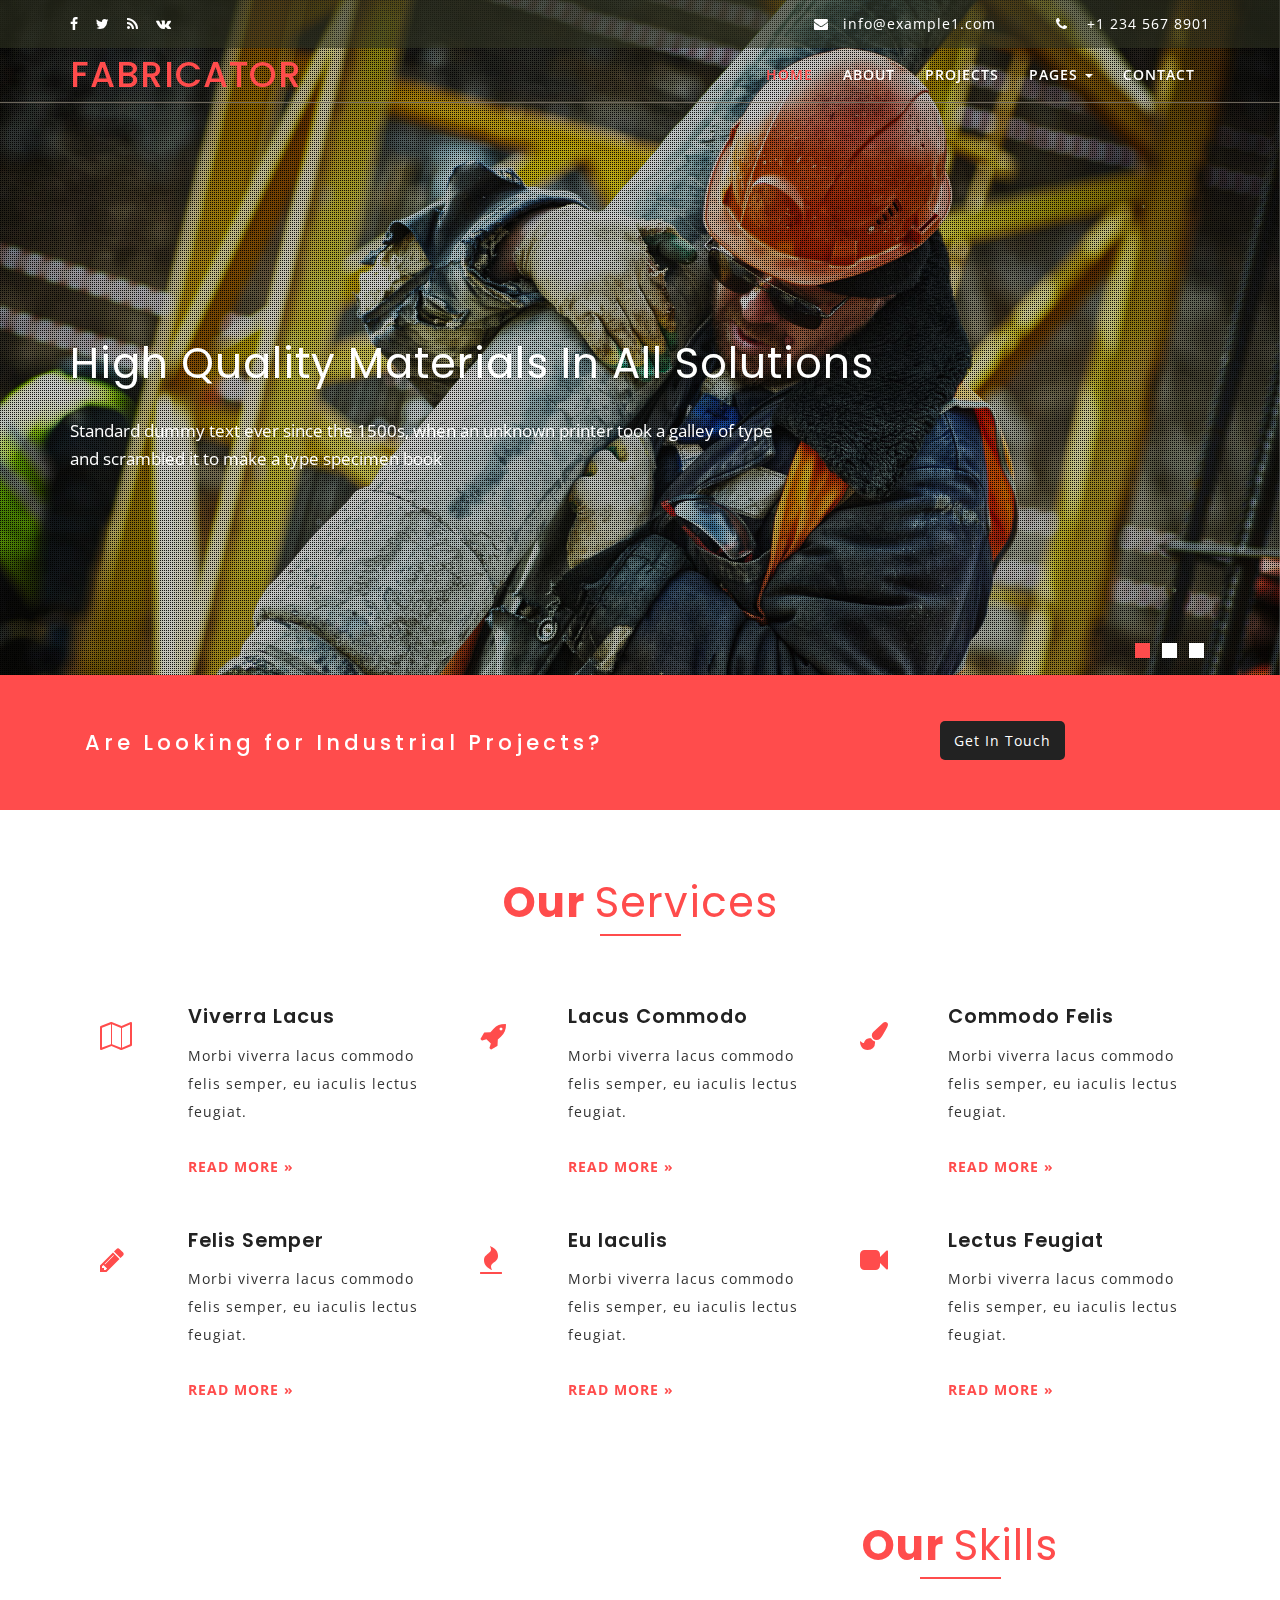
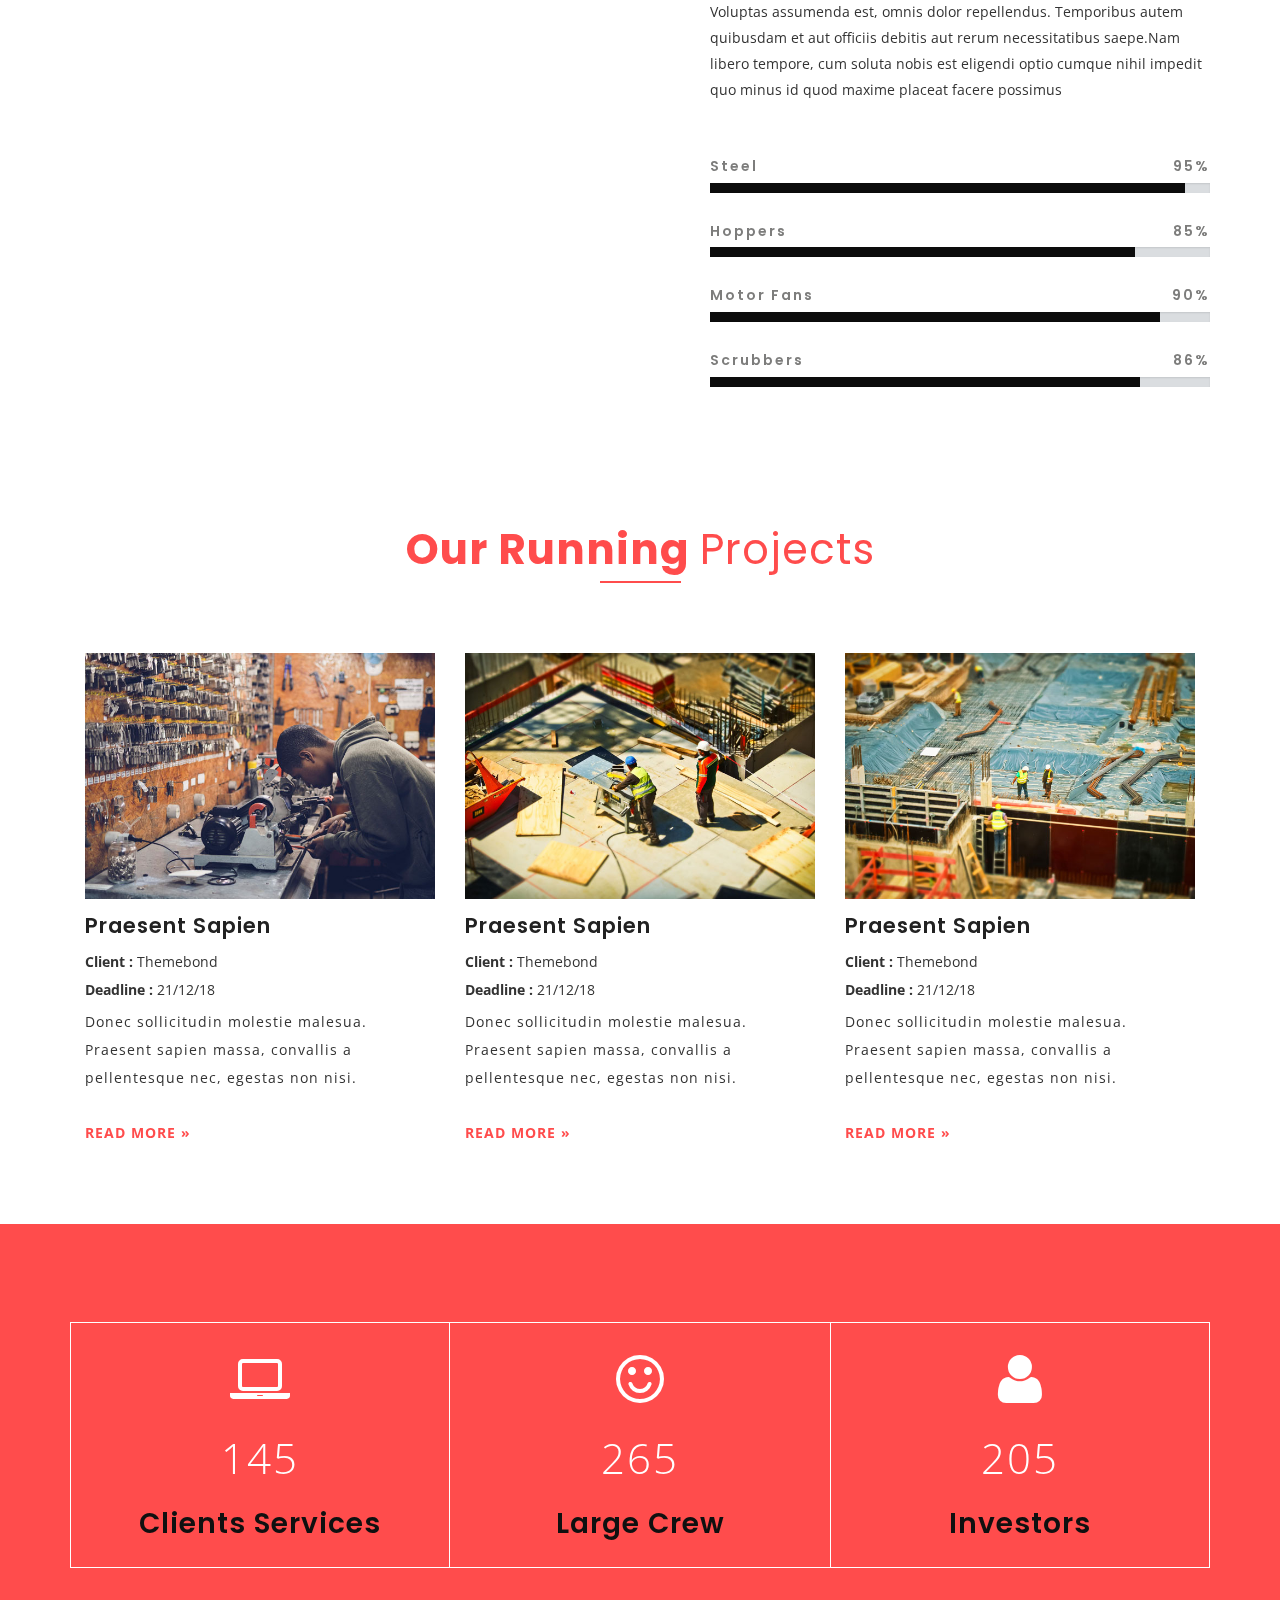
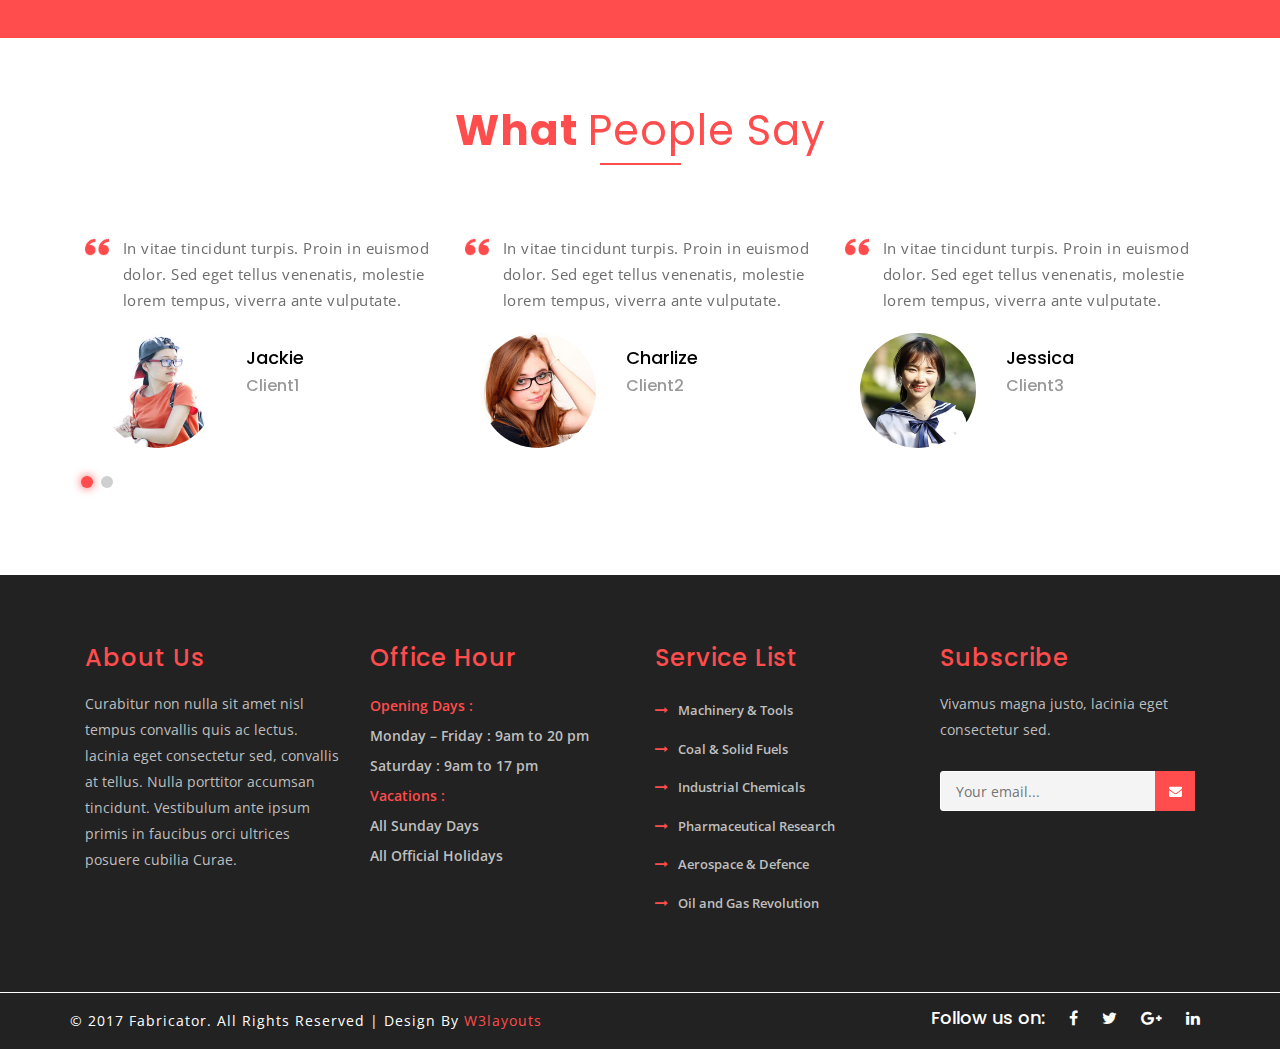
<file: index.html>
<!--
	Author: W3layouts
	Author URL: http://w3layouts.com
	License: Creative Commons Attribution 3.0 Unported
	License URL: http://creativecommons.org/licenses/by/3.0/
-->
<!DOCTYPE html>
<html lang="en">
<!-- Head -->
<head>
<title>Fabricator an Industrial Category Bootstrap Responsive Website Template | Home :: w3layouts</title>
<meta name="viewport" content="width=device-width, initial-scale=1">
<meta charset="utf-8">
<meta name="keywords" content="Fabricator a Responsive web template, Bootstrap Web Templates, Flat Web Templates, Android Compatible web template, 
Smartphone Compatible web template, free webdesigns for Nokia, Samsung, LG, SonyEricsson, Motorola web design" />
<!-- default css files -->
<link rel="stylesheet" href="css/bootstrap.css" type="text/css" media="all">
<link rel="stylesheet" href="css/style.css" type="text/css" media="all">
<link rel="stylesheet" href="css/font-awesome.min.css" />
<link rel="stylesheet" href="css/flexslider.css" type="text/css" media="screen" property="" />
<!-- default css files -->	
<!--web font-->
<link href="//fonts.googleapis.com/css?family=Poppins:400,500" rel="stylesheet">
<link href="//fonts.googleapis.com/css?family=Open+Sans:300,300i,400,400i,600,600i,700,700i,800,800i&amp;subset=cyrillic,cyrillic-ext,greek,greek-ext,latin-ext,vietnamese" rel="stylesheet">
<!--//web font-->
</head>
<!-- Body -->
<body>
<!-- banner -->
<div class="banner jarallax">
<div class="agile_dot_info one">
	<div class="header-top">
		<div class="container">
			<div class="w3-header-top-left">
	 			<div class="agileinfo-social-grids">
					<ul>
						<li><a href="#"><span class="fa fa-facebook"></span></a></li>
						<li><a href="#"><span class="fa fa-twitter"></span></a></li>
						<li><a href="#"><span class="fa fa-rss"></span></a></li>
						<li><a href="#"><span class="fa fa-vk"></span></a></li>
					</ul>
				</div>
			</div>
			<div class="header-top-right">
				<p><i class="fa fa-envelope" aria-hidden="true"></i><a href="mailto:info@example.com">info@example1.com</a></p>
				<p><i class="fa fa-phone" aria-hidden="true"></i> +1 234 567 8901</p>
			</div>
			<div class="clearfix"></div>
		</div>
	</div>
		<div class="head">
			<div class="container">
					<div class="navbar-top">
							<!-- Brand and toggle get grouped for better mobile display -->
							<div class="navbar-header">
							  <button type="button" class="navbar-toggle collapsed" data-toggle="collapse" data-target="#bs-example-navbar-collapse-1">
								<span class="sr-only">Toggle navigation</span>
								<span class="icon-bar"></span>
								<span class="icon-bar"></span>
								<span class="icon-bar"></span>
							  </button>
								 <div class="navbar-brand logo ">
									<h1 class="animated wow pulse" data-wow-delay=".5s">
									<a href="index.html">Fabricator</a></h1>
								</div>

							</div>
							<!-- Collect the nav links, forms, and other content for toggling -->
							<div class="collapse navbar-collapse" id="bs-example-navbar-collapse-1">
							 <ul class="nav navbar-nav link-effect-4">
							<li class="active"><a href="index.html" data-hover="Home">Home</a> </li>
								<li><a href="about.html" data-hover="About">About </a> </li>
								<li><a href="projects.html"  data-hover="Projects">Projects</a></li>
								<li class="dropdown">
									<a href="#" class="dropdown-toggle" data-hover="Pages" data-toggle="dropdown">Pages <b class="caret"></b></a>
									<ul class="dropdown-menu">
										<li><a href="icons.html">Icons</a></li>
										<li><a href="typography.html">Short Codes</a></li>
									</ul>
							  </li>
								<li><a href="contact.html" data-hover="Contact">Contact</a></li>
							  </ul>
							</div><!-- /.navbar-collapse -->
						</div>
					  <div class="clearfix"></div>	
			</div>
		</div>
		<div class="w3layouts-banner">
				<div class="container">
					<section class="slider">
						<div class="flexslider">
							<ul class="slides">
								<li>
									<div class="agileits_w3layouts_banner_info">
										<h3>High Quality Materials In All Solutions </h3>
										<p>Standard dummy text ever since the 1500s, when an unknown printer took a galley of type and scrambled it to make a type specimen book</p>
									</div>
								</li>
								<li>
									<div class="agileits_w3layouts_banner_info">
										<h3>We Provide Extended Maintenance</h3>
										<p>Standard dummy text ever since the 1500s, when an unknown printer took a galley of type and scrambled it to make a type specimen book</p>
									</div>
								</li>
								<li>
									<div class="agileits_w3layouts_banner_info">
										<h3>High Quality Materials In All Solutions </h3>
										<p>Standard dummy text ever since the 1500s, when an unknown printer took a galley of type and scrambled it to make a type specimen book</p>
									</div>
								</li>
							</ul>
						</div>
				</section>
			
				</div>
			</div>
</div>
</div>
<!-- //banner -->
<div class="w3layouts_bottom">
		<div class="container">
			<div class="col-md-9 w3layouts_getin_info">
				<h3>Are Looking for Industrial Projects?</h3>
			</div>
			<div class="col-md-3 w3layouts_getin">
				<a href="contact.html">Get In Touch</a>
			</div>
			<div class="clearfix"> </div>
		</div>
	</div>
	<!-- services -->
	<div class="services">
		<div class="container">
			<div class="wthree_head_section">
				<h3 class="w3l_header w3_agileits_header two">Our <span>Services</span></h3>
			</div>
			<div class="agile_wthree_inner_grids">
				<div class="col-md-4 agileits_banner_bottom_left">
					<div class="agileinfo_banner_bottom_pos">
						<div class="w3_agileits_banner_bottom_pos_grid">
							<div class="col-xs-3 wthree_banner_bottom_grid_left">
								<div class="agile_banner_bottom_grid_left_grid hvr-radial-out">
									<i class="fa fa-map-o" aria-hidden="true"></i>
								</div>
							</div>
							<div class="col-xs-9 wthree_banner_bottom_grid_right">
								<h4 class="sub_service_agileits">Viverra Lacus</h4>
								<p>Morbi viverra lacus commodo felis semper, eu iaculis lectus feugiat.</p>
								<div class="agileits-button two service">
									<a class="btn btn-primary btn-lg hvr-underline-from-left" href="#" data-toggle="modal" data-target="#myModal" role="button">Read More »</a>
								</div>
							</div>
							<div class="clearfix"> </div>
						</div>
					</div>
				</div>
				<div class="col-md-4 agileits_banner_bottom_left">
					<div class="agileinfo_banner_bottom_pos">
						<div class="w3_agileits_banner_bottom_pos_grid">
							<div class="col-xs-3 wthree_banner_bottom_grid_left">
								<div class="agile_banner_bottom_grid_left_grid hvr-radial-out">
									<i class="fa fa-rocket" aria-hidden="true"></i>
								</div>
							</div>
							<div class="col-xs-9 wthree_banner_bottom_grid_right">
								<h4 class="sub_service_agileits">Lacus Commodo</h4>
								<p>Morbi viverra lacus commodo felis semper, eu iaculis lectus feugiat.</p>
								<div class="agileits-button two service">
									<a class="btn btn-primary btn-lg hvr-underline-from-left" href="#" data-toggle="modal" data-target="#myModal" role="button">Read More »</a>
								</div>
							</div>
							<div class="clearfix"> </div>
						</div>
					</div>
				</div>
				<div class="col-md-4 agileits_banner_bottom_left">
					<div class="agileinfo_banner_bottom_pos">
						<div class="w3_agileits_banner_bottom_pos_grid">
							<div class="col-xs-3 wthree_banner_bottom_grid_left">
								<div class="agile_banner_bottom_grid_left_grid hvr-radial-out">
									<i class="fa fa-paint-brush" aria-hidden="true"></i>
								</div>
							</div>
							<div class="col-xs-9 wthree_banner_bottom_grid_right">
								<h4 class="sub_service_agileits">Commodo Felis</h4>
								<p>Morbi viverra lacus commodo felis semper, eu iaculis lectus feugiat.</p>
								<div class="agileits-button two service">
									<a class="btn btn-primary btn-lg hvr-underline-from-left" href="#" data-toggle="modal" data-target="#myModal" role="button">Read More »</a>
								</div>
							</div>
							<div class="clearfix"> </div>
						</div>
					</div>
				</div>
				<div class="col-md-4 agileits_banner_bottom_left two">
					<div class="agileinfo_banner_bottom_pos">
						<div class="w3_agileits_banner_bottom_pos_grid">
							<div class="col-xs-3 wthree_banner_bottom_grid_left">
								<div class="agile_banner_bottom_grid_left_grid hvr-radial-out">
									<i class="fa fa-pencil" aria-hidden="true"></i>
								</div>
							</div>
							<div class="col-xs-9 wthree_banner_bottom_grid_right">
								<h4 class="sub_service_agileits">Felis Semper</h4>
								<p>Morbi viverra lacus commodo felis semper, eu iaculis lectus feugiat.</p>
								<div class="agileits-button two service">
									<a class="btn btn-primary btn-lg hvr-underline-from-left" href="#" data-toggle="modal" data-target="#myModal" role="button">Read More »</a>
								</div>
							</div>
							<div class="clearfix"> </div>
						</div>
					</div>
				</div>
				<div class="col-md-4 agileits_banner_bottom_left  two">
					<div class="agileinfo_banner_bottom_pos">
						<div class="w3_agileits_banner_bottom_pos_grid">
							<div class="col-xs-3 wthree_banner_bottom_grid_left">
								<div class="agile_banner_bottom_grid_left_grid hvr-radial-out">
									<i class="fa fa-fire" aria-hidden="true"></i>
								</div>
							</div>
							<div class="col-xs-9 wthree_banner_bottom_grid_right">
								<h4 class="sub_service_agileits">Eu Iaculis</h4>
								<p>Morbi viverra lacus commodo felis semper, eu iaculis lectus feugiat.</p>
								<div class="agileits-button two service">
									<a class="btn btn-primary btn-lg hvr-underline-from-left" href="#" data-toggle="modal" data-target="#myModal" role="button">Read More »</a>
								</div>
							</div>
							<div class="clearfix"> </div>
						</div>
					</div>
				</div>
				<div class="col-md-4 agileits_banner_bottom_left  two">
					<div class="agileinfo_banner_bottom_pos">
						<div class="w3_agileits_banner_bottom_pos_grid">
							<div class="col-xs-3 wthree_banner_bottom_grid_left">
								<div class="agile_banner_bottom_grid_left_grid hvr-radial-out">
									<i class="fa fa-video-camera" aria-hidden="true"></i>
								</div>
							</div>
							<div class="col-xs-9 wthree_banner_bottom_grid_right">
								<h4 class="sub_service_agileits">Lectus Feugiat</h4>
								<p>Morbi viverra lacus commodo felis semper, eu iaculis lectus feugiat.</p>
								<div class="agileits-button two service">
									<a class="btn btn-primary btn-lg hvr-underline-from-left" href="#" data-toggle="modal" data-target="#myModal" role="button">Read More »</a>
								</div>
							</div>
							<div class="clearfix"> </div>
						</div>
					</div>
				</div>

				<div class="clearfix"> </div>
			</div>
		</div>
	</div>
	<!-- //services -->
<!-- abt -->
<div class="abt-agile">
	<div class="col-md-6 abt_agile_left">
	</div>
	<div class="col-md-6 abt_agile_right">
		<div class="wthree_head_section">
				<h3 class="w3l_header w3_agileits_header two">Our <span>Skills</span></h3>
				<p>Voluptas assumenda est, omnis dolor repellendus. 
		Temporibus autem quibusdam et aut officiis debitis aut 
		rerum necessitatibus saepe.Nam libero tempore, cum soluta nobis est eligendi optio cumque 
		nihil impedit quo minus id quod maxime placeat facere possimus</p>
			</div>
			<div class="wthree_skills">
				<h6>Steel <span> 95% </span></h6>
				<div class="progress">
					<div class="progress-bar progress-bar-striped active" style="width: 95%">
					</div>
				</div>
				<h6>Hoppers<span> 85% </span></h6>
				<div class="progress">
					<div class="progress-bar progress-bar-striped active" style="width: 85%">
					</div>
				</div>
				<h6>Motor fans <span>90% </span></h6>
				<div class="progress">
					<div class="progress-bar progress-bar-striped active" style="width: 90%">
					</div>
				</div>
				<h6>Scrubbers<span>86% </span></h6>
				<div class="progress prgs-w3agile-last">
					<div class="progress-bar progress-bar-striped active" style="width: 86%">
					</div>
				</div>
			</div>

	</div>
	<div class="clearfix"></div>
</div>
<!-- abt -->
<!-- projects -->
<div class="projects_w3ls">
	<div class="container">
		<h3 class="w3l_header w3_agileits_header two">Our Running <span>Projects</span></h3>
		<div class="projects_w3ls_top">
                    <div class="col-md-4 col-sm-4 projects_w3ls_left">
                            <img class="img-responsive" src="images/v4.jpg" alt="">
                             <h4>Praesent Sapien</h4>
                             <div class="stn"><strong>Client : </strong> Themebond</div>
                            <div class="ltn"><strong>Deadline : </strong> 21/12/18</div>
                            <p>Donec sollicitudin molestie malesua. Praesent sapien massa, convallis a pellentesque nec, egestas non nisi.</p>
                            <div class="agileits-button two service">
								<a class="btn btn-primary btn-lg hvr-underline-from-left" href="projects.html" role="button">Read More »</a>
							</div>
                    </div>
                     <div class="col-md-4 col-sm-4 projects_w3ls_left">
                            <img class="img-responsive" src="images/v2.jpg" alt="">
                            <h4>Praesent Sapien</h4>
                             <div class="stn"><strong>Client : </strong> Themebond</div>
                            <div class="ltn"><strong>Deadline : </strong> 21/12/18</div>
                            <p>Donec sollicitudin molestie malesua. Praesent sapien massa, convallis a pellentesque nec, egestas non nisi.</p>
                            <div class="agileits-button two service">
								<a class="btn btn-primary btn-lg hvr-underline-from-left" href="projects.html" role="button">Read More »</a>
							</div>
                    </div>
					 <div class="col-md-4 col-sm-4 projects_w3ls_left">
                            <img class="img-responsive" src="images/v3.jpg" alt="">
                            <h4>Praesent Sapien</h4>
                            <div class="stn"><strong>Client : </strong> Themebond</div>
                            <div class="ltn"><strong>Deadline : </strong> 21/12/18</div>
                            <p>Donec sollicitudin molestie malesua. Praesent sapien massa, convallis a pellentesque nec, egestas non nisi.</p>
                            <div class="agileits-button two service">
								<a class="btn btn-primary btn-lg hvr-underline-from-left" href="projects.html" role="button">Read More »</a>
							</div>
                    </div>
					<div class="clearfix"></div>
                </div>
	</div>
</div>
<!-- //projects -->
<!-- stats -->
	<div class="stats" id="stats">
		<div class="container">
			<div class="agile_inner_info_stats">
				<div class="col-md-4 w3layouts_stats_left w3_counter_grid">
					<i class="fa fa-laptop" aria-hidden="true"></i>
					<p class="counter">145</p>
					<h3>Clients Services</h3>
				</div>
				<div class="col-md-4 w3layouts_stats_left w3_counter_grid1">
					<i class="fa fa-smile-o" aria-hidden="true"></i>
					<p class="counter">265</p>
					<h3>Large Crew</h3>
				</div>
				<div class="col-md-4 w3layouts_stats_left w3_counter_grid3">
					<i class="fa fa-user" aria-hidden="true"></i>
					<p class="counter">205</p>
					<h3>Investors</h3>
				</div>
				<div class="clearfix"> </div>
			</div>
		</div>
	</div>
	<!-- //stats -->
<!-- clients-->
	<div class="clients">
		<div class="container">
			<h3 class="w3l_header w3_agileits_header two">What   <span>People Say</span></h3>
			<div class="wmuSlider example1 animated wow slideInUp" data-wow-delay=".5s">
					<div class="wmuSliderWrapper">
						<article style="position: absolute; width: 100%; opacity: 0;"> 
							<div class="banner-wrap">
								<div class="col-md-4 client-grids">
									<p>In vitae tincidunt turpis. Proin in euismod dolor. Sed eget tellus venenatis, molestie lorem tempus, viverra ante vulputate.</p>
									<div class="col-md-5 c-img">
										<img src="images/c1.jpg"  alt="" />								
									</div>
									<div class="col-md-7 c-info">
										<h4>Jackie</h4>
										<h5>Client1</h5>
									</div>
									<div class="clearfix"></div>
								</div>
								<div class="col-md-4 client-grids">
									<p>In vitae tincidunt turpis. Proin in euismod dolor. Sed eget tellus venenatis, molestie lorem tempus, viverra ante vulputate.</p>
									<div class="col-md-5 c-img">
										<img src="images/c2.jpg"  alt="" />								
									</div>
									<div class="col-md-7 c-info">
										<h4>Charlize</h4>
										<h5>Client2</h5>
									</div>
									<div class="clearfix"></div>
								</div>
								<div class="col-md-4 client-grids">
									<p>In vitae tincidunt turpis. Proin in euismod dolor. Sed eget tellus venenatis, molestie lorem tempus, viverra ante vulputate.</p>
									<div class="col-md-5 c-img">
										<img src="images/c3.jpg"  alt="" />								
									</div>
									<div class="col-md-7 c-info">
										<h4>Jessica</h4>
										<h5>Client3</h5>
									</div>
									<div class="clearfix"></div>
								</div>
								<div class="clearfix"></div>
							</div>
						</article>
						<article style="position: absolute; width: 100%; opacity: 0;"> 
							<div class="banner-wrap">
								<div class="col-md-4 client-grids">
									<p>In vitae tincidunt turpis. Proin in euismod dolor. Sed eget tellus venenatis, molestie lorem tempus, viverra ante vulputate.</p>
									<div class="col-md-5 c-img">
										<img src="images/c4.jpg"  alt="" />								
									</div>
									<div class="col-md-7 c-info">
										<h4>Daniel</h4>
										<h5>Client4</h5>
									</div>
									<div class="clearfix"></div>
								</div>
								<div class="col-md-4 client-grids">
									<p>In vitae tincidunt turpis. Proin in euismod dolor. Sed eget tellus venenatis, molestie lorem tempus, viverra ante vulputate.</p>
									<div class="col-md-5 c-img">
										<img src="images/c5.jpg"  alt="" />								
									</div>
									<div class="col-md-7 c-info">
										<h4>Johnson</h4>
										<h5>Client5</h5>
									</div>
									<div class="clearfix"></div>
								</div>
								<div class="col-md-4 client-grids">
									<p>In vitae tincidunt turpis. Proin in euismod dolor. Sed eget tellus venenatis, molestie lorem tempus, viverra ante vulputate.</p>
									<div class="col-md-5 c-img">
										<img src="images/c6.jpg"  alt="" />								
									</div>
									<div class="col-md-7 c-info">
										<h4>Scarllet</h4>
										<h5>Client6</h5>
									</div>
									<div class="clearfix"></div>
								</div>
								<div class="clearfix"></div>
							</div>
						</article>
					</div>
				</div>
		</div>
	</div>
<!--//clients-->
<!--footer -->
<div class="footer-w3">
            <div class="container">
                <div class="footer-top">
                    <div class="col-md-3 footer-w3layouts">
                        <div class="footer-title">
                            <h2>About Us</h2>
                        </div>
                        <div class="footer-text">
                            <p>Curabitur non nulla sit amet nisl tempus convallis quis ac lectus.  lacinia eget consectetur sed, convallis at tellus. Nulla porttitor accumsan tincidunt. Vestibulum ante ipsum primis in faucibus orci ultrices posuere cubilia Curae.</p>
                        </div>
                    </div>
                    <div class="col-md-3 footer-w3agile">
                        <div class="footer-title">
                            <h3>Office Hour</h3>
                        </div>
                        <div class="footer-office-hour">
                            <ul>
                                <li class="hd">Opening Days :</li>
                                <li>Monday – Friday : 9am to 20 pm</li>
                                <li>Saturday : 9am to 17 pm</li>
                            </ul>
                            <ul>
                                <li class="hd">Vacations :</li>
                                <li>All Sunday Days</li>
                                <li>All Official Holidays</li>
                            </ul>
                        </div>
                    </div>
                    <div class="col-md-3 footer-agileits">
                        <div class="footer-title">
                            <h3>Service List</h3>
                        </div>
                        <div class="footer-list">
                            <ul>
                                <li><a href="#" data-toggle="modal" data-target="#myModal"><i class="fa fa-long-arrow-right"></i>Machinery & Tools</a></li>
                                <li><a href="#" data-toggle="modal" data-target="#myModal"><i class="fa fa-long-arrow-right"></i>Coal & Solid Fuels</a></li>
                                <li><a href="#" data-toggle="modal" data-target="#myModal"><i class="fa fa-long-arrow-right"></i>Industrial Chemicals</a></li>
                                <li><a href="#" data-toggle="modal" data-target="#myModal"><i class="fa fa-long-arrow-right"></i>Pharmaceutical Research</a></li>
                                <li><a href="#" data-toggle="modal" data-target="#myModal"><i class="fa fa-long-arrow-right"></i>Aerospace & Defence</a></li>
                                <li><a href="#" data-toggle="modal" data-target="#myModal"><i class="fa fa-long-arrow-right"></i>Oil and Gas Revolution</a></li>
                            </ul>
                        </div>
                    </div>
                    <div class="col-md-3 footer-w3-agile">
                        <div class="footer-title">
                            <h3>Subscribe</h3>
                        </div>
                        <p>Vivamus magna justo, lacinia eget consectetur sed.</p>
                       <form action="#" method="post" class="newsletter">
						<input class="email" type="email" placeholder="Your email..." required="">
						<input type="submit" class="submit"  value="">
					</form>
                       
                    </div>
                </div>
                
            </div>
        </div>
<!-- //footer -->
<!-- copyright -->
<div class="copyright">
	<div class="container">
		<div class="copyrighttop">
			<ul>
				<li><h4>Follow us on:</h4></li>
				<li><a class="facebook" href="#"><i class="fa fa-facebook" aria-hidden="true"></i></a></li>
				<li><a class="facebook" href="#"><i class="fa fa-twitter" aria-hidden="true"></i></a></li>
				<li><a class="facebook" href="#"><i class="fa fa-google-plus" aria-hidden="true"></i></a></li>
				<li><a class="facebook" href="#"><i class="fa fa-linkedin" aria-hidden="true"></i></a></li>
			</ul>
		</div>
		<div class="copyrightbottom">
			<p>© 2017 Fabricator. All Rights Reserved | Design By <a href="http://w3layouts.com/">W3layouts</a></p>
		</div>
		<div class="clearfix"></div>
	</div>
</div>
<!-- //copyright -->
<!-- bootstrap-modal-pop-up -->
	<div class="modal video-modal fade" id="myModal" tabindex="-1" role="dialog" aria-labelledby="myModal">
		<div class="modal-dialog" role="document">
			<div class="modal-content">
				<div class="modal-header">
					Fabricator
					<button type="button" class="close" data-dismiss="modal" aria-label="Close"><span aria-hidden="true">&times;</span></button>						
				</div>
					<div class="modal-body">
						<img src="images/v2.jpg" alt=" " class="img-responsive" />
						<p>Ut enim ad minima veniam, quis nostrum 
							exercitationem ullam corporis suscipit laboriosam, 
							nisi ut aliquid ex ea commodi consequatur? Quis autem 
							vel eum iure reprehenderit qui in ea voluptate velit 
							esse quam nihil molestiae consequatur, vel illum qui 
							dolorem eum fugiat quo voluptas nulla pariatur.
							<i>" Quis autem vel eum iure reprehenderit qui in ea voluptate velit 
								esse quam nihil molestiae consequatur.</i></p>
					</div>
			</div>
		</div>
	</div>
<!-- //bootstrap-modal-pop-up --> 

<!-- Default-JavaScript-File -->
	<script type="text/javascript" src="js/jquery-2.1.4.min.js"></script>
	<script type="text/javascript" src="js/bootstrap.js"></script>
<!-- //Default-JavaScript-File -->
		<!-- stats -->
	<script src="js/jquery.waypoints.min.js"></script>
	<script src="js/jquery.countup.js"></script>
	<script>
		$('.counter').countUp();
	</script>
	<!-- //stats -->

<!-- clients js file-->
	<script src="js/jquery.wmuSlider.js"></script> 
		<script>
			$('.example1').wmuSlider();         
		</script> 
<!-- //clients js file -->

<!-- Jarallax -->
<script src="js/jarallax.js"></script>
	<script type="text/javascript">
		/* init Jarallax */
		$('.jarallax').jarallax({
			speed: 0.5,
			imgWidth: 1366,
			imgHeight: 768
		})
	</script>
<!-- //Jarallax -->

<!-- smooth scrolling -->
	<script src="js/SmoothScroll.min.js"></script>
	<script type="text/javascript" src="js/move-top.js"></script>
	<script type="text/javascript" src="js/easing.js"></script>
	<!-- here stars scrolling icon -->
	<script type="text/javascript">
		$(document).ready(function() {
			/*
				var defaults = {
				containerID: 'toTop', // fading element id
				containerHoverID: 'toTopHover', // fading element hover id
				scrollSpeed: 1200,
				easingType: 'linear' 
				};
			*/
								
			$().UItoTop({ easingType: 'easeOutQuart' });
								
			});
	</script>
	<!-- //here ends scrolling icon -->
<!-- smooth scrolling -->
<!-- flexSlider -->
				<script defer src="js/jquery.flexslider.js"></script>
				<script type="text/javascript">
					$(window).load(function(){
					  $('.flexslider').flexslider({
						animation: "slide",
						start: function(slider){
						  $('body').removeClass('loading');
						}
					  });
					});
				</script>
<!-- //flexSlider -->
<!-- scrolling script -->
<script type="text/javascript">
	jQuery(document).ready(function($) {
		$(".scroll").click(function(event){		
			event.preventDefault();
			$('html,body').animate({scrollTop:$(this.hash).offset().top},1000);
		});
	});
</script> 
<!-- //scrolling script -->
</body>
<!-- //Body -->
</html>
</file>
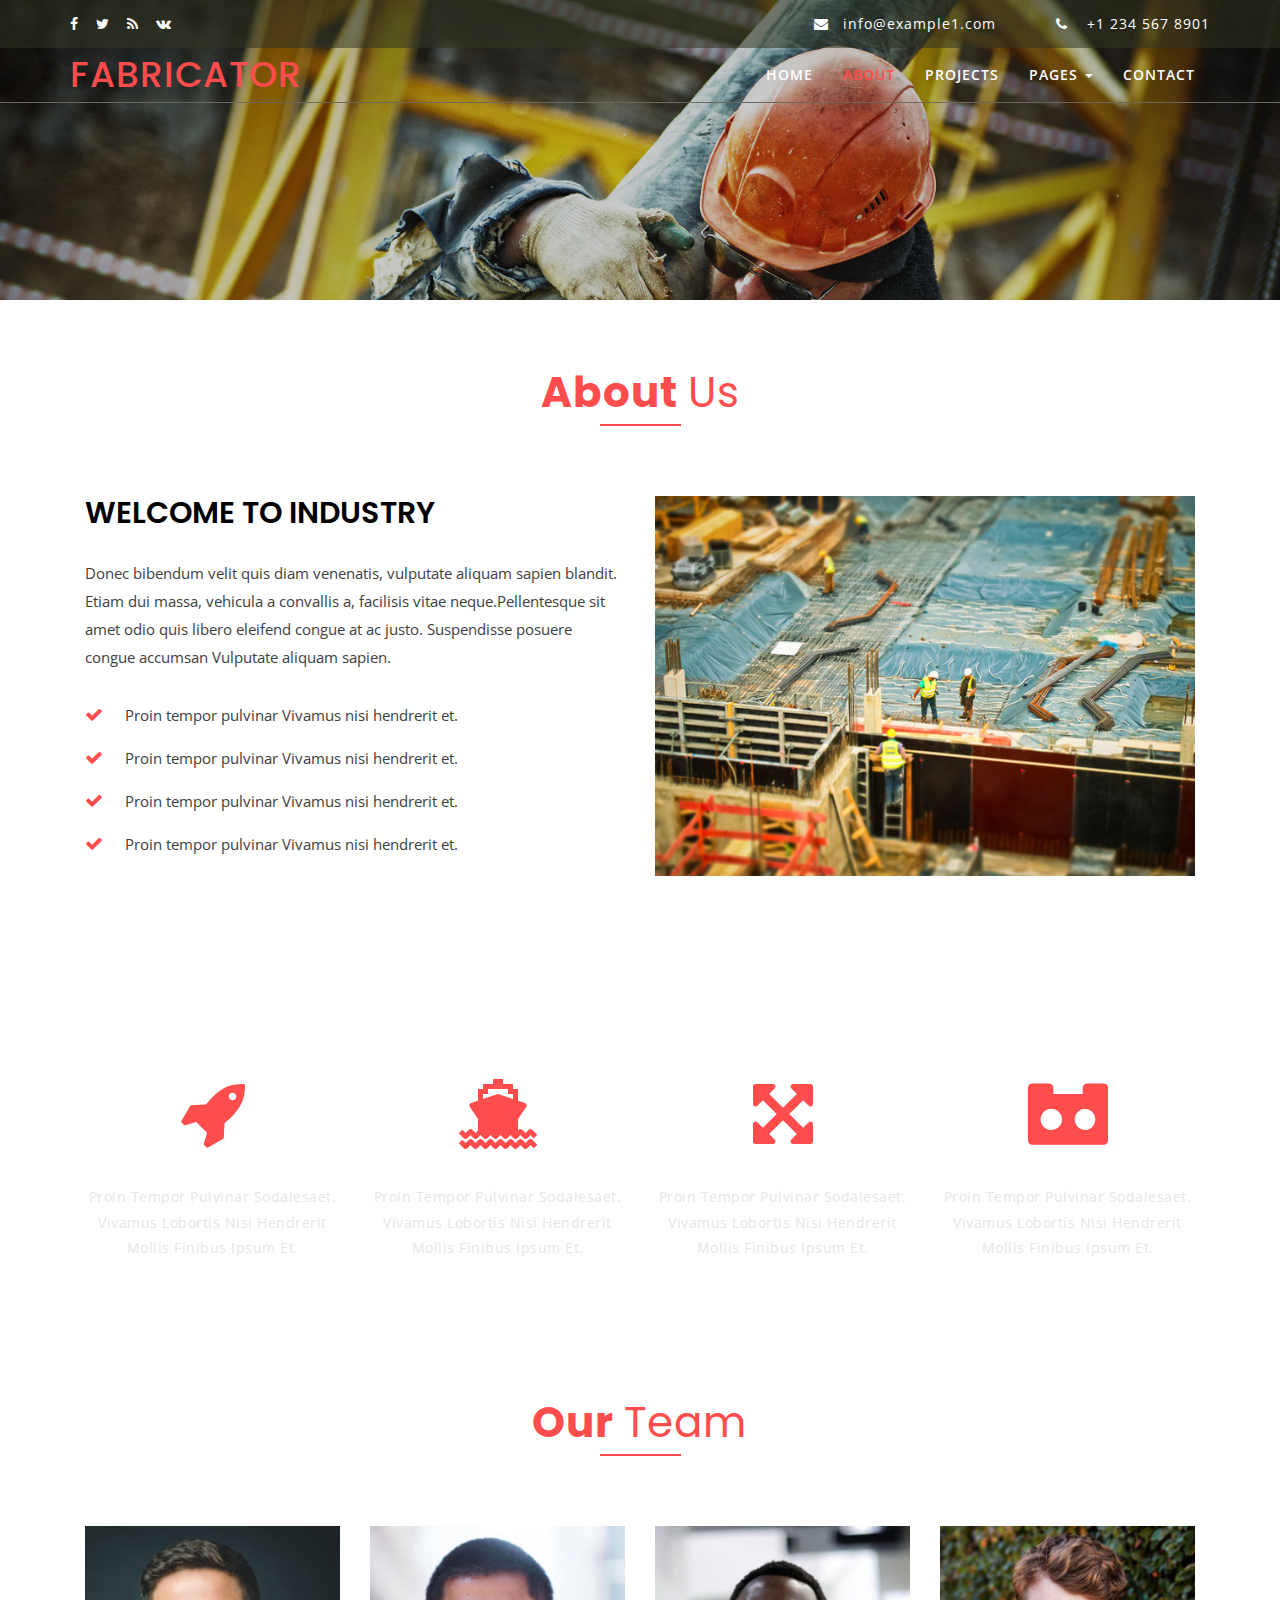
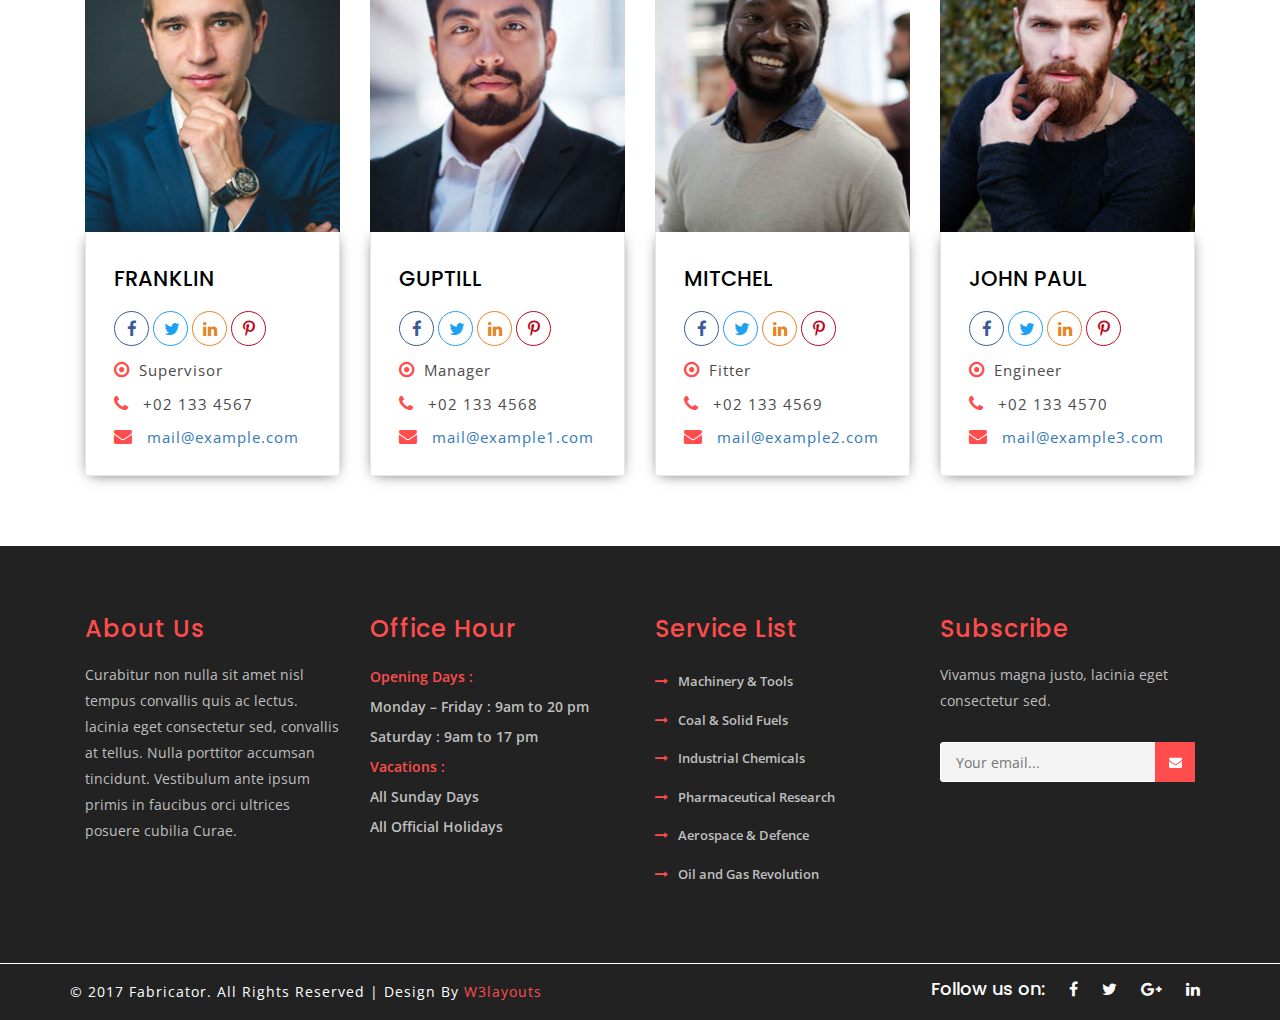
<file: about.html>
<!--
	Author: W3layouts
	Author URL: http://w3layouts.com
	License: Creative Commons Attribution 3.0 Unported
	License URL: http://creativecommons.org/licenses/by/3.0/
-->
<!DOCTYPE html>
<html lang="en">
<!-- Head -->
<head>
<title>Fabricator an Industrial Category Bootstrap Responsive Website Template | About :: w3layouts</title>
<meta name="viewport" content="width=device-width, initial-scale=1">
<meta charset="utf-8">
<meta name="keywords" content="Fabricator a Responsive web template, Bootstrap Web Templates, Flat Web Templates, Android Compatible web template, 
Smartphone Compatible web template, free webdesigns for Nokia, Samsung, LG, SonyEricsson, Motorola web design" />
<!-- default css files -->
<link rel="stylesheet" href="css/bootstrap.css" type="text/css" media="all">
<link rel="stylesheet" href="css/style.css" type="text/css" media="all">
<link rel="stylesheet" href="css/font-awesome.min.css" />
<link rel="stylesheet" href="css/flexslider.css" type="text/css" media="screen" property="" />
<!-- default css files -->	
<!--web font-->
<link href="//fonts.googleapis.com/css?family=Poppins:400,500" rel="stylesheet">
<link href="//fonts.googleapis.com/css?family=Open+Sans:300,300i,400,400i,600,600i,700,700i,800,800i&amp;subset=cyrillic,cyrillic-ext,greek,greek-ext,latin-ext,vietnamese" rel="stylesheet">
<!--//web font-->
</head>
<!-- Body -->
<body>
<!-- banner -->
	<div class="banner1">
					<div class="header-top">
		<div class="container">
			<div class="w3-header-top-left">
	 			<div class="agileinfo-social-grids">
					<ul>
						<li><a href="#"><span class="fa fa-facebook"></span></a></li>
						<li><a href="#"><span class="fa fa-twitter"></span></a></li>
						<li><a href="#"><span class="fa fa-rss"></span></a></li>
						<li><a href="#"><span class="fa fa-vk"></span></a></li>
					</ul>
				</div>
			</div>
			<div class="header-top-right">
				<p><i class="fa fa-envelope" aria-hidden="true"></i><a href="mailto:info@example.com">info@example1.com</a></p>
				<p><i class="fa fa-phone" aria-hidden="true"></i> +1 234 567 8901</p>
			</div>
			<div class="clearfix"></div>
		</div>
	</div>
		<div class="head">
			<div class="container">
					<div class="navbar-top">
							<!-- Brand and toggle get grouped for better mobile display -->
							<div class="navbar-header">
							  <button type="button" class="navbar-toggle collapsed" data-toggle="collapse" data-target="#bs-example-navbar-collapse-1">
								<span class="sr-only">Toggle navigation</span>
								<span class="icon-bar"></span>
								<span class="icon-bar"></span>
								<span class="icon-bar"></span>
							  </button>
								 <div class="navbar-brand logo ">
									<h1 class="animated wow pulse" data-wow-delay=".5s">
									<a href="index.html">Fabricator</a></h1>
								</div>

							</div>
							<!-- Collect the nav links, forms, and other content for toggling -->
							<div class="collapse navbar-collapse" id="bs-example-navbar-collapse-1">
							 <ul class="nav navbar-nav link-effect-4">
								<li><a href="index.html" data-hover="Home">Home</a> </li>
								<li class="active"><a href="about.html" data-hover="About">About </a> </li>
								<li><a href="projects.html"  data-hover="Projects">Projects</a></li>
								<li class="dropdown">
									<a href="#" class="dropdown-toggle" data-hover="Pages" data-toggle="dropdown">Pages <b class="caret"></b></a>
									<ul class="dropdown-menu">
										<li><a href="icons.html">Icons</a></li>
										<li><a href="typography.html">Short Codes</a></li>
									</ul>
							  </li>
								<li><a href="contact.html" data-hover="Contact">Contact</a></li>
							  </ul>
							</div><!-- /.navbar-collapse -->
						</div>
					  <div class="clearfix"></div>	
			</div>
		</div>
	</div>
<!-- //banner -->

<!-- about -->
<div class="about">
	<div class="container">
	<h3 class="w3l_header w3_agileits_header two">About   <span>Us</span></h3>
		<div class="ab-agile">
			<div class="col-md-6 aboutleft">
				<h3>Welcome to Industry</h3>
				<p class="para1">Donec bibendum velit quis diam venenatis, vulputate aliquam sapien blandit. 
				Etiam dui massa, vehicula a convallis a, facilisis vitae neque.Pellentesque sit amet 
				odio quis libero eleifend congue at ac justo. Suspendisse posuere congue accumsan Vulputate aliquam sapien. </p>
				<p><i class="fa fa-check" aria-hidden="true"></i> Proin tempor pulvinar Vivamus nisi hendrerit et. </p>
				<p><i class="fa fa-check" aria-hidden="true"></i> Proin tempor pulvinar Vivamus nisi hendrerit et. </p>
				<p><i class="fa fa-check" aria-hidden="true"></i> Proin tempor pulvinar Vivamus nisi hendrerit et. </p>
				<p><i class="fa fa-check" aria-hidden="true"></i> Proin tempor pulvinar Vivamus nisi hendrerit et. </p>
			</div>
			<div class="col-md-6 aboutright">
				<img src="images/v3.jpg" alt="" />
			</div>
			<div class="clearfix"></div>
		</div>
	</div>
</div>
<!-- //about -->

<!-- services -->
<div class="services-1 jarallax">
	<div class="container">
		<div class="col-md-3 servicegrid1">
			<h3>Machinery</h3>
			<i class="fa fa-rocket" aria-hidden="true"></i>
			<p> Proin tempor pulvinar sodalesaet. Vivamus lobortis nisi hendrerit mollis finibus ipsum et. </p>
		</div>
		<div class="col-md-3 servicegrid1">
			<h3>Solid Fuels</h3>
			<i class="fa fa-ship" aria-hidden="true"></i>
			<p> Proin tempor pulvinar sodalesaet. Vivamus lobortis nisi hendrerit mollis finibus ipsum et. </p>
		</div>
		<div class="col-md-3 servicegrid1">
			<h3>Pharmaceutical</h3>
			<i class="fa fa-arrows-alt" aria-hidden="true"></i>
			<p> Proin tempor pulvinar sodalesaet. Vivamus lobortis nisi hendrerit mollis finibus ipsum et. </p>
		</div>
		<div class="col-md-3 servicegrid1">
			<h3>Gas Revolution</h3>
			<i class="fa fa-simplybuilt" aria-hidden="true"></i>
			<p> Proin tempor pulvinar sodalesaet. Vivamus lobortis nisi hendrerit mollis finibus ipsum et. </p>
		</div>
		<div class="clearfix"></div>	
	</div>
</div>
<!-- //services -->

<!-- team -->
<div class="team">
	<div class="container">
		<h3 class="w3l_header w3_agileits_header two">Our   <span>Team</span></h3>
		<div class="teamgrids">
			<div class="col-md-3 teamgrid1">
				<img src="images/t1.jpg" alt="" />
				<div class="teaminfo">
					<h3>Franklin</h3>
					<div class="team-social">
						<a href="#"><i class="fa fa-facebook"></i></a>
						<a href="#"><i class="fa fa-twitter"></i></a>
						<a href="#"><i class="fa fa-linkedin"></i></a>
						<a href="#"><i class="fa fa-pinterest-p"></i></a>
					</div>
					<p><i class="fa fa-dot-circle-o" aria-hidden="true"></i>Supervisor</p>
					<p><i class="fa fa-phone" aria-hidden="true"></i> +02 133 4567</p>
					<p><i class="fa fa-envelope" aria-hidden="true"></i><a href="mailto:info@example.com"> mail@example.com</a></p>
				</div>
			</div>
			<div class="col-md-3 teamgrid1">
				<img src="images/t2.jpg" alt="" />
				<div class="teaminfo">
					<h3>Guptill</h3>
					<div class="team-social">
						<a href="#"><i class="fa fa-facebook"></i></a>
						<a href="#"><i class="fa fa-twitter"></i></a>
						<a href="#"><i class="fa fa-linkedin"></i></a>
						<a href="#"><i class="fa fa-pinterest-p"></i></a>
					</div>
					<p><i class="fa fa-dot-circle-o" aria-hidden="true"></i>Manager</p>
					<p><i class="fa fa-phone" aria-hidden="true"></i> +02 133 4568</p>
					<p><i class="fa fa-envelope" aria-hidden="true"></i><a href="mailto:info@example.com"> mail@example1.com</a></p>
				</div>
			</div>
			<div class="col-md-3 teamgrid1">
				<img src="images/t3.jpg" alt="" />
				<div class="teaminfo">
					<h3>Mitchel</h3>
					<div class="team-social">
						<a href="#"><i class="fa fa-facebook"></i></a>
						<a href="#"><i class="fa fa-twitter"></i></a>
						<a href="#"><i class="fa fa-linkedin"></i></a>
						<a href="#"><i class="fa fa-pinterest-p"></i></a>
					</div>
					<p><i class="fa fa-dot-circle-o" aria-hidden="true"></i>Fitter</p>
					<p><i class="fa fa-phone" aria-hidden="true"></i> +02 133 4569</p>
					<p><i class="fa fa-envelope" aria-hidden="true"></i><a href="mailto:info@example.com"> mail@example2.com</a></p>
				</div>
			</div>
			<div class="col-md-3 teamgrid1">
				<img src="images/t4.jpg" alt="" />
				<div class="teaminfo">
					<h3>John Paul</h3>
					<div class="team-social">
						<a href="#"><i class="fa fa-facebook"></i></a>
						<a href="#"><i class="fa fa-twitter"></i></a>
						<a href="#"><i class="fa fa-linkedin"></i></a>
						<a href="#"><i class="fa fa-pinterest-p"></i></a>
					</div>
					<p><i class="fa fa-dot-circle-o" aria-hidden="true"></i>Engineer</p>
					<p><i class="fa fa-phone" aria-hidden="true"></i> +02 133 4570</p>
					<p><i class="fa fa-envelope" aria-hidden="true"></i><a href="mailto:info@example.com"> mail@example3.com</a></p>
				</div>
			</div>
			<div class="clearfix"></div>
		</div>
	</div>
</div>
<!-- //team -->
<!--footer -->
<div class="footer-w3">
            <div class="container">
                <div class="footer-top">
                    <div class="col-md-3 footer-w3layouts">
                        <div class="footer-title">
                            <h2>About Us</h2>
                        </div>
                        <div class="footer-text">
                            <p>Curabitur non nulla sit amet nisl tempus convallis quis ac lectus.  lacinia eget consectetur sed, convallis at tellus. Nulla porttitor accumsan tincidunt. Vestibulum ante ipsum primis in faucibus orci ultrices posuere cubilia Curae.</p>
                        </div>
                    </div>
                    <div class="col-md-3 footer-w3agile">
                        <div class="footer-title">
                            <h3>Office Hour</h3>
                        </div>
                        <div class="footer-office-hour">
                            <ul>
                                <li class="hd">Opening Days :</li>
                                <li>Monday – Friday : 9am to 20 pm</li>
                                <li>Saturday : 9am to 17 pm</li>
                            </ul>
                            <ul>
                                <li class="hd">Vacations :</li>
                                <li>All Sunday Days</li>
                                <li>All Official Holidays</li>
                            </ul>
                        </div>
                    </div>
                    <div class="col-md-3 footer-agileits">
                        <div class="footer-title">
                            <h3>Service List</h3>
                        </div>
                        <div class="footer-list">
                            <ul>
                                <li><a href="#" data-toggle="modal" data-target="#myModal"><i class="fa fa-long-arrow-right"></i>Machinery & Tools</a></li>
                                <li><a href="#" data-toggle="modal" data-target="#myModal"><i class="fa fa-long-arrow-right"></i>Coal & Solid Fuels</a></li>
                                <li><a href="#" data-toggle="modal" data-target="#myModal"><i class="fa fa-long-arrow-right"></i>Industrial Chemicals</a></li>
                                <li><a href="#" data-toggle="modal" data-target="#myModal"><i class="fa fa-long-arrow-right"></i>Pharmaceutical Research</a></li>
                                <li><a href="#" data-toggle="modal" data-target="#myModal"><i class="fa fa-long-arrow-right"></i>Aerospace & Defence</a></li>
                                <li><a href="#" data-toggle="modal" data-target="#myModal"><i class="fa fa-long-arrow-right"></i>Oil and Gas Revolution</a></li>
                            </ul>
                        </div>
                    </div>
                    <div class="col-md-3 footer-w3-agile">
                        <div class="footer-title">
                            <h3>Subscribe</h3>
                        </div>
                        <p>Vivamus magna justo, lacinia eget consectetur sed.</p>
                       <form action="#" method="post" class="newsletter">
						<input class="email" type="email" placeholder="Your email..." required="">
						<input type="submit" class="submit"  value="">
					</form>
                       
                    </div>
                </div>
                
            </div>
        </div>
<!-- //footer -->
<!-- copyright -->
<div class="copyright">
	<div class="container">
		<div class="copyrighttop">
			<ul>
				<li><h4>Follow us on:</h4></li>
				<li><a class="facebook" href="#"><i class="fa fa-facebook" aria-hidden="true"></i></a></li>
				<li><a class="facebook" href="#"><i class="fa fa-twitter" aria-hidden="true"></i></a></li>
				<li><a class="facebook" href="#"><i class="fa fa-google-plus" aria-hidden="true"></i></a></li>
				<li><a class="facebook" href="#"><i class="fa fa-linkedin" aria-hidden="true"></i></a></li>
			</ul>
		</div>
		<div class="copyrightbottom">
			<p>© 2017 Fabricator. All Rights Reserved | Design By <a href="http://w3layouts.com/">W3layouts</a></p>
		</div>
		<div class="clearfix"></div>
	</div>
</div>
<!-- //copyright -->
<!-- bootstrap-modal-pop-up -->
	<div class="modal video-modal fade" id="myModal" tabindex="-1" role="dialog" aria-labelledby="myModal">
		<div class="modal-dialog" role="document">
			<div class="modal-content">
				<div class="modal-header">
					Fabricator
					<button type="button" class="close" data-dismiss="modal" aria-label="Close"><span aria-hidden="true">&times;</span></button>						
				</div>
					<div class="modal-body">
						<img src="images/v2.jpg" alt=" " class="img-responsive" />
						<p>Ut enim ad minima veniam, quis nostrum 
							exercitationem ullam corporis suscipit laboriosam, 
							nisi ut aliquid ex ea commodi consequatur? Quis autem 
							vel eum iure reprehenderit qui in ea voluptate velit 
							esse quam nihil molestiae consequatur, vel illum qui 
							dolorem eum fugiat quo voluptas nulla pariatur.
							<i>" Quis autem vel eum iure reprehenderit qui in ea voluptate velit 
								esse quam nihil molestiae consequatur.</i></p>
					</div>
			</div>
		</div>
	</div>
<!-- //bootstrap-modal-pop-up --> 
<!-- Default-JavaScript-File -->
	<script type="text/javascript" src="js/jquery-2.1.4.min.js"></script>
	<script type="text/javascript" src="js/bootstrap.js"></script>
<!-- //Default-JavaScript-File -->
	
<!-- Jarallax -->
<script src="js/jarallax.js"></script>
	<script type="text/javascript">
		/* init Jarallax */
		$('.jarallax').jarallax({
			speed: 0.5,
			imgWidth: 1366,
			imgHeight: 768
		})
	</script>
<!-- //Jarallax -->

<!-- smooth scrolling -->
	<script src="js/SmoothScroll.min.js"></script>
	<script type="text/javascript" src="js/move-top.js"></script>
	<script type="text/javascript" src="js/easing.js"></script>
	<!-- here stars scrolling icon -->
	<script type="text/javascript">
		$(document).ready(function() {
			/*
				var defaults = {
				containerID: 'toTop', // fading element id
				containerHoverID: 'toTopHover', // fading element hover id
				scrollSpeed: 1200,
				easingType: 'linear' 
				};
			*/
								
			$().UItoTop({ easingType: 'easeOutQuart' });
								
			});
	</script>
	<!-- //here ends scrolling icon -->
<!-- //smooth scrolling -->
<!-- scrolling script -->
<script type="text/javascript">
	jQuery(document).ready(function($) {
		$(".scroll").click(function(event){		
			event.preventDefault();
			$('html,body').animate({scrollTop:$(this.hash).offset().top},1000);
		});
	});
</script> 
<!-- //scrolling script -->
</body>
<!-- //Body -->
</html>
</file>
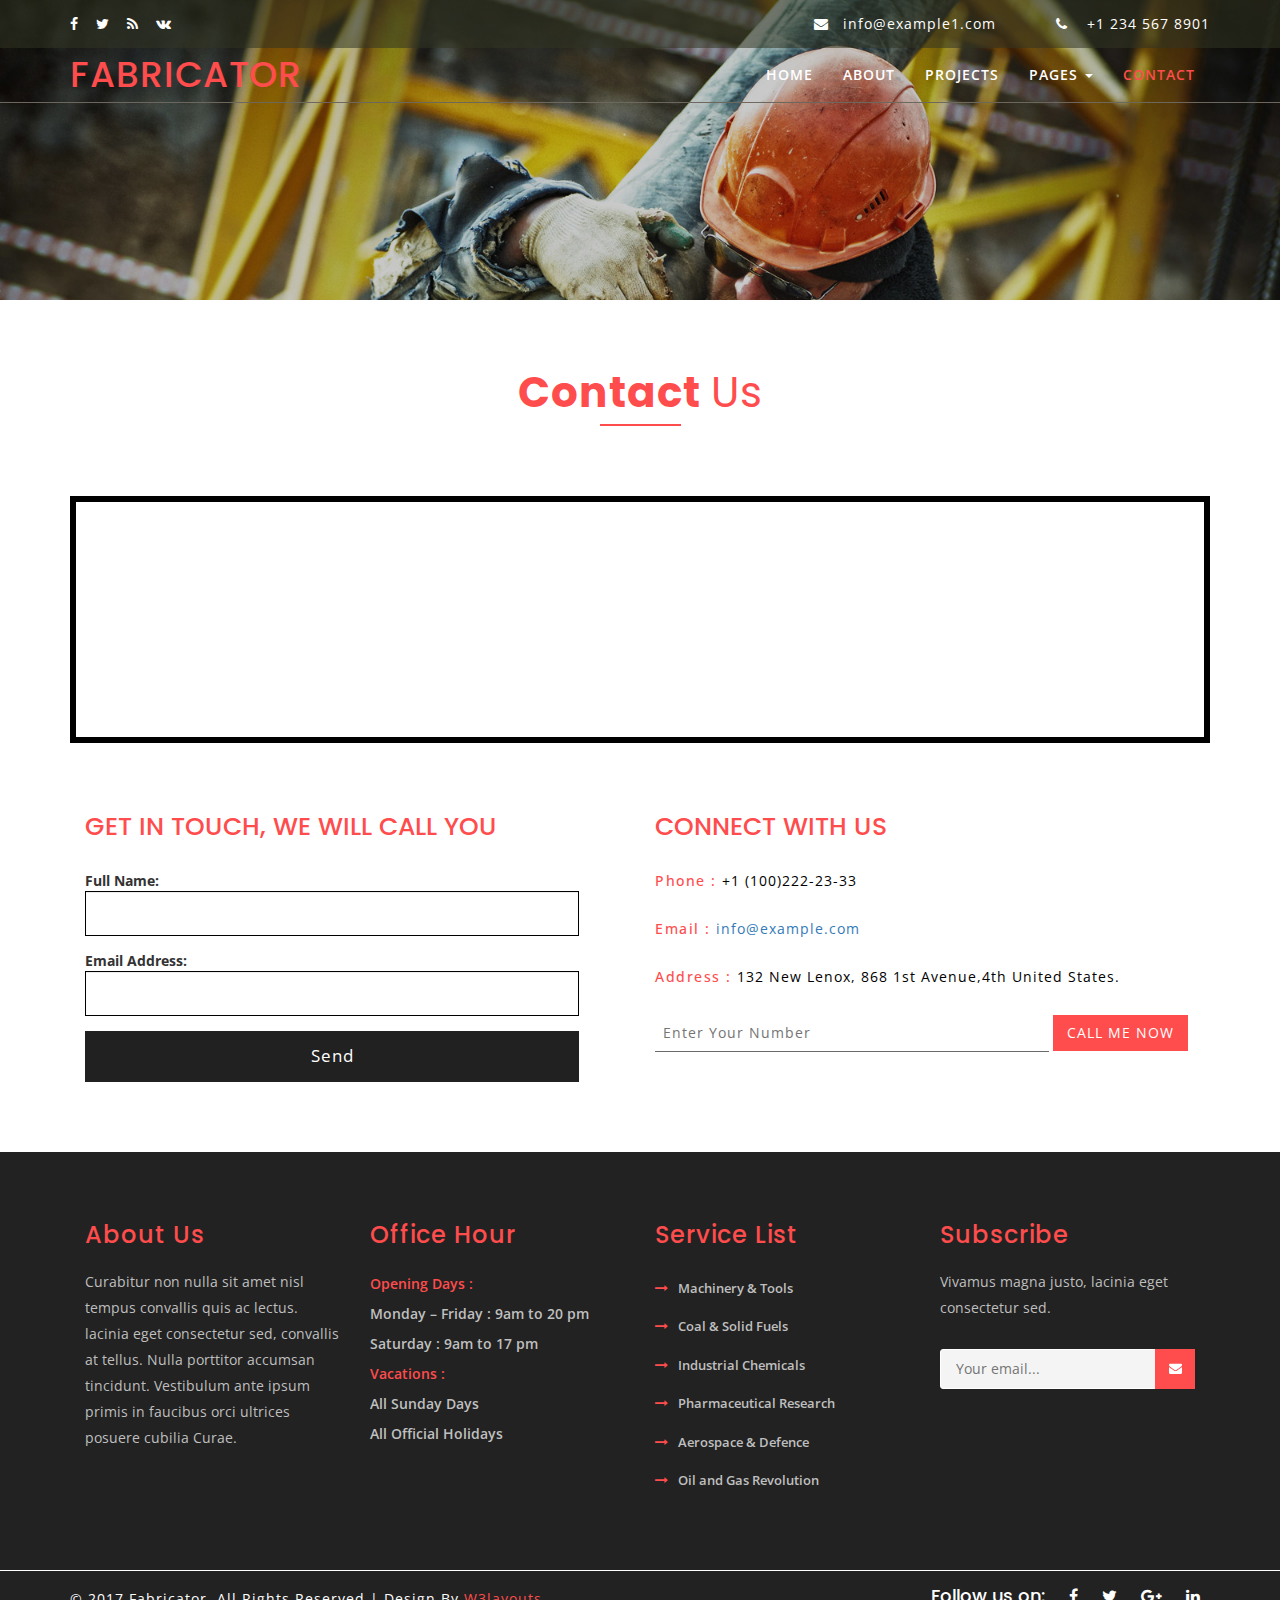
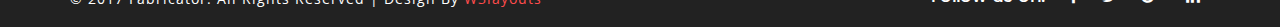
<file: contact.html>
<!--
	Author: W3layouts
	Author URL: http://w3layouts.com
	License: Creative Commons Attribution 3.0 Unported
	License URL: http://creativecommons.org/licenses/by/3.0/
-->
<!DOCTYPE html>
<html lang="en">
<!-- Head -->
<head>
<title>Fabricator an Industrial Category Bootstrap Responsive Website Template | Contact :: w3layouts</title>
<meta name="viewport" content="width=device-width, initial-scale=1">
<meta charset="utf-8">
<meta name="keywords" content="Fabricator a Responsive web template, Bootstrap Web Templates, Flat Web Templates, Android Compatible web template, 
Smartphone Compatible web template, free webdesigns for Nokia, Samsung, LG, SonyEricsson, Motorola web design" />
<!-- default css files -->
<link rel="stylesheet" href="css/bootstrap.css" type="text/css" media="all">
<link rel="stylesheet" href="css/style.css" type="text/css" media="all">
<link rel="stylesheet" href="css/font-awesome.min.css" />
<link rel="stylesheet" href="css/flexslider.css" type="text/css" media="screen" property="" />
<!-- default css files -->	
<!--web font-->
<link href="//fonts.googleapis.com/css?family=Poppins:400,500" rel="stylesheet">
<link href="//fonts.googleapis.com/css?family=Open+Sans:300,300i,400,400i,600,600i,700,700i,800,800i&amp;subset=cyrillic,cyrillic-ext,greek,greek-ext,latin-ext,vietnamese" rel="stylesheet">
<!--//web font-->
</head>
<!-- Body -->
<body>
<!-- banner -->
	<div class="banner1">
					<div class="header-top">
		<div class="container">
			<div class="w3-header-top-left">
	 			<div class="agileinfo-social-grids">
					<ul>
						<li><a href="#"><span class="fa fa-facebook"></span></a></li>
						<li><a href="#"><span class="fa fa-twitter"></span></a></li>
						<li><a href="#"><span class="fa fa-rss"></span></a></li>
						<li><a href="#"><span class="fa fa-vk"></span></a></li>
					</ul>
				</div>
			</div>
			<div class="header-top-right">
				<p><i class="fa fa-envelope" aria-hidden="true"></i><a href="mailto:info@example.com">info@example1.com</a></p>
				<p><i class="fa fa-phone" aria-hidden="true"></i> +1 234 567 8901</p>
			</div>
			<div class="clearfix"></div>
		</div>
	</div>
		<div class="head">
			<div class="container">
					<div class="navbar-top">
							<!-- Brand and toggle get grouped for better mobile display -->
							<div class="navbar-header">
							  <button type="button" class="navbar-toggle collapsed" data-toggle="collapse" data-target="#bs-example-navbar-collapse-1">
								<span class="sr-only">Toggle navigation</span>
								<span class="icon-bar"></span>
								<span class="icon-bar"></span>
								<span class="icon-bar"></span>
							  </button>
								 <div class="navbar-brand logo ">
									<h1 class="animated wow pulse" data-wow-delay=".5s">
									<a href="index.html">Fabricator</a></h1>
								</div>

							</div>

							<!-- Collect the nav links, forms, and other content for toggling -->
							<div class="collapse navbar-collapse" id="bs-example-navbar-collapse-1">
							 <ul class="nav navbar-nav link-effect-4">
								<li><a href="index.html" data-hover="Home">Home</a> </li>
								<li><a href="about.html" data-hover="About">About </a> </li>
								<li><a href="projects.html"  data-hover="Projects">Projects</a></li>
								<li class="dropdown">
									<a href="#" class="dropdown-toggle" data-hover="Pages" data-toggle="dropdown">Pages <b class="caret"></b></a>
									<ul class="dropdown-menu">
										<li><a href="icons.html">Icons</a></li>
										<li><a href="typography.html">Short Codes</a></li>
									</ul>
							  </li>
								<li class="active"><a href="contact.html" data-hover="Contact">Contact</a></li>
							  </ul>
							</div><!-- /.navbar-collapse -->
						</div>
					  <div class="clearfix"></div>	
					  
			</div>
		</div>
	</div>
<!-- //banner -->

<!-- map -->
<div class="map">
	<div class="container">
	<h3 class="w3l_header w3_agileits_header two">Contact <span>Us</span></h3>
		<div class="map-agile">
			<iframe src="https://www.google.com/maps/embed?pb=!1m18!1m12!1m3!1d415650.6082293166!2d148.8007935764926!3d-35.52231558352957!2m3!1f0!2f0!3f0!3m2!1i1024!2i768!4f13.1!3m3!1m2!1s0x6b164cdfa09b104b%3A0xe75844385c6e7803!2sAustralian+Capital+Territory%2C+Australia!5e0!3m2!1sen!2sin!4v1496644554880"></iframe>
		</div>
	</div>
</div>
<!-- //map -->

<!-- call -->
<div class="number">
	<div class="container">
		<div class="col-md-6 callleft">
			
			<h3>Get in touch, we will call you</h3>
			<form action="#" method="post">
					<div class="control-group form-group">
                        <div class="controls">
                            <label class="contact-p1">Full Name:</label> 
                            <input type="text" class="form-control" name="name" id="name" placeholder=" " required="">
                            <p class="help-block"></p>
                        </div>
                    </div>	
                   
                    <div class="control-group form-group">
                        <div class="controls">
                            <label class="contact-p1">Email Address:</label>
                            <input type="email" class="form-control" name="email" id="email" placeholder=" " required="">
							<p class="help-block"></p>
						</div>
                    </div>
                    <div id="success"></div>
                    <!-- For success/fail messages -->
                    <button type="submit" class="btn btn-primary">Send</button>	
				</form>
		</div>
		<div class="col-md-6 callright">
				<h4 class="w3l-contact">Connect With Us</h4>
				<p class="contact-agile1"><strong>Phone :</strong> +1 (100)222-23-33</p>
				<p class="contact-agile1"><strong>Email :</strong> <a href="mailto:name@example.com">info@example.com</a></p>
				<p class="contact-agile1"><strong>Address :</strong> 132 New Lenox, 868 1st Avenue,4th United States.</p>													

			<form action="#" method="post">
				<input type="tel" placeholder="Enter your number" required="">
				<input type="submit" value="call me now">
			</form>
		</div>
		<div class="clearfix"></div>	
	</div>
</div>
<!-- //call -->
<!--footer -->
<div class="footer-w3">
            <div class="container">
                <div class="footer-top">
                    <div class="col-md-3 footer-w3layouts">
                        <div class="footer-title">
                            <h2>About Us</h2>
                        </div>
                        <div class="footer-text">
                            <p>Curabitur non nulla sit amet nisl tempus convallis quis ac lectus.  lacinia eget consectetur sed, convallis at tellus. Nulla porttitor accumsan tincidunt. Vestibulum ante ipsum primis in faucibus orci ultrices posuere cubilia Curae.</p>
                        </div>
                    </div>
                    <div class="col-md-3 footer-w3agile">
                        <div class="footer-title">
                            <h3>Office Hour</h3>
                        </div>
                        <div class="footer-office-hour">
                            <ul>
                                <li class="hd">Opening Days :</li>
                                <li>Monday – Friday : 9am to 20 pm</li>
                                <li>Saturday : 9am to 17 pm</li>
                            </ul>
                            <ul>
                                <li class="hd">Vacations :</li>
                                <li>All Sunday Days</li>
                                <li>All Official Holidays</li>
                            </ul>
                        </div>
                    </div>
                    <div class="col-md-3 footer-agileits">
                        <div class="footer-title">
                            <h3>Service List</h3>
                        </div>
                        <div class="footer-list">
                            <ul>
                                <li><a href="#" data-toggle="modal" data-target="#myModal"><i class="fa fa-long-arrow-right"></i>Machinery & Tools</a></li>
                                <li><a href="#" data-toggle="modal" data-target="#myModal"><i class="fa fa-long-arrow-right"></i>Coal & Solid Fuels</a></li>
                                <li><a href="#" data-toggle="modal" data-target="#myModal"><i class="fa fa-long-arrow-right"></i>Industrial Chemicals</a></li>
                                <li><a href="#" data-toggle="modal" data-target="#myModal"><i class="fa fa-long-arrow-right"></i>Pharmaceutical Research</a></li>
                                <li><a href="#" data-toggle="modal" data-target="#myModal"><i class="fa fa-long-arrow-right"></i>Aerospace & Defence</a></li>
                                <li><a href="#" data-toggle="modal" data-target="#myModal"><i class="fa fa-long-arrow-right"></i>Oil and Gas Revolution</a></li>
                            </ul>
                        </div>
                    </div>
                    <div class="col-md-3 footer-w3-agile">
                        <div class="footer-title">
                            <h3>Subscribe</h3>
                        </div>
                        <p>Vivamus magna justo, lacinia eget consectetur sed.</p>
                       <form action="#" method="post" class="newsletter">
						<input class="email" type="email" placeholder="Your email..." required="">
						<input type="submit" class="submit"  value="">
					</form>
                       
                    </div>
                </div>
                
            </div>
        </div>
<!-- //footer -->
<!-- copyright -->
<div class="copyright">
	<div class="container">
		<div class="copyrighttop">
			<ul>
				<li><h4>Follow us on:</h4></li>
				<li><a class="facebook" href="#"><i class="fa fa-facebook" aria-hidden="true"></i></a></li>
				<li><a class="facebook" href="#"><i class="fa fa-twitter" aria-hidden="true"></i></a></li>
				<li><a class="facebook" href="#"><i class="fa fa-google-plus" aria-hidden="true"></i></a></li>
				<li><a class="facebook" href="#"><i class="fa fa-linkedin" aria-hidden="true"></i></a></li>
			</ul>
		</div>
		<div class="copyrightbottom">
			<p>© 2017 Fabricator. All Rights Reserved | Design By <a href="http://w3layouts.com/">W3layouts</a></p>
		</div>
		<div class="clearfix"></div>
	</div>
</div>
<!-- //copyright -->
<!-- bootstrap-modal-pop-up -->
	<div class="modal video-modal fade" id="myModal" tabindex="-1" role="dialog" aria-labelledby="myModal">
		<div class="modal-dialog" role="document">
			<div class="modal-content">
				<div class="modal-header">
					Fabricator
					<button type="button" class="close" data-dismiss="modal" aria-label="Close"><span aria-hidden="true">&times;</span></button>						
				</div>
					<div class="modal-body">
						<img src="images/v2.jpg" alt=" " class="img-responsive" />
						<p>Ut enim ad minima veniam, quis nostrum 
							exercitationem ullam corporis suscipit laboriosam, 
							nisi ut aliquid ex ea commodi consequatur? Quis autem 
							vel eum iure reprehenderit qui in ea voluptate velit 
							esse quam nihil molestiae consequatur, vel illum qui 
							dolorem eum fugiat quo voluptas nulla pariatur.
							<i>" Quis autem vel eum iure reprehenderit qui in ea voluptate velit 
								esse quam nihil molestiae consequatur.</i></p>
					</div>
			</div>
		</div>
	</div>
<!-- //bootstrap-modal-pop-up --> 
<!-- Default-JavaScript-File -->
	<script type="text/javascript" src="js/jquery-2.1.4.min.js"></script>
	<script type="text/javascript" src="js/bootstrap.js"></script>
<!-- //Default-JavaScript-File -->

<!-- smooth scrolling -->
	<script src="js/SmoothScroll.min.js"></script>
	<script type="text/javascript" src="js/move-top.js"></script>
	<script type="text/javascript" src="js/easing.js"></script>
	<!-- here stars scrolling icon -->
	<script type="text/javascript">
		$(document).ready(function() {
			/*
				var defaults = {
				containerID: 'toTop', // fading element id
				containerHoverID: 'toTopHover', // fading element hover id
				scrollSpeed: 1200,
				easingType: 'linear' 
				};
			*/
								
			$().UItoTop({ easingType: 'easeOutQuart' });
								
			});
	</script>
	<!-- //here ends scrolling icon -->
<!-- //smooth scrolling -->
<!-- scrolling script -->
<script type="text/javascript">
	jQuery(document).ready(function($) {
		$(".scroll").click(function(event){		
			event.preventDefault();
			$('html,body').animate({scrollTop:$(this.hash).offset().top},1000);
		});
	});
</script> 
<!-- //scrolling script -->
</body>
<!-- //Body -->
</html>
</file>
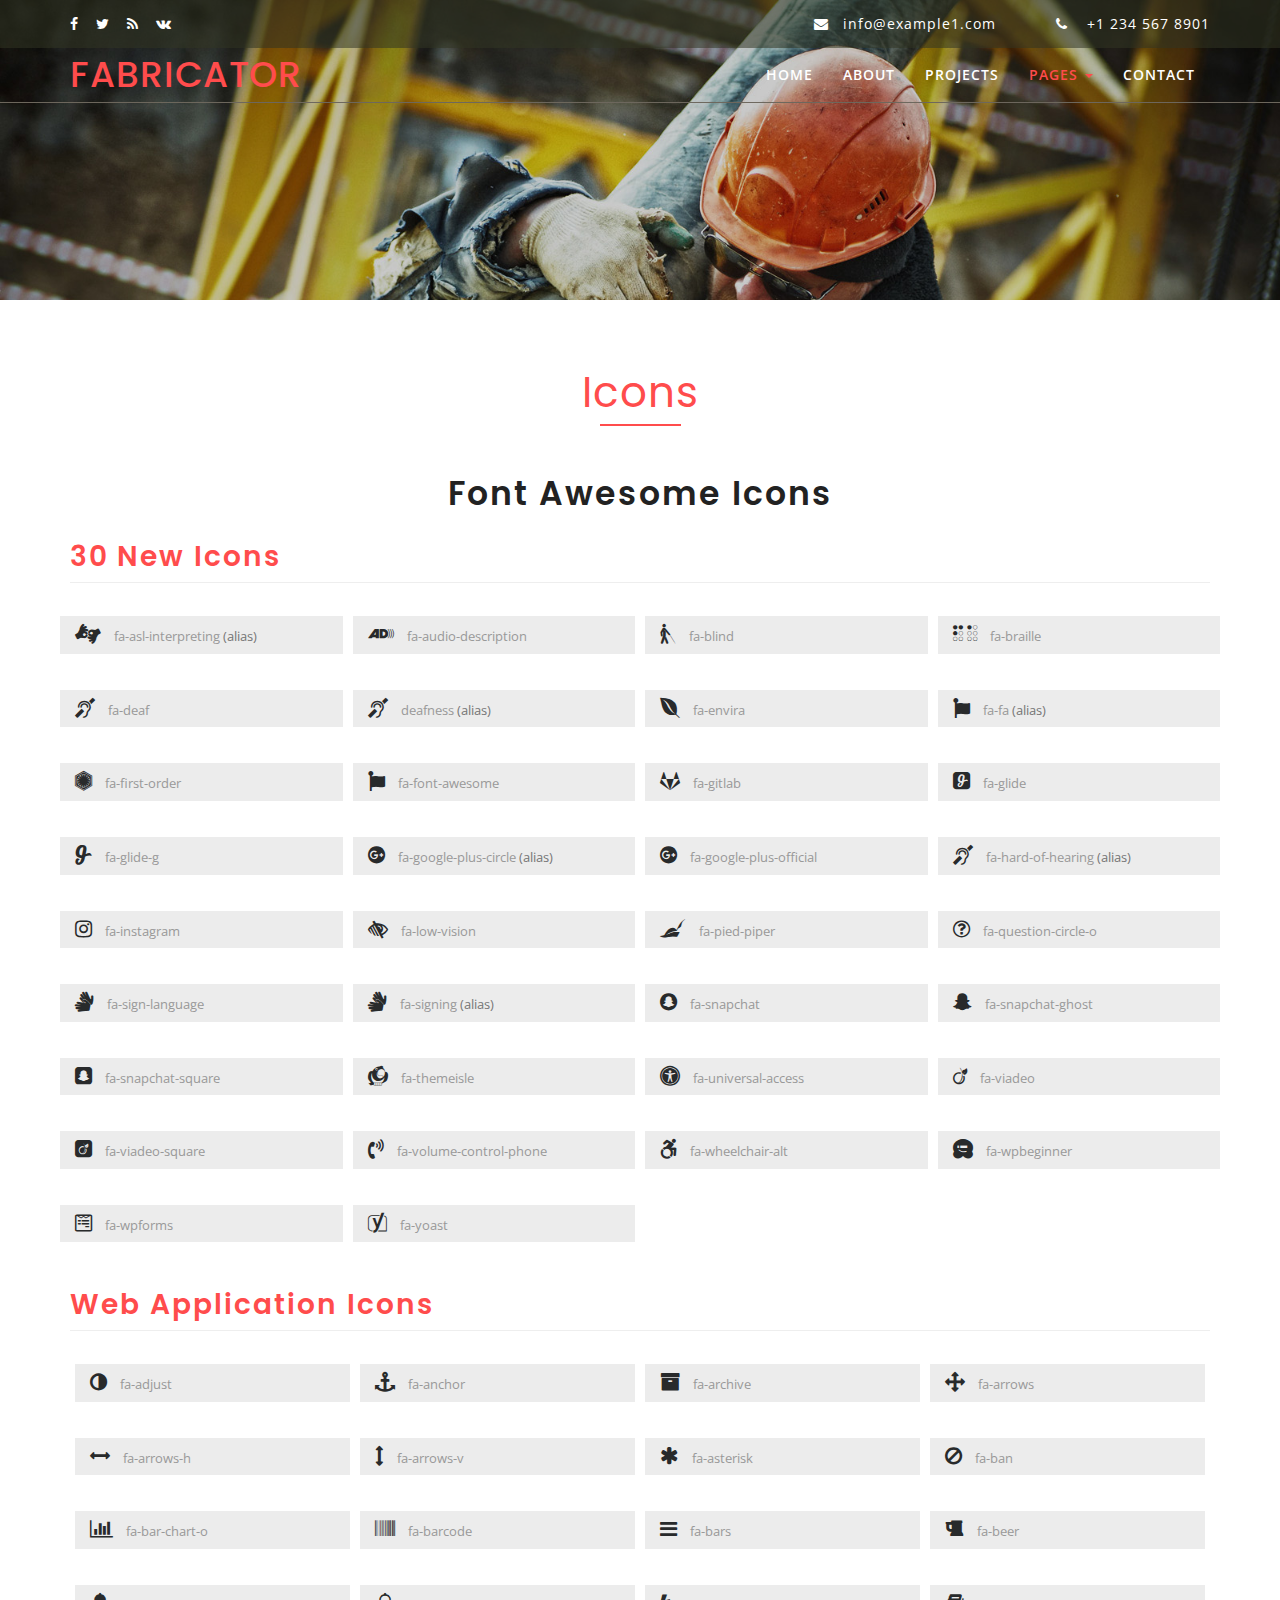
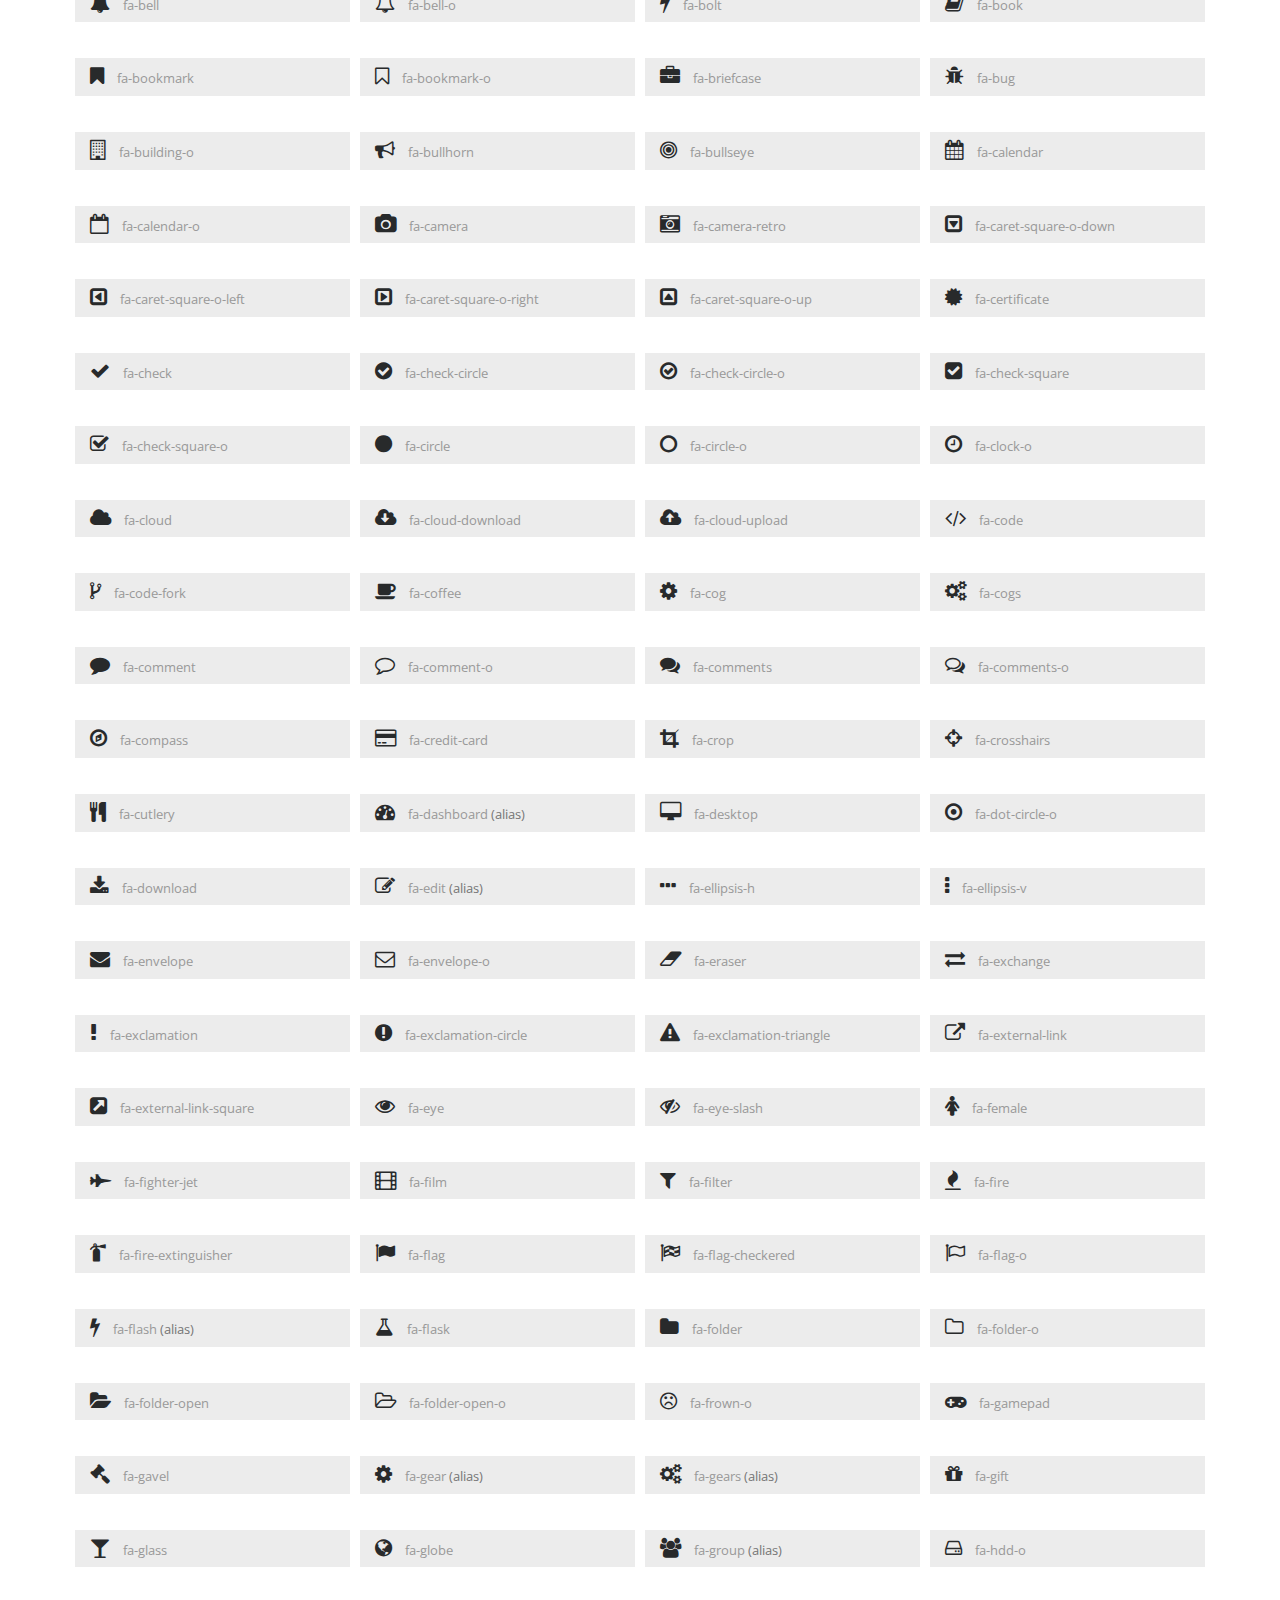
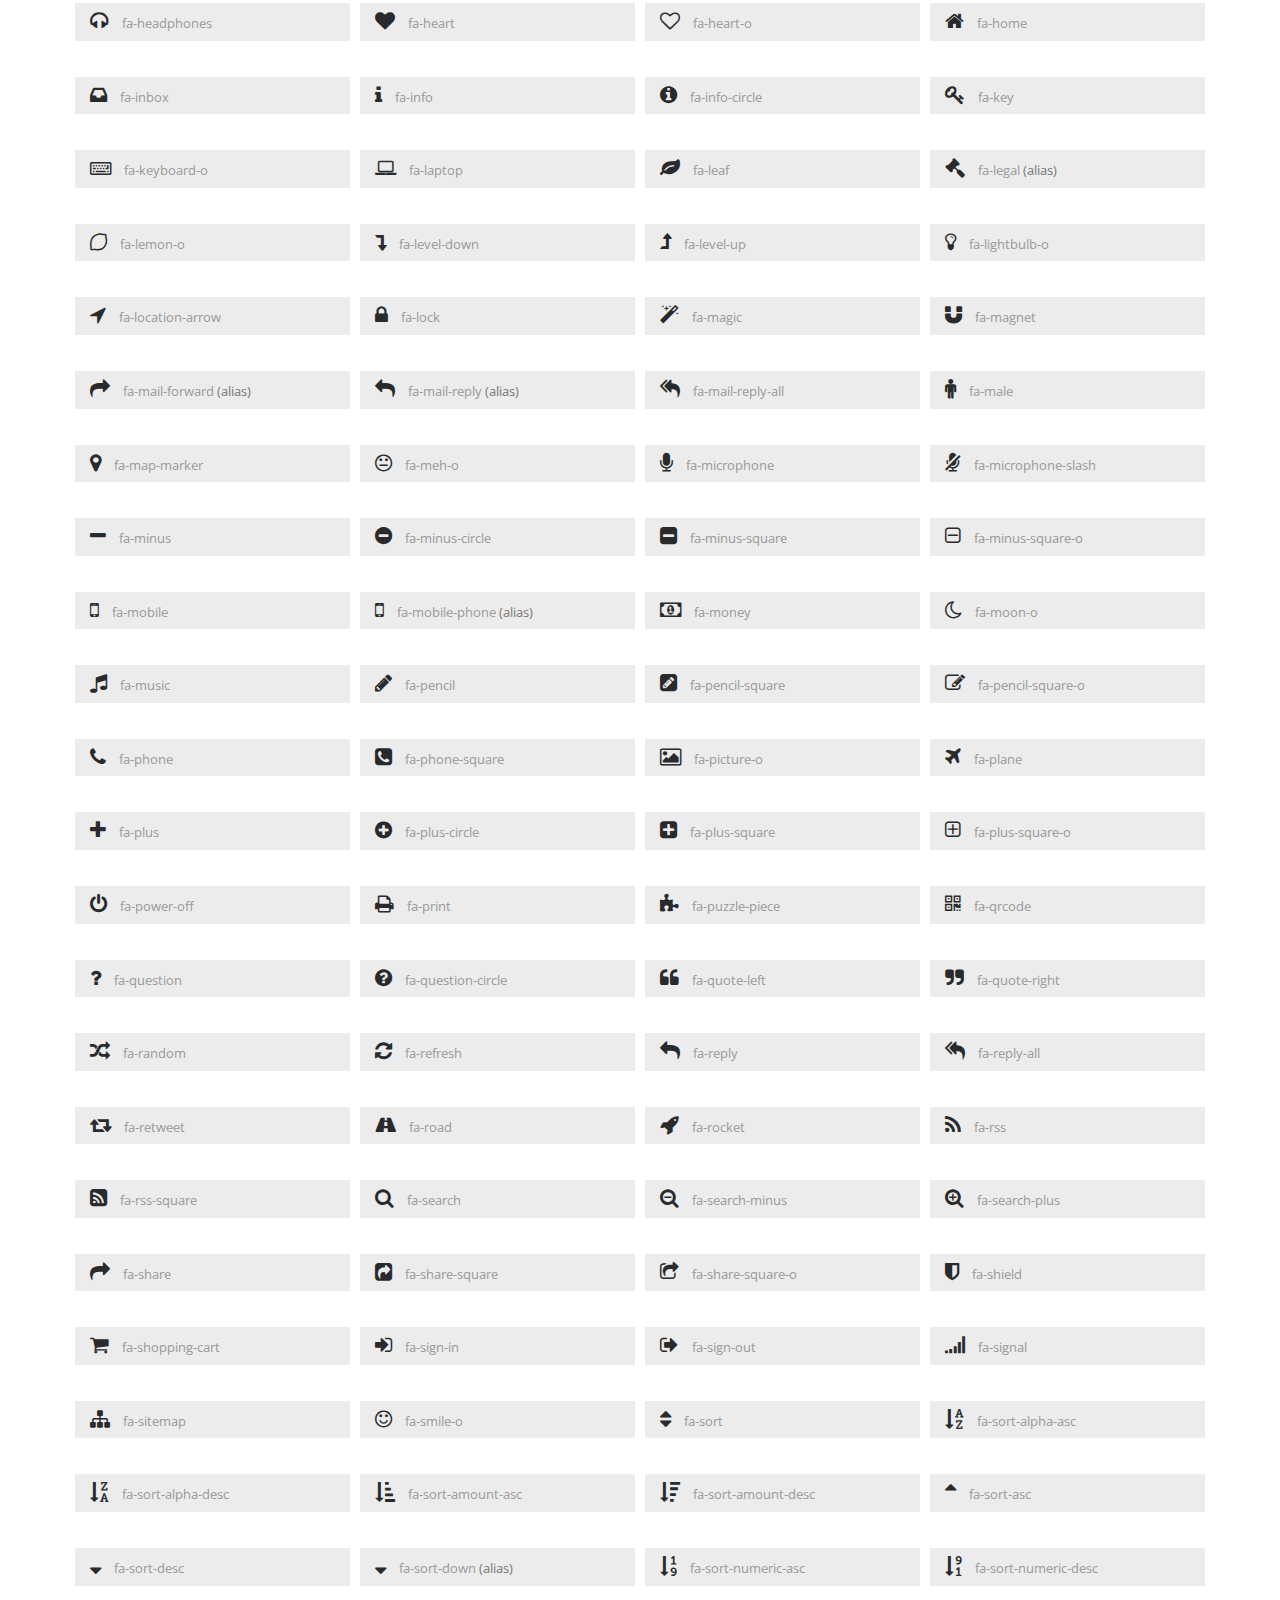
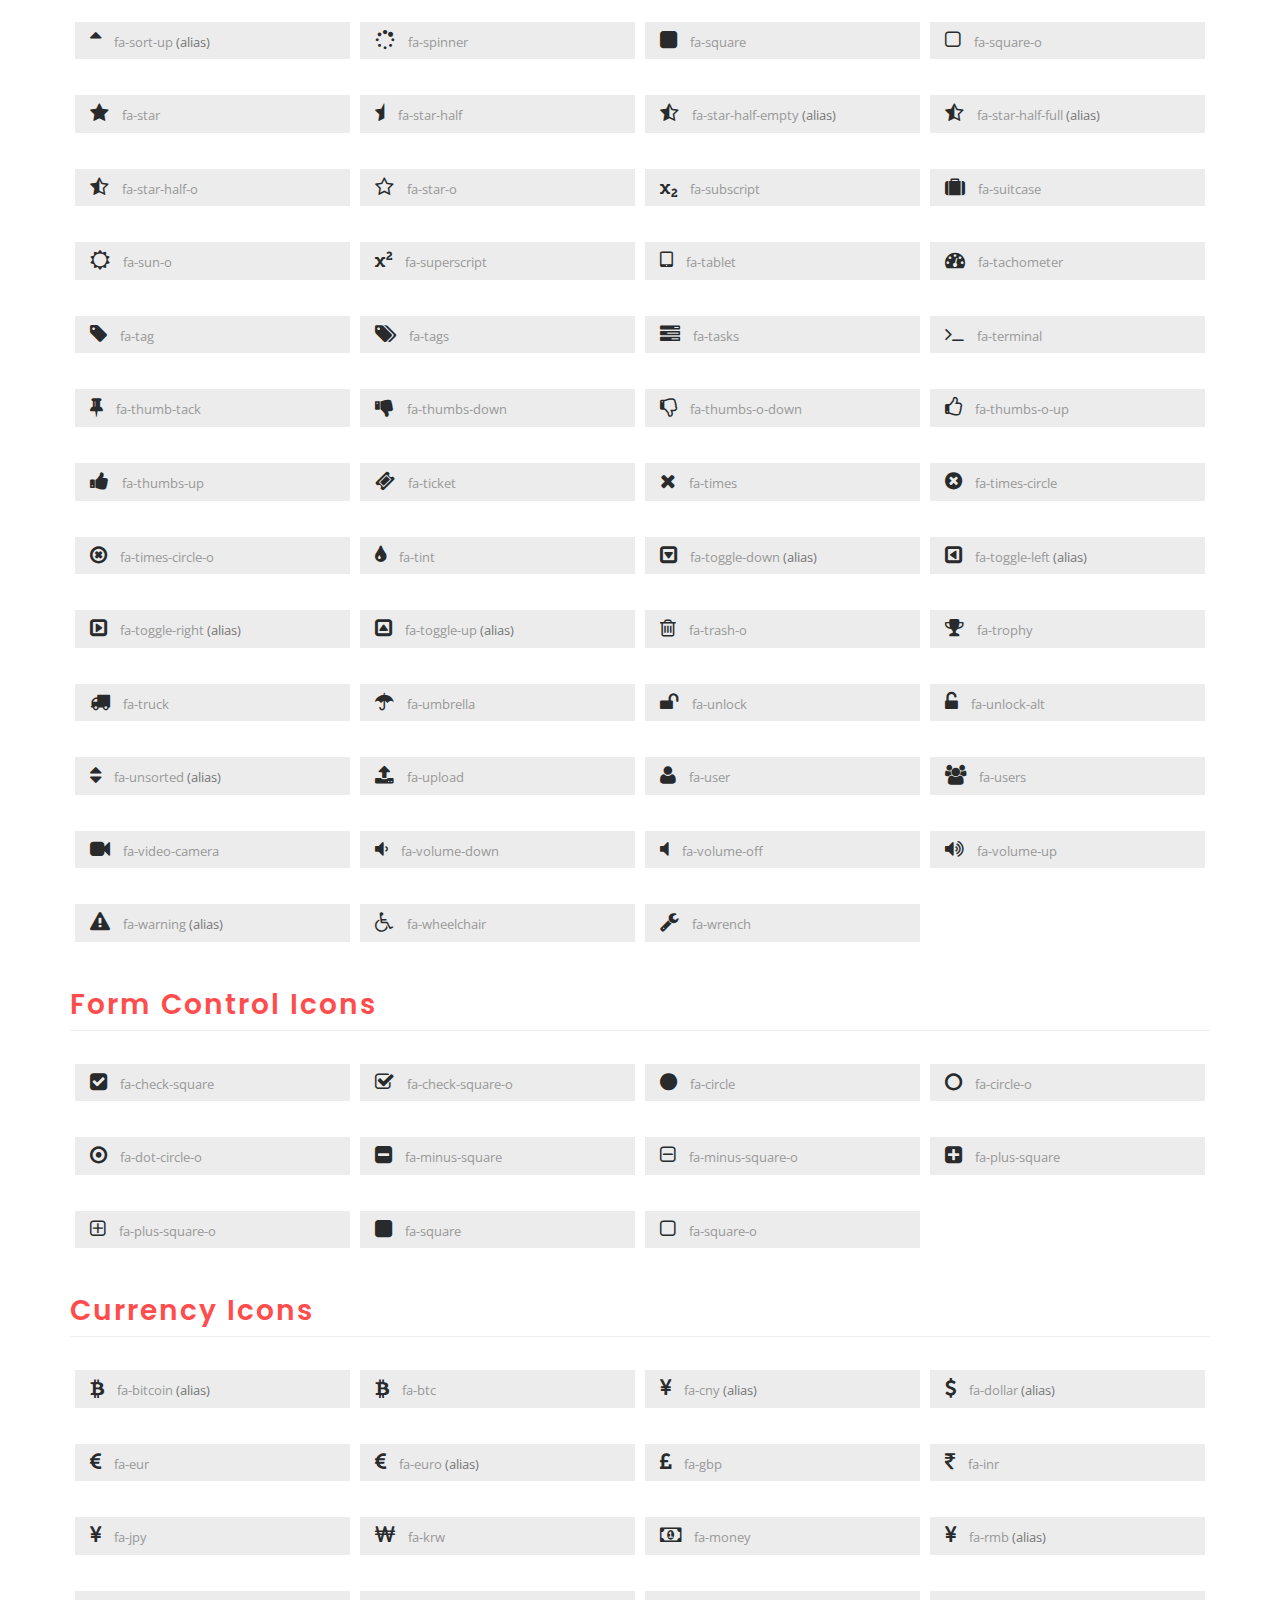
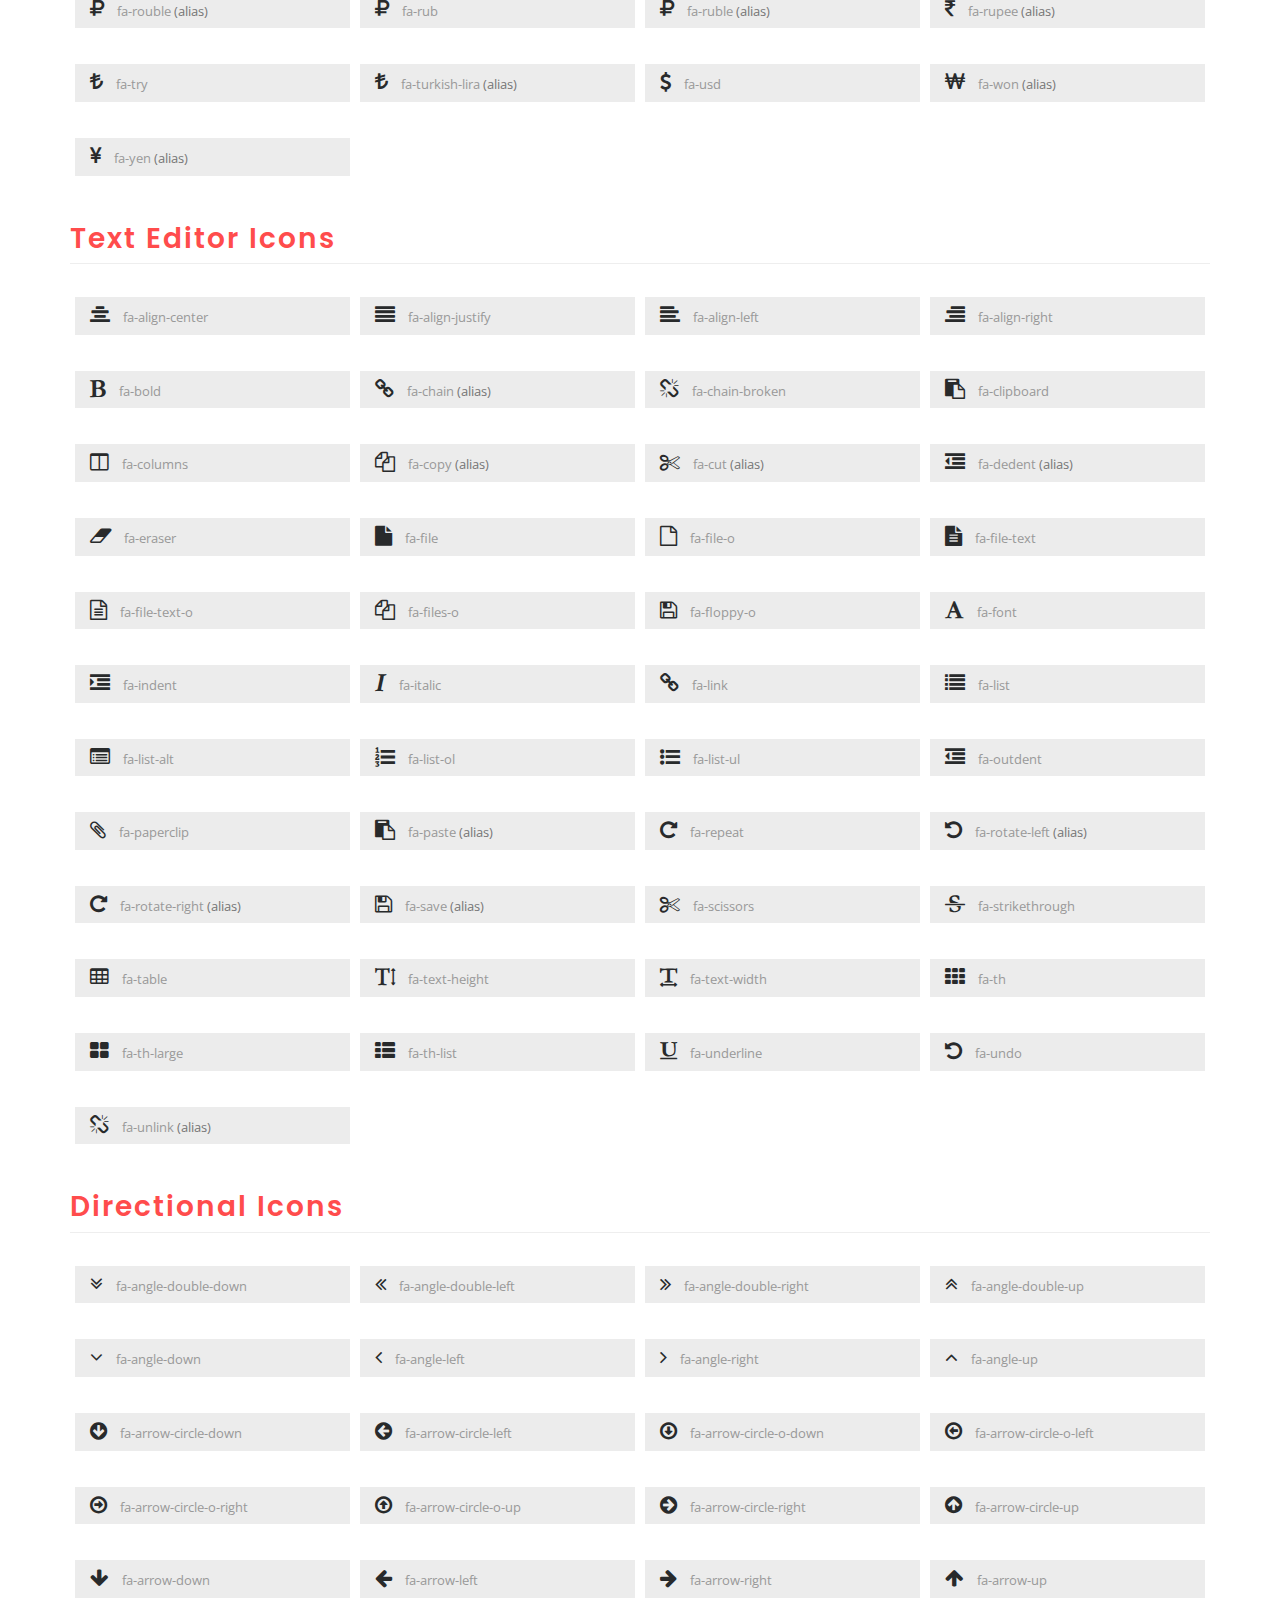
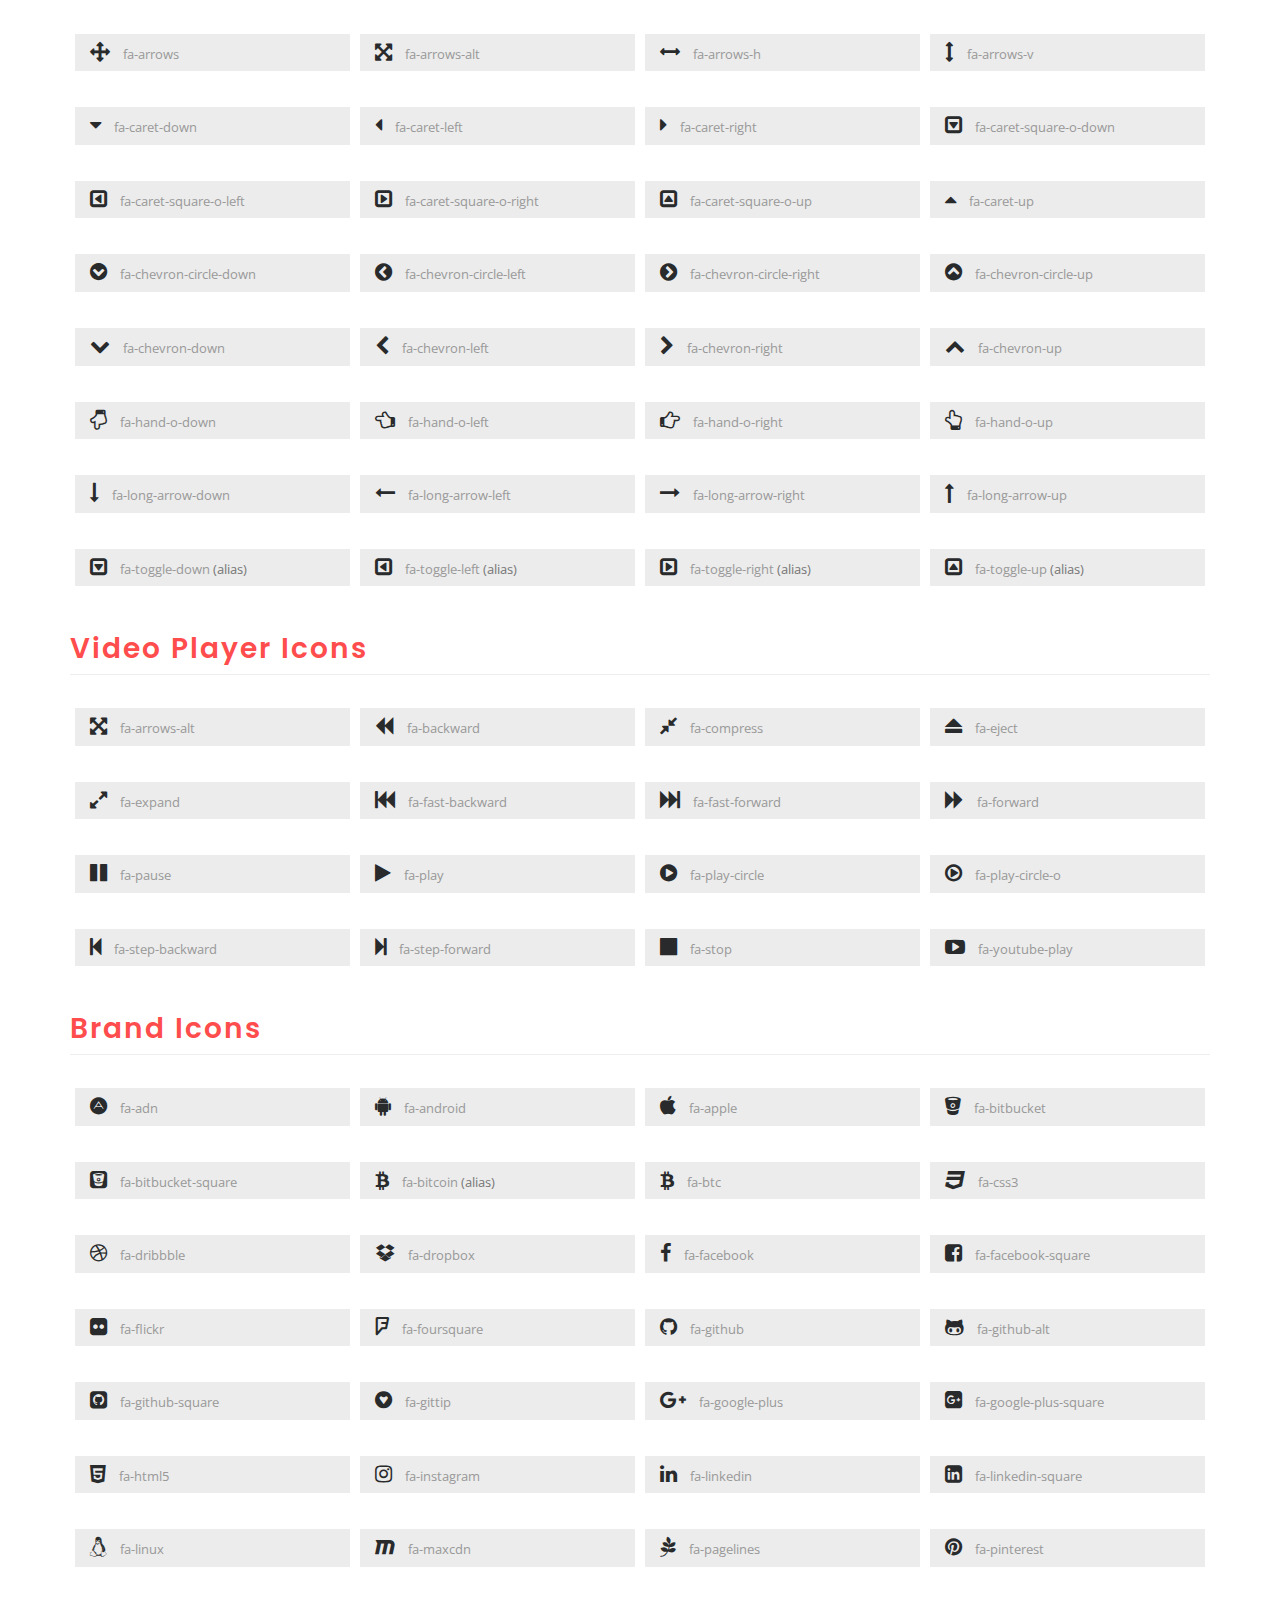
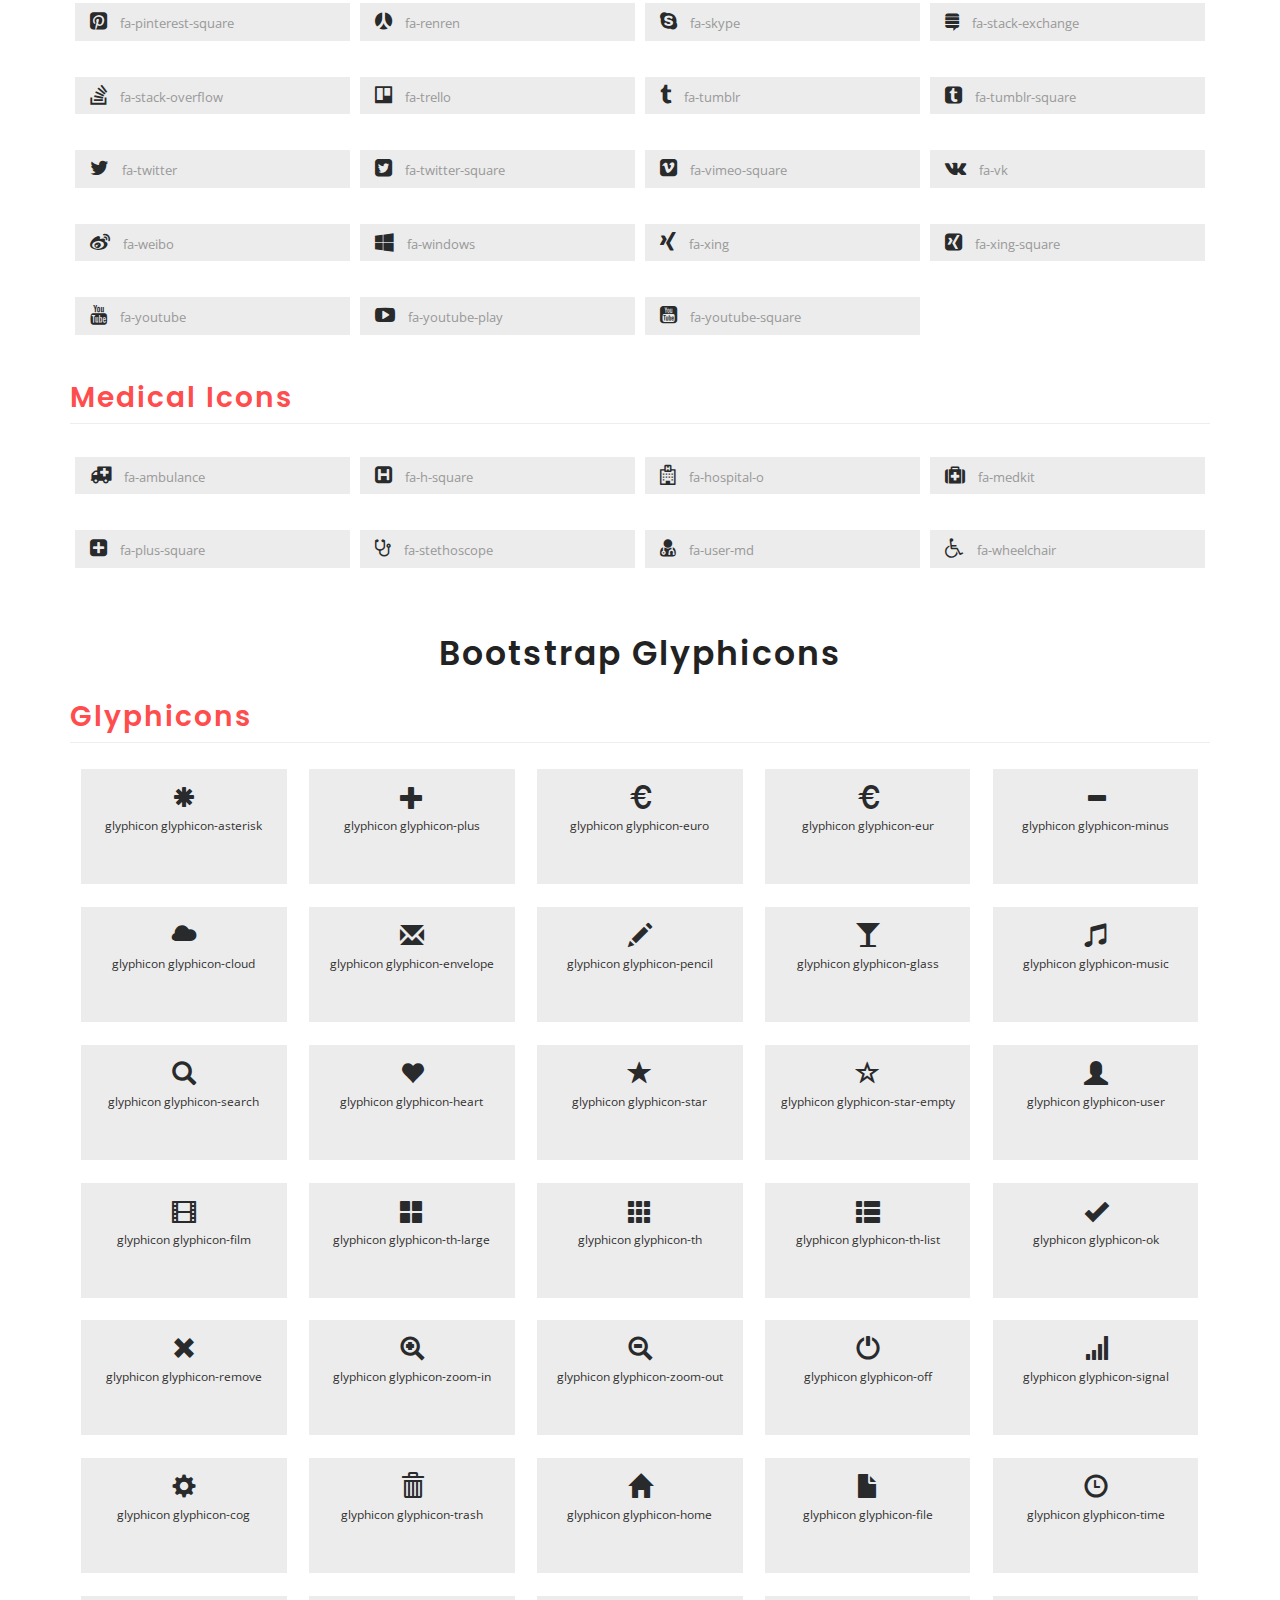
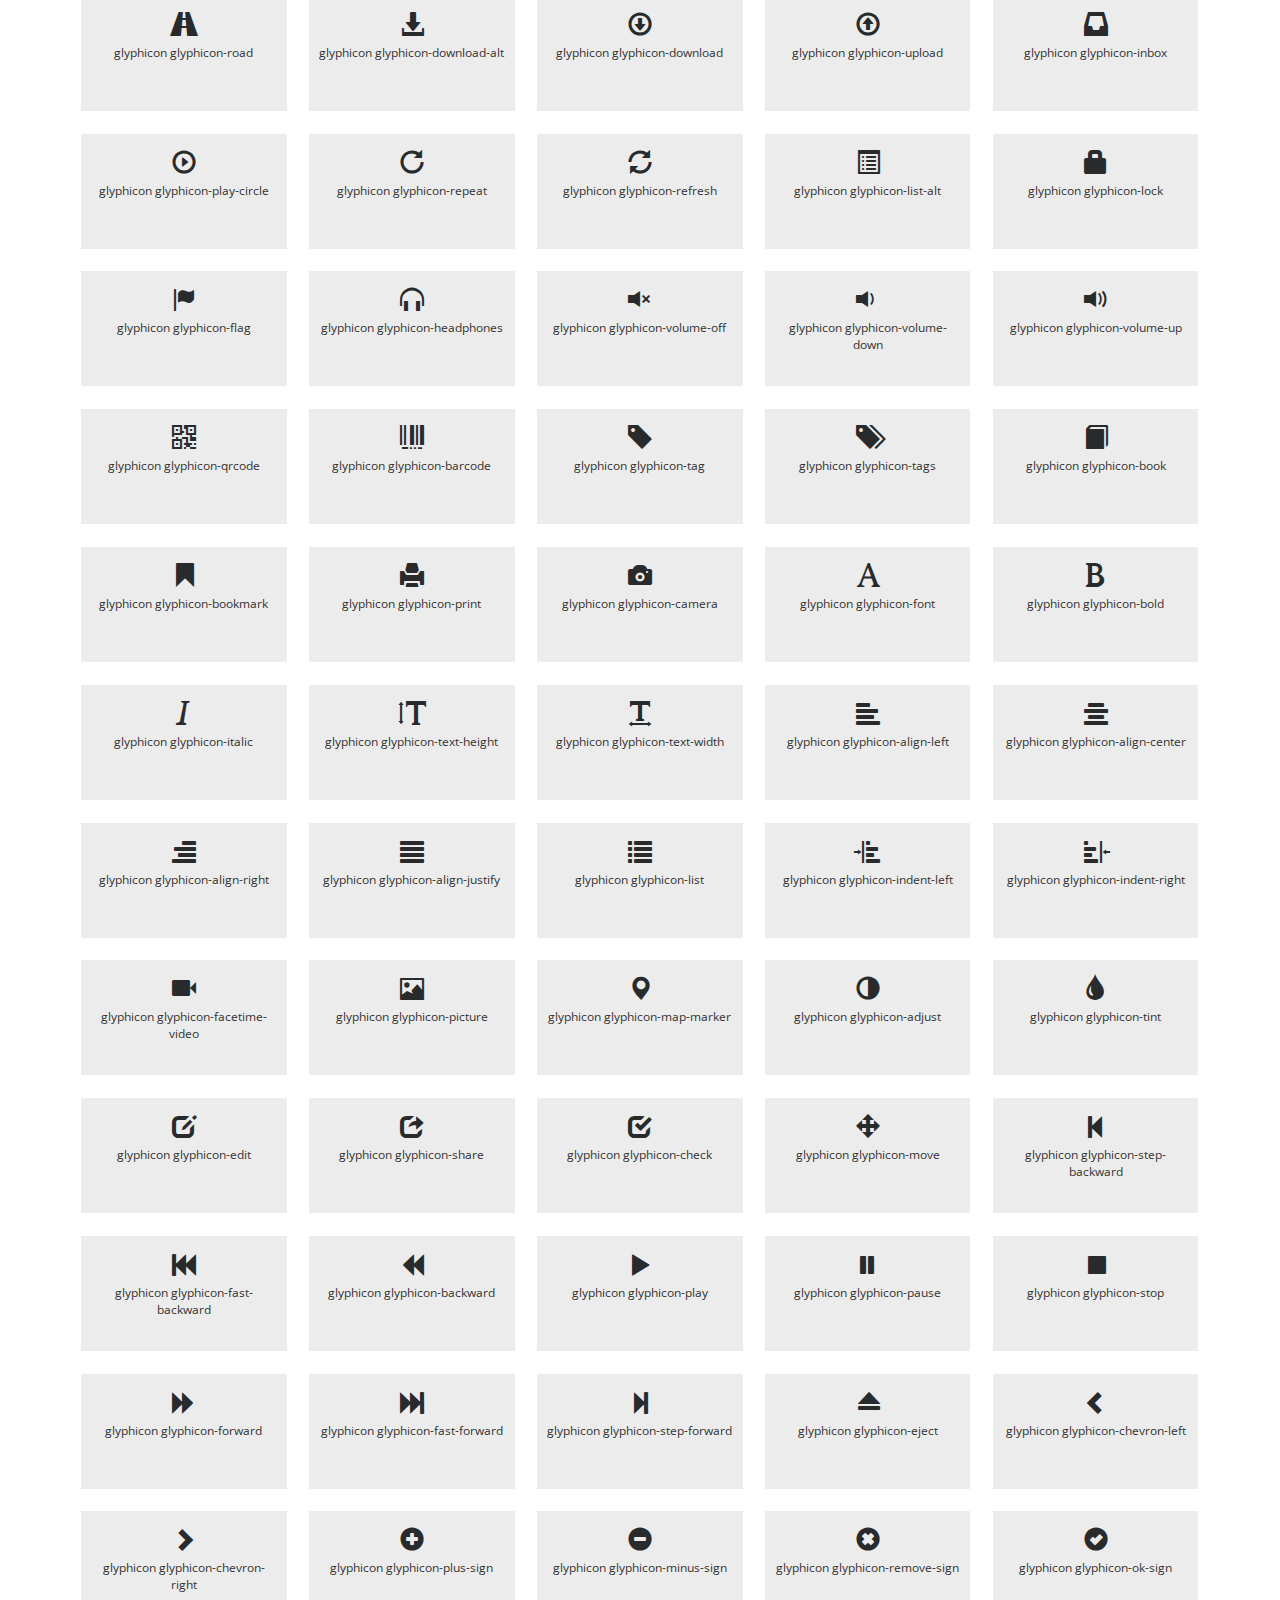
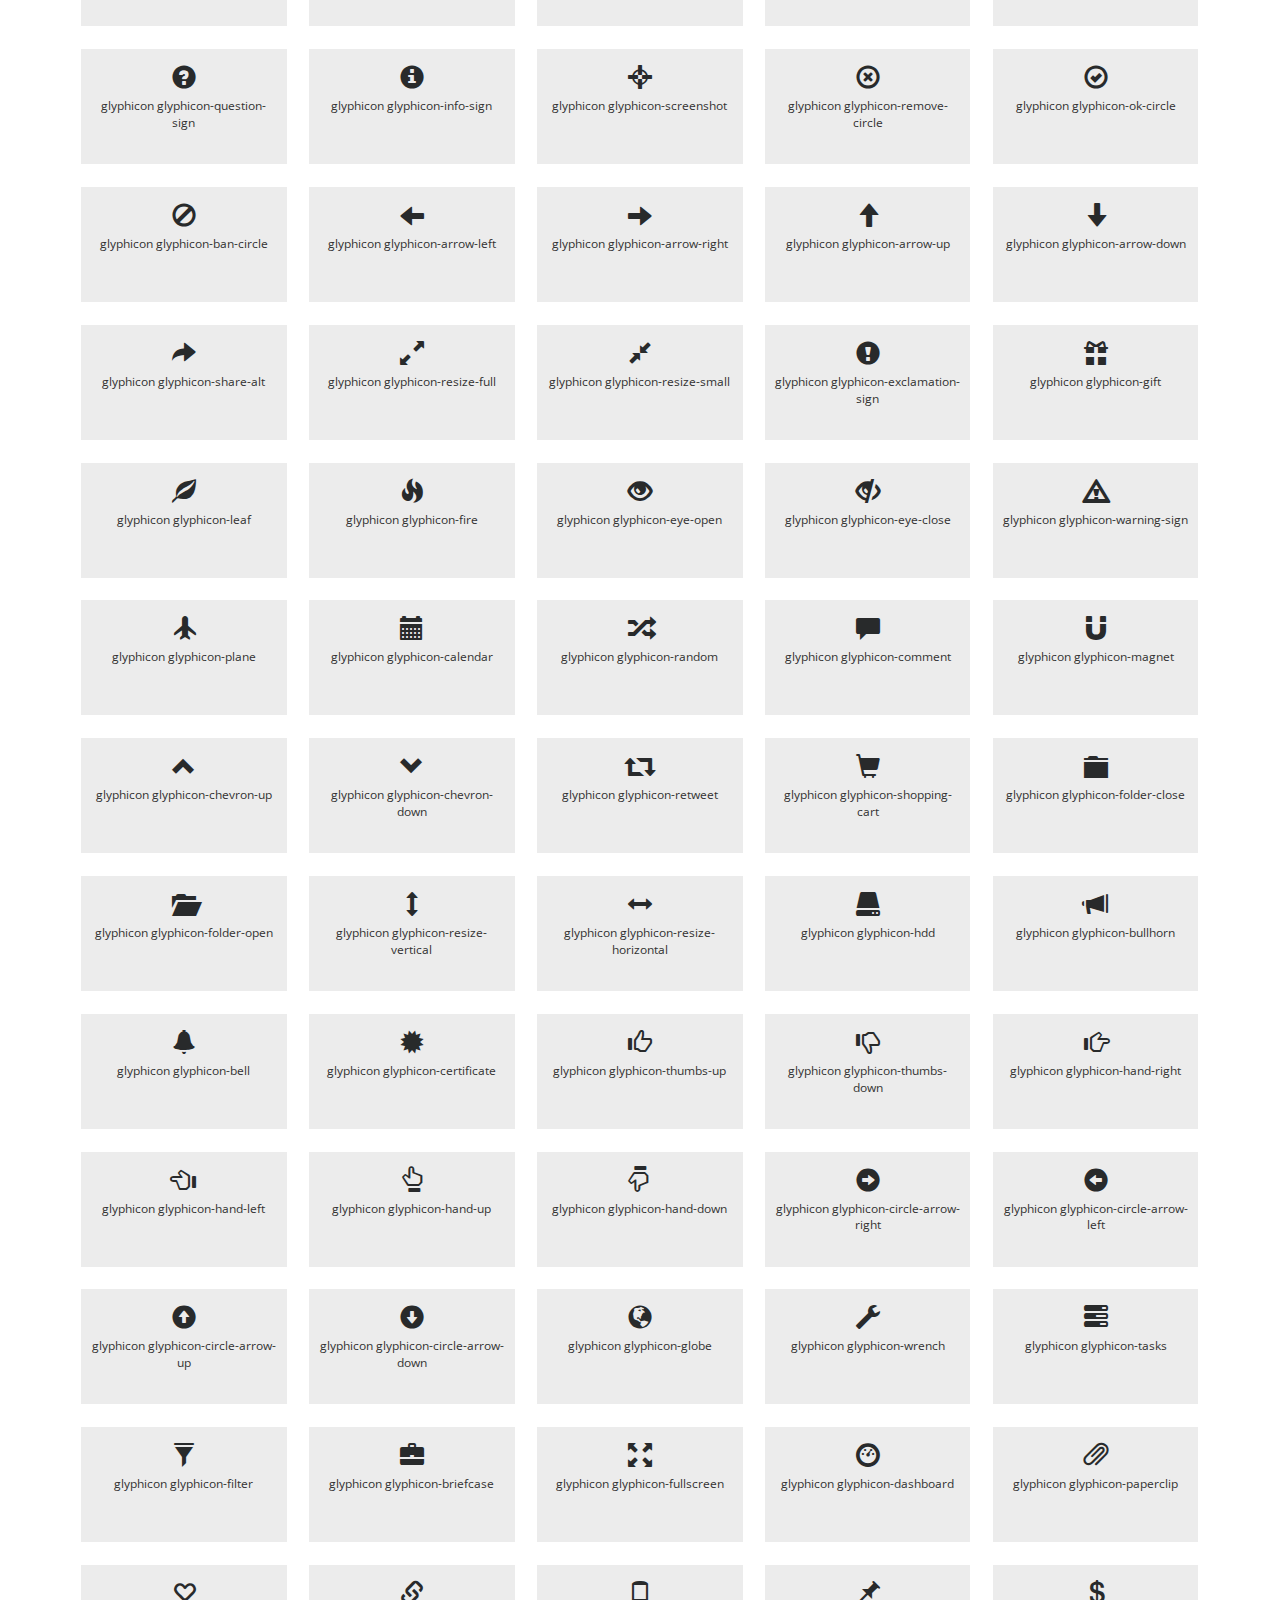
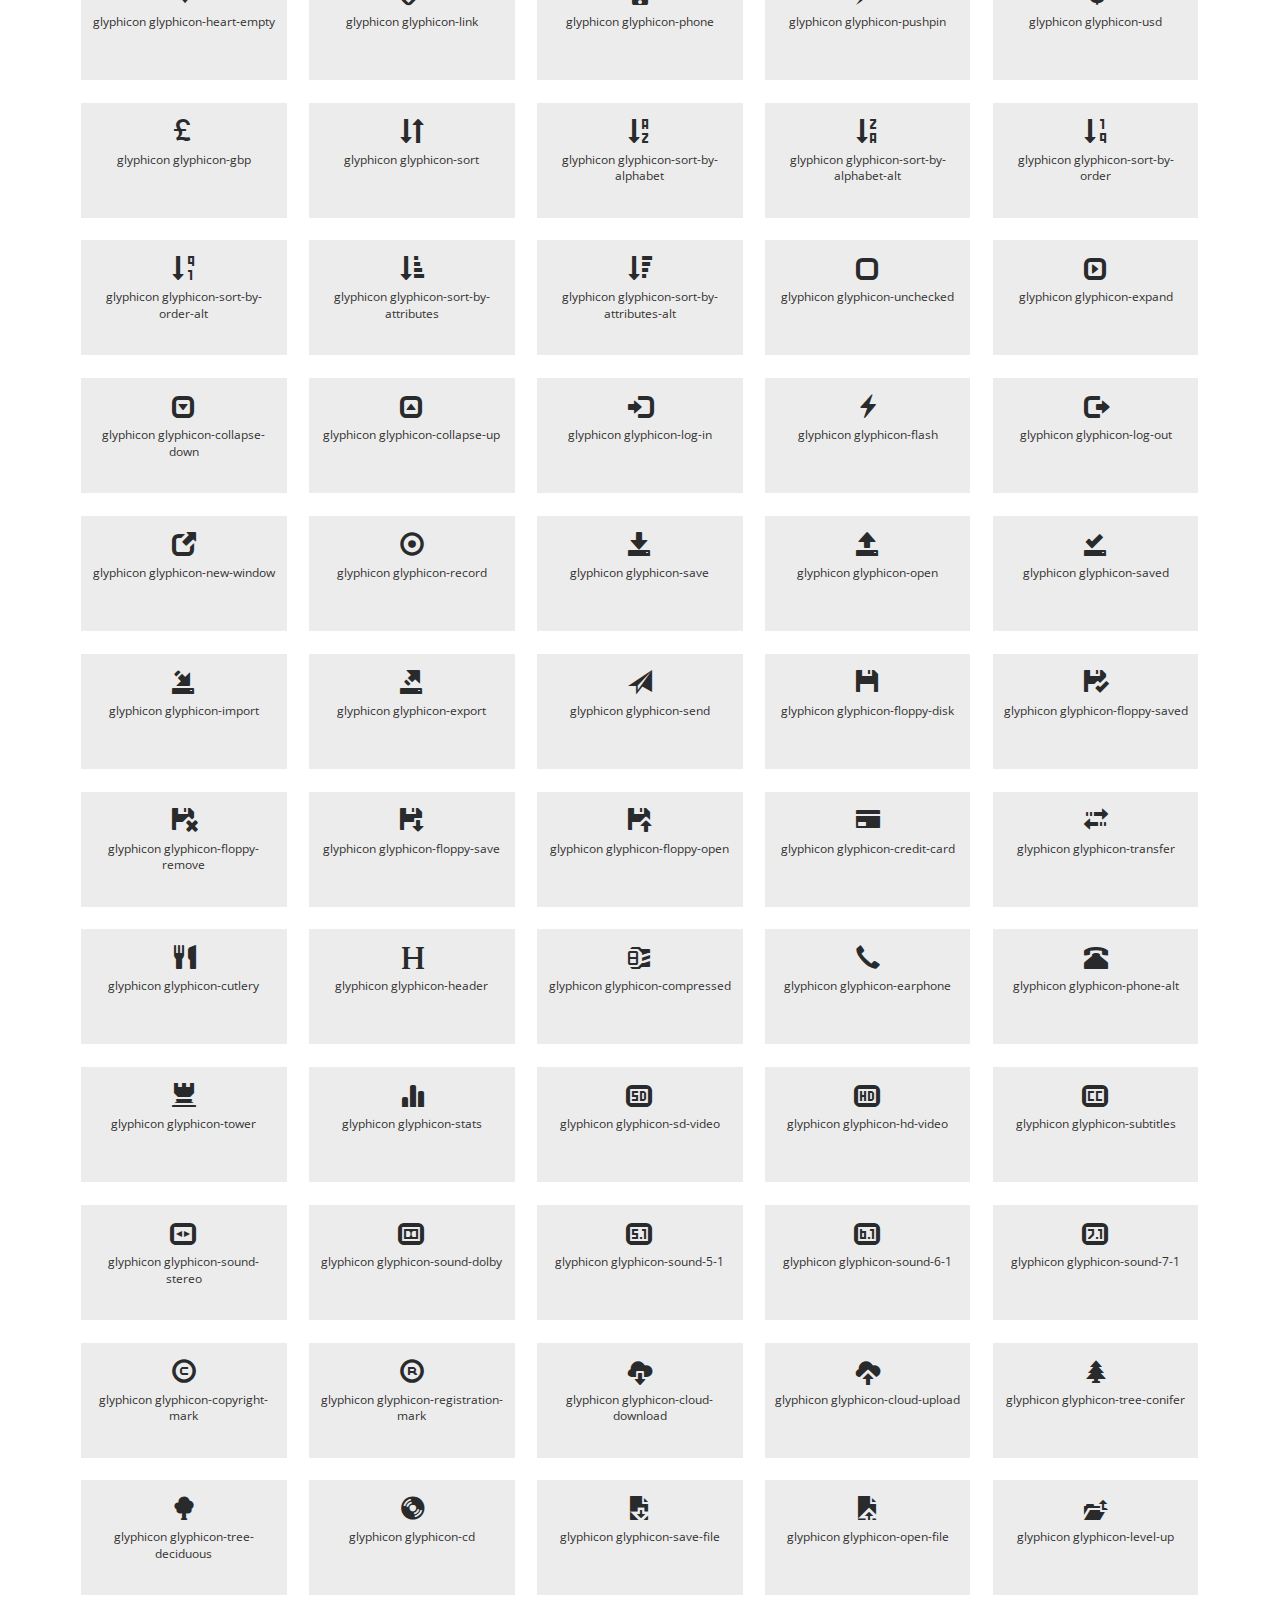
<file: icons.html>
<!--
	Author: W3layouts
	Author URL: http://w3layouts.com
	License: Creative Commons Attribution 3.0 Unported
	License URL: http://creativecommons.org/licenses/by/3.0/
-->
<!DOCTYPE html>
<html lang="en">
<!-- Head -->
<head>
<title>Fabricator an Industrial Category Bootstrap Responsive Website Template | Icons :: w3layouts</title>
<meta name="viewport" content="width=device-width, initial-scale=1">
<meta charset="utf-8">
<meta name="keywords" content="Fabricator a Responsive web template, Bootstrap Web Templates, Flat Web Templates, Android Compatible web template, 
Smartphone Compatible web template, free webdesigns for Nokia, Samsung, LG, SonyEricsson, Motorola web design" />
<!-- default css files -->
<link rel="stylesheet" href="css/bootstrap.css" type="text/css" media="all">
<link rel="stylesheet" href="css/style.css" type="text/css" media="all">
<link rel="stylesheet" href="css/font-awesome.min.css" />
<link rel="stylesheet" href="css/flexslider.css" type="text/css" media="screen" property="" />
<!-- default css files -->	
<!--web font-->
<link href="//fonts.googleapis.com/css?family=Poppins:400,500" rel="stylesheet">
<link href="//fonts.googleapis.com/css?family=Open+Sans:300,300i,400,400i,600,600i,700,700i,800,800i&amp;subset=cyrillic,cyrillic-ext,greek,greek-ext,latin-ext,vietnamese" rel="stylesheet">
<!--//web font-->
</head>
<!-- Body -->
<body>
<!-- banner -->
	<div class="banner1">
					<div class="header-top">
		<div class="container">
			<div class="w3-header-top-left">
	 			<div class="agileinfo-social-grids">
					<ul>
						<li><a href="#"><span class="fa fa-facebook"></span></a></li>
						<li><a href="#"><span class="fa fa-twitter"></span></a></li>
						<li><a href="#"><span class="fa fa-rss"></span></a></li>
						<li><a href="#"><span class="fa fa-vk"></span></a></li>
					</ul>
				</div>
			</div>
			<div class="header-top-right">
				<p><i class="fa fa-envelope" aria-hidden="true"></i><a href="mailto:info@example.com">info@example1.com</a></p>
				<p><i class="fa fa-phone" aria-hidden="true"></i> +1 234 567 8901</p>
			</div>
			<div class="clearfix"></div>
		</div>
	</div>
		<div class="head">
			<div class="container">
					<div class="navbar-top">
							<!-- Brand and toggle get grouped for better mobile display -->
							<div class="navbar-header">
							  <button type="button" class="navbar-toggle collapsed" data-toggle="collapse" data-target="#bs-example-navbar-collapse-1">
								<span class="sr-only">Toggle navigation</span>
								<span class="icon-bar"></span>
								<span class="icon-bar"></span>
								<span class="icon-bar"></span>
							  </button>
								 <div class="navbar-brand logo ">
									<h1 class="animated wow pulse" data-wow-delay=".5s">
									<a href="index.html">Fabricator</a></h1>
								</div>

							</div>

							<!-- Collect the nav links, forms, and other content for toggling -->
							<div class="collapse navbar-collapse" id="bs-example-navbar-collapse-1">
							 <ul class="nav navbar-nav link-effect-4">
								<li><a href="index.html" data-hover="Home">Home</a> </li>
								<li><a href="about.html" data-hover="About">About </a> </li>
								<li><a href="projects.html"  data-hover="Projects">Projects</a></li>
								<li class="dropdown active">
									<a href="#" class="dropdown-toggle" data-hover="Pages" data-toggle="dropdown">Pages <b class="caret"></b></a>
									<ul class="dropdown-menu">
										<li class="active"><a href="icons.html">Icons</a></li>
										<li><a href="typography.html">Short Codes</a></li>
									</ul>
							  </li>
								<li><a href="contact.html" data-hover="Contact">Contact</a></li>
							  </ul>
							</div><!-- /.navbar-collapse -->
						</div>
					  <div class="clearfix"></div>	
					  
			</div>
		</div>
	</div>
<!-- //banner -->

<!-- icons -->
	<div class="w3_wthree_agileits_icons main-grid-border">
		<div class="container">
			<h3 class="w3l_header w3_agileits_header two"><span>Icons</span></h3>
			
			<div class="grid_3 grid_4 w3_agileits_icons_page">
						<div class="icons">
							<h3 class="agileits-icons-title">Font Awesome Icons</h3>
							<section id="new">
								<h3 class="page-header page-header icon-subheading">30 New Icons </h3>							  

								<div class="row fontawesome-icon-list">
									
									<div class="icon-box col-md-3 col-sm-4"><a class="agile-icon" href="#"><i class="fa fa-asl-interpreting" aria-hidden="true"></i> fa-asl-interpreting <span class="text-muted">(alias)</span></a></div>
									
									<div class="icon-box col-md-3 col-sm-4"><a class="agile-icon" href="#"><i class="fa fa-audio-description" aria-hidden="true"></i> fa-audio-description</a></div>
									
									  <div class="icon-box col-md-3 col-sm-4"><a class="agile-icon" href="#"><i class="fa fa-blind" aria-hidden="true"></i> fa-blind</a></div>
									
									  <div class="icon-box col-md-3 col-sm-4"><a class="agile-icon" href="#"><i class="fa fa-braille" aria-hidden="true"></i> fa-braille</a></div>
									
									  <div class="icon-box col-md-3 col-sm-4"><a class="agile-icon" href="#"><i class="fa fa-deaf" aria-hidden="true"></i> fa-deaf</a></div>
									
									  <div class="icon-box col-md-3 col-sm-4"><a class="agile-icon" href="#"><i class="fa fa-deafness" aria-hidden="true"></i> deafness <span class="text-muted">(alias)</span></a></div>
									
									  <div class="icon-box col-md-3 col-sm-4"><a class="agile-icon" href="#"><i class="fa fa-envira" aria-hidden="true"></i> fa-envira</a></div>
									
									  <div class="icon-box col-md-3 col-sm-4"><a class="agile-icon" href="#"><i class="fa fa-fa" aria-hidden="true"></i> fa-fa <span class="text-muted">(alias)</span></a></div>
									
									  <div class="icon-box col-md-3 col-sm-4"><a class="agile-icon" href="#"><i class="fa fa-first-order" aria-hidden="true"></i> fa-first-order</a></div>
									
									  <div class="icon-box col-md-3 col-sm-4"><a class="agile-icon" href="#"><i class="fa fa-font-awesome" aria-hidden="true"></i> fa-font-awesome</a></div>
									
									  <div class="icon-box col-md-3 col-sm-4"><a class="agile-icon" href="#"><i class="fa fa-gitlab" aria-hidden="true"></i> fa-gitlab</a></div>
									
									  <div class="icon-box col-md-3 col-sm-4"><a class="agile-icon" href="#"><i class="fa fa-glide" aria-hidden="true"></i> fa-glide</a></div>
									
									  <div class="icon-box col-md-3 col-sm-4"><a class="agile-icon" href="#"><i class="fa fa-glide-g" aria-hidden="true"></i> fa-glide-g</a></div>
									
									  <div class="icon-box col-md-3 col-sm-4"><a class="agile-icon" href="#"><i class="fa fa-google-plus-circle" aria-hidden="true"></i> fa-google-plus-circle <span class="text-muted">(alias)</span></a></div>
									
									  <div class="icon-box col-md-3 col-sm-4"><a class="agile-icon" href="#"><i class="fa fa-google-plus-official" aria-hidden="true"></i> fa-google-plus-official</a></div>
									
									  <div class="icon-box col-md-3 col-sm-4"><a class="agile-icon" href="#"><i class="fa fa-hard-of-hearing" aria-hidden="true"></i> fa-hard-of-hearing <span class="text-muted">(alias)</span></a></div>
									
									  <div class="icon-box col-md-3 col-sm-4"><a class="agile-icon" href="#"><i class="fa fa-instagram" aria-hidden="true"></i> fa-instagram</a></div>
									
									  <div class="icon-box col-md-3 col-sm-4"><a class="agile-icon" href="#"><i class="fa fa-low-vision" aria-hidden="true"></i> fa-low-vision</a></div>
									
									  <div class="icon-box col-md-3 col-sm-4"><a class="agile-icon" href="#"><i class="fa fa-pied-piper" aria-hidden="true"></i> fa-pied-piper</a></div>
									
									  <div class="icon-box col-md-3 col-sm-4"><a class="agile-icon" href="#"><i class="fa fa-question-circle-o" aria-hidden="true"></i> fa-question-circle-o</a></div>
									
									  <div class="icon-box col-md-3 col-sm-4"><a class="agile-icon" href="#"><i class="fa fa-sign-language" aria-hidden="true"></i> fa-sign-language</a></div>
									
									  <div class="icon-box col-md-3 col-sm-4"><a class="agile-icon" href="#"><i class="fa fa-signing" aria-hidden="true"></i> fa-signing <span class="text-muted">(alias)</span></a></div>
									
									  <div class="icon-box col-md-3 col-sm-4"><a class="agile-icon" href="#"><i class="fa fa-snapchat" aria-hidden="true"></i> fa-snapchat</a></div>
									
									  <div class="icon-box col-md-3 col-sm-4"><a class="agile-icon" href="#"><i class="fa fa-snapchat-ghost" aria-hidden="true"></i> fa-snapchat-ghost</a></div>
									
									  <div class="icon-box col-md-3 col-sm-4"><a class="agile-icon" href="#"><i class="fa fa-snapchat-square" aria-hidden="true"></i> fa-snapchat-square</a></div>
									
									  <div class="icon-box col-md-3 col-sm-4"><a class="agile-icon" href="#"><i class="fa fa-themeisle" aria-hidden="true"></i> fa-themeisle</a></div>
									
									  <div class="icon-box col-md-3 col-sm-4"><a class="agile-icon" href="#"><i class="fa fa-universal-access" aria-hidden="true"></i> fa-universal-access</a></div>
									
									  <div class="icon-box col-md-3 col-sm-4"><a class="agile-icon" href="#"><i class="fa fa-viadeo" aria-hidden="true"></i> fa-viadeo</a></div>
									
									  <div class="icon-box col-md-3 col-sm-4"><a class="agile-icon" href="#"><i class="fa fa-viadeo-square" aria-hidden="true"></i> fa-viadeo-square</a></div>
									
									  <div class="icon-box col-md-3 col-sm-4"><a class="agile-icon" href="#"><i class="fa fa-volume-control-phone" aria-hidden="true"></i> fa-volume-control-phone</a></div>
									
									  <div class="icon-box col-md-3 col-sm-4"><a class="agile-icon" href="#"><i class="fa fa-wheelchair-alt" aria-hidden="true"></i> fa-wheelchair-alt</a></div>
									
									  <div class="icon-box col-md-3 col-sm-4"><a class="agile-icon" href="#"><i class="fa fa-wpbeginner" aria-hidden="true"></i> fa-wpbeginner</a></div>
									
									  <div class="icon-box col-md-3 col-sm-4"><a class="agile-icon" href="#"><i class="fa fa-wpforms" aria-hidden="true"></i> fa-wpforms</a></div>
									
									  <div class="icon-box col-md-3 col-sm-4"><a class="agile-icon" href="#"><i class="fa fa-yoast" aria-hidden="true"></i> fa-yoast</a></div>
									
								  </div>

								</section>
							<div class="section group">
									<div class="box"> 
										<div class="title ">
											<h3 class="page-header icon-subheading">Web Application Icons</h3>
										</div>
										<div class="box_content"> 
											<div class="fontawesome-icon-list"> 
												<div class="icon-box col-md-3 col-sm-4"><a class="agile-icon" href="#"><i class="fa fa-adjust"></i> fa-adjust</a></div>
										
												<div class="icon-box col-md-3 col-sm-4"><a class="agile-icon" href="#"><i class="fa fa-anchor"></i> fa-anchor</a></div>
										
												<div class="icon-box col-md-3 col-sm-4"><a class="agile-icon" href="#"><i class="fa fa-archive"></i> fa-archive</a></div>
										
												<div class="icon-box col-md-3 col-sm-4"><a class="agile-icon" href="#"><i class="fa fa-arrows"></i> fa-arrows</a></div>
										
												<div class="icon-box col-md-3 col-sm-4"><a class="agile-icon" href="#"><i class="fa fa-arrows-h"></i> fa-arrows-h</a></div>
										
												<div class="icon-box col-md-3 col-sm-4"><a class="agile-icon" href="#"><i class="fa fa-arrows-v"></i> fa-arrows-v</a></div>
										
												<div class="icon-box col-md-3 col-sm-4"><a class="agile-icon" href="#"><i class="fa fa-asterisk"></i> fa-asterisk</a></div>
										
												<div class="icon-box col-md-3 col-sm-4"><a class="agile-icon" href="#"><i class="fa fa-ban"></i> fa-ban</a></div>
										
												<div class="icon-box col-md-3 col-sm-4"><a class="agile-icon" href="#"><i class="fa fa-bar-chart-o"></i> fa-bar-chart-o</a></div>
										
												<div class="icon-box col-md-3 col-sm-4"><a class="agile-icon" href="#"><i class="fa fa-barcode"></i> fa-barcode</a></div>
										
												<div class="icon-box col-md-3 col-sm-4"><a class="agile-icon" href="#"><i class="fa fa-bars"></i> fa-bars</a></div>
										
												<div class="icon-box col-md-3 col-sm-4"><a class="agile-icon" href="#"><i class="fa fa-beer"></i> fa-beer</a></div>
										
												<div class="icon-box col-md-3 col-sm-4"><a class="agile-icon" href="#"><i class="fa fa-bell"></i> fa-bell</a></div>
										
												<div class="icon-box col-md-3 col-sm-4"><a class="agile-icon" href="#"><i class="fa fa-bell-o"></i> fa-bell-o</a></div>
										
												<div class="icon-box col-md-3 col-sm-4"><a class="agile-icon" href="#"><i class="fa fa-bolt"></i> fa-bolt</a></div>
										
												<div class="icon-box col-md-3 col-sm-4"><a class="agile-icon" href="#"><i class="fa fa-book"></i> fa-book</a></div>
										
												<div class="icon-box col-md-3 col-sm-4"><a class="agile-icon" href="#"><i class="fa fa-bookmark"></i> fa-bookmark</a></div>
										
												<div class="icon-box col-md-3 col-sm-4"><a class="agile-icon" href="#"><i class="fa fa-bookmark-o"></i> fa-bookmark-o</a></div>
										
												<div class="icon-box col-md-3 col-sm-4"><a class="agile-icon" href="#"><i class="fa fa-briefcase"></i> fa-briefcase</a></div>
										
												<div class="icon-box col-md-3 col-sm-4"><a class="agile-icon" href="#"><i class="fa fa-bug"></i> fa-bug</a></div>
										
												<div class="icon-box col-md-3 col-sm-4"><a class="agile-icon" href="#"><i class="fa fa-building-o"></i> fa-building-o</a></div>
										
												<div class="icon-box col-md-3 col-sm-4"><a class="agile-icon" href="#"><i class="fa fa-bullhorn"></i> fa-bullhorn</a></div>
										
												<div class="icon-box col-md-3 col-sm-4"><a class="agile-icon" href="#"><i class="fa fa-bullseye"></i> fa-bullseye</a></div>
										
												<div class="icon-box col-md-3 col-sm-4"><a class="agile-icon" href="#"><i class="fa fa-calendar"></i> fa-calendar</a></div>
										
												<div class="icon-box col-md-3 col-sm-4"><a class="agile-icon" href="#"><i class="fa fa-calendar-o"></i> fa-calendar-o</a></div>
										
												<div class="icon-box col-md-3 col-sm-4"><a class="agile-icon" href="#"><i class="fa fa-camera"></i> fa-camera</a></div>
										
												<div class="icon-box col-md-3 col-sm-4"><a class="agile-icon" href="#"><i class="fa fa-camera-retro"></i> fa-camera-retro</a></div>
										
												<div class="icon-box col-md-3 col-sm-4"><a class="agile-icon" href="#"><i class="fa fa-caret-square-o-down"></i> fa-caret-square-o-down</a></div>
										
												<div class="icon-box col-md-3 col-sm-4"><a class="agile-icon" href="#"><i class="fa fa-caret-square-o-left"></i> fa-caret-square-o-left</a></div>
										
												<div class="icon-box col-md-3 col-sm-4"><a class="agile-icon" href="#"><i class="fa fa-caret-square-o-right"></i> fa-caret-square-o-right</a></div>
										
												<div class="icon-box col-md-3 col-sm-4"><a class="agile-icon" href="#"><i class="fa fa-caret-square-o-up"></i> fa-caret-square-o-up</a></div>
										
												<div class="icon-box col-md-3 col-sm-4"><a class="agile-icon" href="#"><i class="fa fa-certificate"></i> fa-certificate</a></div>
										
												<div class="icon-box col-md-3 col-sm-4"><a class="agile-icon" href="#"><i class="fa fa-check"></i> fa-check</a></div>
										
												<div class="icon-box col-md-3 col-sm-4"><a class="agile-icon" href="#"><i class="fa fa-check-circle"></i> fa-check-circle</a></div>
										
												<div class="icon-box col-md-3 col-sm-4"><a class="agile-icon" href="#"><i class="fa fa-check-circle-o"></i> fa-check-circle-o</a></div>
										
												<div class="icon-box col-md-3 col-sm-4"><a class="agile-icon" href="#"><i class="fa fa-check-square"></i> fa-check-square</a></div>
										
												<div class="icon-box col-md-3 col-sm-4"><a class="agile-icon" href="#"><i class="fa fa-check-square-o"></i> fa-check-square-o</a></div>
										
												<div class="icon-box col-md-3 col-sm-4"><a class="agile-icon" href="#"><i class="fa fa-circle"></i> fa-circle</a></div>
										
												<div class="icon-box col-md-3 col-sm-4"><a class="agile-icon" href="#"><i class="fa fa-circle-o"></i> fa-circle-o</a></div>
										
												<div class="icon-box col-md-3 col-sm-4"><a class="agile-icon" href="#"><i class="fa fa-clock-o"></i> fa-clock-o</a></div>
										
												<div class="icon-box col-md-3 col-sm-4"><a class="agile-icon" href="#"><i class="fa fa-cloud"></i> fa-cloud</a></div>
										
												<div class="icon-box col-md-3 col-sm-4"><a class="agile-icon" href="#"><i class="fa fa-cloud-download"></i> fa-cloud-download</a></div>
										
												<div class="icon-box col-md-3 col-sm-4"><a class="agile-icon" href="#"><i class="fa fa-cloud-upload"></i> fa-cloud-upload</a></div>
										
												<div class="icon-box col-md-3 col-sm-4"><a class="agile-icon" href="#"><i class="fa fa-code"></i> fa-code</a></div>
										
												<div class="icon-box col-md-3 col-sm-4"><a class="agile-icon" href="#"><i class="fa fa-code-fork"></i> fa-code-fork</a></div>
										
												<div class="icon-box col-md-3 col-sm-4"><a class="agile-icon" href="#"><i class="fa fa-coffee"></i> fa-coffee</a></div>
										
												<div class="icon-box col-md-3 col-sm-4"><a class="agile-icon" href="#"><i class="fa fa-cog"></i> fa-cog</a></div>
										
												<div class="icon-box col-md-3 col-sm-4"><a class="agile-icon" href="#"><i class="fa fa-cogs"></i> fa-cogs</a></div>
										
												<div class="icon-box col-md-3 col-sm-4"><a class="agile-icon" href="#"><i class="fa fa-comment"></i> fa-comment</a></div>
										
												<div class="icon-box col-md-3 col-sm-4"><a class="agile-icon" href="#"><i class="fa fa-comment-o"></i> fa-comment-o</a></div>
										
												<div class="icon-box col-md-3 col-sm-4"><a class="agile-icon" href="#"><i class="fa fa-comments"></i> fa-comments</a></div>
										
												<div class="icon-box col-md-3 col-sm-4"><a class="agile-icon" href="#"><i class="fa fa-comments-o"></i> fa-comments-o</a></div>
										
												<div class="icon-box col-md-3 col-sm-4"><a class="agile-icon" href="#"><i class="fa fa-compass"></i> fa-compass</a></div>
										
												<div class="icon-box col-md-3 col-sm-4"><a class="agile-icon" href="#"><i class="fa fa-credit-card"></i> fa-credit-card</a></div>
										
												<div class="icon-box col-md-3 col-sm-4"><a class="agile-icon" href="#"><i class="fa fa-crop"></i> fa-crop</a></div>
										
												<div class="icon-box col-md-3 col-sm-4"><a class="agile-icon" href="#"><i class="fa fa-crosshairs"></i> fa-crosshairs</a></div>
										
												<div class="icon-box col-md-3 col-sm-4"><a class="agile-icon" href="#"><i class="fa fa-cutlery"></i> fa-cutlery</a></div>
										
												<div class="icon-box col-md-3 col-sm-4"><a class="agile-icon" href="#"><i class="fa fa-dashboard"></i> fa-dashboard <span class="text-muted">(alias)</span></a></div>
										
												<div class="icon-box col-md-3 col-sm-4"><a class="agile-icon" href="#"><i class="fa fa-desktop"></i> fa-desktop</a></div>
										
												<div class="icon-box col-md-3 col-sm-4"><a class="agile-icon" href="#"><i class="fa fa-dot-circle-o"></i> fa-dot-circle-o</a></div>
										
												<div class="icon-box col-md-3 col-sm-4"><a class="agile-icon" href="#"><i class="fa fa-download"></i> fa-download</a></div>
										
												<div class="icon-box col-md-3 col-sm-4"><a class="agile-icon" href="#"><i class="fa fa-edit"></i> fa-edit <span class="text-muted">(alias)</span></a></div>
										
												<div class="icon-box col-md-3 col-sm-4"><a class="agile-icon" href="#"><i class="fa fa-ellipsis-h"></i> fa-ellipsis-h</a></div>
										
												<div class="icon-box col-md-3 col-sm-4"><a class="agile-icon" href="#"><i class="fa fa-ellipsis-v"></i> fa-ellipsis-v</a></div>
										
												<div class="icon-box col-md-3 col-sm-4"><a class="agile-icon" href="#"><i class="fa fa-envelope"></i> fa-envelope</a></div>
										
												<div class="icon-box col-md-3 col-sm-4"><a class="agile-icon" href="#"><i class="fa fa-envelope-o"></i> fa-envelope-o</a></div>
										
												<div class="icon-box col-md-3 col-sm-4"><a class="agile-icon" href="#"><i class="fa fa-eraser"></i> fa-eraser</a></div>
										
												<div class="icon-box col-md-3 col-sm-4"><a class="agile-icon" href="#"><i class="fa fa-exchange"></i> fa-exchange</a></div>
										
												<div class="icon-box col-md-3 col-sm-4"><a class="agile-icon" href="#"><i class="fa fa-exclamation"></i> fa-exclamation</a></div>
										
												<div class="icon-box col-md-3 col-sm-4"><a class="agile-icon" href="#"><i class="fa fa-exclamation-circle"></i> fa-exclamation-circle</a></div>
										
												<div class="icon-box col-md-3 col-sm-4"><a class="agile-icon" href="#"><i class="fa fa-exclamation-triangle"></i> fa-exclamation-triangle</a></div>
										
												<div class="icon-box col-md-3 col-sm-4"><a class="agile-icon" href="#"><i class="fa fa-external-link"></i> fa-external-link</a></div>
										
												<div class="icon-box col-md-3 col-sm-4"><a class="agile-icon" href="#"><i class="fa fa-external-link-square"></i> fa-external-link-square</a></div>
										
												<div class="icon-box col-md-3 col-sm-4"><a class="agile-icon" href="#"><i class="fa fa-eye"></i> fa-eye</a></div>
										
												<div class="icon-box col-md-3 col-sm-4"><a class="agile-icon" href="#"><i class="fa fa-eye-slash"></i> fa-eye-slash</a></div>
										
												<div class="icon-box col-md-3 col-sm-4"><a class="agile-icon" href="#"><i class="fa fa-female"></i> fa-female</a></div>
										
												<div class="icon-box col-md-3 col-sm-4"><a class="agile-icon" href="#"><i class="fa fa-fighter-jet"></i> fa-fighter-jet</a></div>
										
												<div class="icon-box col-md-3 col-sm-4"><a class="agile-icon" href="#"><i class="fa fa-film"></i> fa-film</a></div>
										
												<div class="icon-box col-md-3 col-sm-4"><a class="agile-icon" href="#"><i class="fa fa-filter"></i> fa-filter</a></div>
										
												<div class="icon-box col-md-3 col-sm-4"><a class="agile-icon" href="#"><i class="fa fa-fire"></i> fa-fire</a></div>
										
												<div class="icon-box col-md-3 col-sm-4"><a class="agile-icon" href="#"><i class="fa fa-fire-extinguisher"></i> fa-fire-extinguisher</a></div>
										
												<div class="icon-box col-md-3 col-sm-4"><a class="agile-icon" href="#"><i class="fa fa-flag"></i> fa-flag</a></div>
										
												<div class="icon-box col-md-3 col-sm-4"><a class="agile-icon" href="#"><i class="fa fa-flag-checkered"></i> fa-flag-checkered</a></div>
										
												<div class="icon-box col-md-3 col-sm-4"><a class="agile-icon" href="#"><i class="fa fa-flag-o"></i> fa-flag-o</a></div>
										
												<div class="icon-box col-md-3 col-sm-4"><a class="agile-icon" href="#"><i class="fa fa-flash"></i> fa-flash <span class="text-muted">(alias)</span></a></div>
										
												<div class="icon-box col-md-3 col-sm-4"><a class="agile-icon" href="#"><i class="fa fa-flask"></i> fa-flask</a></div>
										
												<div class="icon-box col-md-3 col-sm-4"><a class="agile-icon" href="#"><i class="fa fa-folder"></i> fa-folder</a></div>
										
												<div class="icon-box col-md-3 col-sm-4"><a class="agile-icon" href="#"><i class="fa fa-folder-o"></i> fa-folder-o</a></div>
										
												<div class="icon-box col-md-3 col-sm-4"><a class="agile-icon" href="#"><i class="fa fa-folder-open"></i> fa-folder-open</a></div>
										
												<div class="icon-box col-md-3 col-sm-4"><a class="agile-icon" href="#"><i class="fa fa-folder-open-o"></i> fa-folder-open-o</a></div>
										
												<div class="icon-box col-md-3 col-sm-4"><a class="agile-icon" href="#"><i class="fa fa-frown-o"></i> fa-frown-o</a></div>
										
												<div class="icon-box col-md-3 col-sm-4"><a class="agile-icon" href="#"><i class="fa fa-gamepad"></i> fa-gamepad</a></div>
										
												<div class="icon-box col-md-3 col-sm-4"><a class="agile-icon" href="#"><i class="fa fa-gavel"></i> fa-gavel</a></div>
										
												<div class="icon-box col-md-3 col-sm-4"><a class="agile-icon" href="#"><i class="fa fa-gear"></i> fa-gear <span class="text-muted">(alias)</span></a></div>
										
												<div class="icon-box col-md-3 col-sm-4"><a class="agile-icon" href="#"><i class="fa fa-gears"></i> fa-gears <span class="text-muted">(alias)</span></a></div>
										
												<div class="icon-box col-md-3 col-sm-4"><a class="agile-icon" href="#"><i class="fa fa-gift"></i> fa-gift</a></div>
										
												<div class="icon-box col-md-3 col-sm-4"><a class="agile-icon" href="#"><i class="fa fa-glass"></i> fa-glass</a></div>
										
												<div class="icon-box col-md-3 col-sm-4"><a class="agile-icon" href="#"><i class="fa fa-globe"></i> fa-globe</a></div>
										
												<div class="icon-box col-md-3 col-sm-4"><a class="agile-icon" href="#"><i class="fa fa-group"></i> fa-group <span class="text-muted">(alias)</span></a></div>
										
												<div class="icon-box col-md-3 col-sm-4"><a class="agile-icon" href="#"><i class="fa fa-hdd-o"></i> fa-hdd-o</a></div>
										
												<div class="icon-box col-md-3 col-sm-4"><a class="agile-icon" href="#"><i class="fa fa-headphones"></i> fa-headphones</a></div>
										
												<div class="icon-box col-md-3 col-sm-4"><a class="agile-icon" href="#"><i class="fa fa-heart"></i> fa-heart</a></div>
										
												<div class="icon-box col-md-3 col-sm-4"><a class="agile-icon" href="#"><i class="fa fa-heart-o"></i> fa-heart-o</a></div>
										
												<div class="icon-box col-md-3 col-sm-4"><a class="agile-icon" href="#"><i class="fa fa-home"></i> fa-home</a></div>
										
												<div class="icon-box col-md-3 col-sm-4"><a class="agile-icon" href="#"><i class="fa fa-inbox"></i> fa-inbox</a></div>
										
												<div class="icon-box col-md-3 col-sm-4"><a class="agile-icon" href="#"><i class="fa fa-info"></i> fa-info</a></div>
										
												<div class="icon-box col-md-3 col-sm-4"><a class="agile-icon" href="#info-circle"><i class="fa fa-info-circle"></i> fa-info-circle</a></div>
										
												<div class="icon-box col-md-3 col-sm-4"><a class="agile-icon" href="#key"><i class="fa fa-key"></i> fa-key</a></div>
										
												<div class="icon-box col-md-3 col-sm-4"><a class="agile-icon" href="#keyboard-o"><i class="fa fa-keyboard-o"></i> fa-keyboard-o</a></div>
										
												<div class="icon-box col-md-3 col-sm-4"><a class="agile-icon" href="#laptop"><i class="fa fa-laptop"></i> fa-laptop</a></div>
										
												<div class="icon-box col-md-3 col-sm-4"><a class="agile-icon" href="#leaf"><i class="fa fa-leaf"></i> fa-leaf</a></div>
										
												<div class="icon-box col-md-3 col-sm-4"><a class="agile-icon" href="#gavel"><i class="fa fa-legal"></i> fa-legal <span class="text-muted">(alias)</span></a></div>
										
												<div class="icon-box col-md-3 col-sm-4"><a class="agile-icon" href="#lemon-o"><i class="fa fa-lemon-o"></i> fa-lemon-o</a></div>
										
												<div class="icon-box col-md-3 col-sm-4"><a class="agile-icon" href="#level-down"><i class="fa fa-level-down"></i> fa-level-down</a></div>
										
												<div class="icon-box col-md-3 col-sm-4"><a class="agile-icon" href="#level-up"><i class="fa fa-level-up"></i> fa-level-up</a></div>
										
												<div class="icon-box col-md-3 col-sm-4"><a class="agile-icon" href="#lightbulb-o"><i class="fa fa-lightbulb-o"></i> fa-lightbulb-o</a></div>
										
												<div class="icon-box col-md-3 col-sm-4"><a class="agile-icon" href="#location-arrow"><i class="fa fa-location-arrow"></i> fa-location-arrow</a></div>
										
												<div class="icon-box col-md-3 col-sm-4"><a class="agile-icon" href="#lock"><i class="fa fa-lock"></i> fa-lock</a></div>
										
												<div class="icon-box col-md-3 col-sm-4"><a class="agile-icon" href="#magic"><i class="fa fa-magic"></i> fa-magic</a></div>
										
												<div class="icon-box col-md-3 col-sm-4"><a class="agile-icon" href="#magnet"><i class="fa fa-magnet"></i> fa-magnet</a></div>
										
												<div class="icon-box col-md-3 col-sm-4"><a class="agile-icon" href="#share"><i class="fa fa-mail-forward"></i> fa-mail-forward <span class="text-muted">(alias)</span></a></div>
										
												<div class="icon-box col-md-3 col-sm-4"><a class="agile-icon" href="#reply"><i class="fa fa-mail-reply"></i> fa-mail-reply <span class="text-muted">(alias)</span></a></div>
										
												<div class="icon-box col-md-3 col-sm-4"><a class="agile-icon" href="#mail-reply-all"><i class="fa fa-mail-reply-all"></i> fa-mail-reply-all</a></div>
										
												<div class="icon-box col-md-3 col-sm-4"><a class="agile-icon" href="#male"><i class="fa fa-male"></i> fa-male</a></div>
										
												<div class="icon-box col-md-3 col-sm-4"><a class="agile-icon" href="#map-marker"><i class="fa fa-map-marker"></i> fa-map-marker</a></div>
										
												<div class="icon-box col-md-3 col-sm-4"><a class="agile-icon" href="#meh-o"><i class="fa fa-meh-o"></i> fa-meh-o</a></div>
										
												<div class="icon-box col-md-3 col-sm-4"><a class="agile-icon" href="#microphone"><i class="fa fa-microphone"></i> fa-microphone</a></div>
										
												<div class="icon-box col-md-3 col-sm-4"><a class="agile-icon" href="#microphone-slash"><i class="fa fa-microphone-slash"></i> fa-microphone-slash</a></div>
										
												<div class="icon-box col-md-3 col-sm-4"><a class="agile-icon" href="#minus"><i class="fa fa-minus"></i> fa-minus</a></div>
										
												<div class="icon-box col-md-3 col-sm-4"><a class="agile-icon" href="#minus-circle"><i class="fa fa-minus-circle"></i> fa-minus-circle</a></div>
										
												<div class="icon-box col-md-3 col-sm-4"><a class="agile-icon" href="#minus-square"><i class="fa fa-minus-square"></i> fa-minus-square</a></div>
										
												<div class="icon-box col-md-3 col-sm-4"><a class="agile-icon" href="#minus-square-o"><i class="fa fa-minus-square-o"></i> fa-minus-square-o</a></div>
										
												<div class="icon-box col-md-3 col-sm-4"><a class="agile-icon" href="#mobile"><i class="fa fa-mobile"></i> fa-mobile</a></div>
										
												<div class="icon-box col-md-3 col-sm-4"><a class="agile-icon" href="#mobile"><i class="fa fa-mobile-phone"></i> fa-mobile-phone <span class="text-muted">(alias)</span></a></div>
										
												<div class="icon-box col-md-3 col-sm-4"><a class="agile-icon" href="#money"><i class="fa fa-money"></i> fa-money</a></div>
										
												<div class="icon-box col-md-3 col-sm-4"><a class="agile-icon" href="#moon-o"><i class="fa fa-moon-o"></i> fa-moon-o</a></div>
										
												<div class="icon-box col-md-3 col-sm-4"><a class="agile-icon" href="#music"><i class="fa fa-music"></i> fa-music</a></div>
										
												<div class="icon-box col-md-3 col-sm-4"><a class="agile-icon" href="#pencil"><i class="fa fa-pencil"></i> fa-pencil</a></div>
										
												<div class="icon-box col-md-3 col-sm-4"><a class="agile-icon" href="#pencil-square"><i class="fa fa-pencil-square"></i> fa-pencil-square</a></div>
										
												<div class="icon-box col-md-3 col-sm-4"><a class="agile-icon" href="#pencil-square-o"><i class="fa fa-pencil-square-o"></i> fa-pencil-square-o</a></div>
										
												<div class="icon-box col-md-3 col-sm-4"><a class="agile-icon" href="#phone"><i class="fa fa-phone"></i> fa-phone</a></div>
										
												<div class="icon-box col-md-3 col-sm-4"><a class="agile-icon" href="#phone-square"><i class="fa fa-phone-square"></i> fa-phone-square</a></div>
										
												<div class="icon-box col-md-3 col-sm-4"><a class="agile-icon" href="#picture-o"><i class="fa fa-picture-o"></i> fa-picture-o</a></div>
										
												<div class="icon-box col-md-3 col-sm-4"><a class="agile-icon" href="#plane"><i class="fa fa-plane"></i> fa-plane</a></div>
										
												<div class="icon-box col-md-3 col-sm-4"><a class="agile-icon" href="#plus"><i class="fa fa-plus"></i> fa-plus</a></div>
										
												<div class="icon-box col-md-3 col-sm-4"><a class="agile-icon" href="#plus-circle"><i class="fa fa-plus-circle"></i> fa-plus-circle</a></div>
										
												<div class="icon-box col-md-3 col-sm-4"><a class="agile-icon" href="#plus-square"><i class="fa fa-plus-square"></i> fa-plus-square</a></div>
										
												<div class="icon-box col-md-3 col-sm-4"><a class="agile-icon" href="#plus-square-o"><i class="fa fa-plus-square-o"></i> fa-plus-square-o</a></div>
										
												<div class="icon-box col-md-3 col-sm-4"><a class="agile-icon" href="#power-off"><i class="fa fa-power-off"></i> fa-power-off</a></div>
										
												<div class="icon-box col-md-3 col-sm-4"><a class="agile-icon" href="#print"><i class="fa fa-print"></i> fa-print</a></div>
										
												<div class="icon-box col-md-3 col-sm-4"><a class="agile-icon" href="#puzzle-piece"><i class="fa fa-puzzle-piece"></i> fa-puzzle-piece</a></div>
										
												<div class="icon-box col-md-3 col-sm-4"><a class="agile-icon" href="#qrcode"><i class="fa fa-qrcode"></i> fa-qrcode</a></div>
										
												<div class="icon-box col-md-3 col-sm-4"><a class="agile-icon" href="#question"><i class="fa fa-question"></i> fa-question</a></div>
										
												<div class="icon-box col-md-3 col-sm-4"><a class="agile-icon" href="#question-circle"><i class="fa fa-question-circle"></i> fa-question-circle</a></div>
										
												<div class="icon-box col-md-3 col-sm-4"><a class="agile-icon" href="#quote-left"><i class="fa fa-quote-left"></i> fa-quote-left</a></div>
										
												<div class="icon-box col-md-3 col-sm-4"><a class="agile-icon" href="#quote-right"><i class="fa fa-quote-right"></i> fa-quote-right</a></div>
										
												<div class="icon-box col-md-3 col-sm-4"><a class="agile-icon" href="#random"><i class="fa fa-random"></i> fa-random</a></div>
										
												<div class="icon-box col-md-3 col-sm-4"><a class="agile-icon" href="#refresh"><i class="fa fa-refresh"></i> fa-refresh</a></div>
										
												<div class="icon-box col-md-3 col-sm-4"><a class="agile-icon" href="#reply"><i class="fa fa-reply"></i> fa-reply</a></div>
										
												<div class="icon-box col-md-3 col-sm-4"><a class="agile-icon" href="#reply-all"><i class="fa fa-reply-all"></i> fa-reply-all</a></div>
										
												<div class="icon-box col-md-3 col-sm-4"><a class="agile-icon" href="#retweet"><i class="fa fa-retweet"></i> fa-retweet</a></div>
										
												<div class="icon-box col-md-3 col-sm-4"><a class="agile-icon" href="#road"><i class="fa fa-road"></i> fa-road</a></div>
										
												<div class="icon-box col-md-3 col-sm-4"><a class="agile-icon" href="#rocket"><i class="fa fa-rocket"></i> fa-rocket</a></div>
										
												<div class="icon-box col-md-3 col-sm-4"><a class="agile-icon" href="#rss"><i class="fa fa-rss"></i> fa-rss</a></div>
										
												<div class="icon-box col-md-3 col-sm-4"><a class="agile-icon" href="#rss-square"><i class="fa fa-rss-square"></i> fa-rss-square</a></div>
										
												<div class="icon-box col-md-3 col-sm-4"><a class="agile-icon" href="#search"><i class="fa fa-search"></i> fa-search</a></div>
										
												<div class="icon-box col-md-3 col-sm-4"><a class="agile-icon" href="#search-minus"><i class="fa fa-search-minus"></i> fa-search-minus</a></div>
										
												<div class="icon-box col-md-3 col-sm-4"><a class="agile-icon" href="#search-plus"><i class="fa fa-search-plus"></i> fa-search-plus</a></div>
										
												<div class="icon-box col-md-3 col-sm-4"><a class="agile-icon" href="#share"><i class="fa fa-share"></i> fa-share</a></div>
										
												<div class="icon-box col-md-3 col-sm-4"><a class="agile-icon" href="#share-square"><i class="fa fa-share-square"></i> fa-share-square</a></div>
										
												<div class="icon-box col-md-3 col-sm-4"><a class="agile-icon" href="#share-square-o"><i class="fa fa-share-square-o"></i> fa-share-square-o</a></div>
										
												<div class="icon-box col-md-3 col-sm-4"><a class="agile-icon" href="#shield"><i class="fa fa-shield"></i> fa-shield</a></div>
										
												<div class="icon-box col-md-3 col-sm-4"><a class="agile-icon" href="#shopping-cart"><i class="fa fa-shopping-cart"></i> fa-shopping-cart</a></div>
										
												<div class="icon-box col-md-3 col-sm-4"><a class="agile-icon" href="#sign-in"><i class="fa fa-sign-in"></i> fa-sign-in</a></div>
										
												<div class="icon-box col-md-3 col-sm-4"><a class="agile-icon" href="#sign-out"><i class="fa fa-sign-out"></i> fa-sign-out</a></div>
										
												<div class="icon-box col-md-3 col-sm-4"><a class="agile-icon" href="#signal"><i class="fa fa-signal"></i> fa-signal</a></div>
										
												<div class="icon-box col-md-3 col-sm-4"><a class="agile-icon" href="#sitemap"><i class="fa fa-sitemap"></i> fa-sitemap</a></div>
										
												<div class="icon-box col-md-3 col-sm-4"><a class="agile-icon" href="#smile-o"><i class="fa fa-smile-o"></i> fa-smile-o</a></div>
										
												<div class="icon-box col-md-3 col-sm-4"><a class="agile-icon" href="#sort"><i class="fa fa-sort"></i> fa-sort</a></div>
										
												<div class="icon-box col-md-3 col-sm-4"><a class="agile-icon" href="#sort-alpha-asc"><i class="fa fa-sort-alpha-asc"></i> fa-sort-alpha-asc</a></div>
										
												<div class="icon-box col-md-3 col-sm-4"><a class="agile-icon" href="#sort-alpha-desc"><i class="fa fa-sort-alpha-desc"></i> fa-sort-alpha-desc</a></div>
										
												<div class="icon-box col-md-3 col-sm-4"><a class="agile-icon" href="#sort-amount-asc"><i class="fa fa-sort-amount-asc"></i> fa-sort-amount-asc</a></div>
										
												<div class="icon-box col-md-3 col-sm-4"><a class="agile-icon" href="#sort-amount-desc"><i class="fa fa-sort-amount-desc"></i> fa-sort-amount-desc</a></div>
										
												<div class="icon-box col-md-3 col-sm-4"><a class="agile-icon" href="#sort-asc"><i class="fa fa-sort-asc"></i> fa-sort-asc</a></div>
										
												<div class="icon-box col-md-3 col-sm-4"><a class="agile-icon" href="#sort-desc"><i class="fa fa-sort-desc"></i> fa-sort-desc</a></div>
										
												<div class="icon-box col-md-3 col-sm-4"><a class="agile-icon" href="#sort-asc"><i class="fa fa-sort-down"></i> fa-sort-down <span class="text-muted">(alias)</span></a></div>
										
												<div class="icon-box col-md-3 col-sm-4"><a class="agile-icon" href="#sort-numeric-asc"><i class="fa fa-sort-numeric-asc"></i> fa-sort-numeric-asc</a></div>
										
												<div class="icon-box col-md-3 col-sm-4"><a class="agile-icon" href="#sort-numeric-desc"><i class="fa fa-sort-numeric-desc"></i> fa-sort-numeric-desc</a></div>
										
												<div class="icon-box col-md-3 col-sm-4"><a class="agile-icon" href="#sort-desc"><i class="fa fa-sort-up"></i> fa-sort-up <span class="text-muted">(alias)</span></a></div>
										
												<div class="icon-box col-md-3 col-sm-4"><a class="agile-icon" href="#spinner"><i class="fa fa-spinner"></i> fa-spinner</a></div>
										
												<div class="icon-box col-md-3 col-sm-4"><a class="agile-icon" href="#square"><i class="fa fa-square"></i> fa-square</a></div>
										
												<div class="icon-box col-md-3 col-sm-4"><a class="agile-icon" href="#square-o"><i class="fa fa-square-o"></i> fa-square-o</a></div>
										
												<div class="icon-box col-md-3 col-sm-4"><a class="agile-icon" href="#star"><i class="fa fa-star"></i> fa-star</a></div>
										
												<div class="icon-box col-md-3 col-sm-4"><a class="agile-icon" href="#star-half"><i class="fa fa-star-half"></i> fa-star-half</a></div>
										
												<div class="icon-box col-md-3 col-sm-4"><a class="agile-icon" href="#star-half-o"><i class="fa fa-star-half-empty"></i> fa-star-half-empty <span class="text-muted">(alias)</span></a></div>
										
												<div class="icon-box col-md-3 col-sm-4"><a class="agile-icon" href="#star-half-o"><i class="fa fa-star-half-full"></i> fa-star-half-full <span class="text-muted">(alias)</span></a></div>
										
												<div class="icon-box col-md-3 col-sm-4"><a class="agile-icon" href="#star-half-o"><i class="fa fa-star-half-o"></i> fa-star-half-o</a></div>
										
												<div class="icon-box col-md-3 col-sm-4"><a class="agile-icon" href="#star-o"><i class="fa fa-star-o"></i> fa-star-o</a></div>
										
												<div class="icon-box col-md-3 col-sm-4"><a class="agile-icon" href="#subscript"><i class="fa fa-subscript"></i> fa-subscript</a></div>
										
												<div class="icon-box col-md-3 col-sm-4"><a class="agile-icon" href="#suitcase"><i class="fa fa-suitcase"></i> fa-suitcase</a></div>
										
												<div class="icon-box col-md-3 col-sm-4"><a class="agile-icon" href="#sun-o"><i class="fa fa-sun-o"></i> fa-sun-o</a></div>
										
												<div class="icon-box col-md-3 col-sm-4"><a class="agile-icon" href="#superscript"><i class="fa fa-superscript"></i> fa-superscript</a></div>
										
												<div class="icon-box col-md-3 col-sm-4"><a class="agile-icon" href="#tablet"><i class="fa fa-tablet"></i> fa-tablet</a></div>
										
												<div class="icon-box col-md-3 col-sm-4"><a class="agile-icon" href="#tachometer"><i class="fa fa-tachometer"></i> fa-tachometer</a></div>
										
												<div class="icon-box col-md-3 col-sm-4"><a class="agile-icon" href="#tag"><i class="fa fa-tag"></i> fa-tag</a></div>
										
												<div class="icon-box col-md-3 col-sm-4"><a class="agile-icon" href="#tags"><i class="fa fa-tags"></i> fa-tags</a></div>
										
												<div class="icon-box col-md-3 col-sm-4"><a class="agile-icon" href="#tasks"><i class="fa fa-tasks"></i> fa-tasks</a></div>
										
												<div class="icon-box col-md-3 col-sm-4"><a class="agile-icon" href="#terminal"><i class="fa fa-terminal"></i> fa-terminal</a></div>
										
												<div class="icon-box col-md-3 col-sm-4"><a class="agile-icon" href="#thumb-tack"><i class="fa fa-thumb-tack"></i> fa-thumb-tack</a></div>
										
												<div class="icon-box col-md-3 col-sm-4"><a class="agile-icon" href="#thumbs-down"><i class="fa fa-thumbs-down"></i> fa-thumbs-down</a></div>
										
												<div class="icon-box col-md-3 col-sm-4"><a class="agile-icon" href="#thumbs-o-down"><i class="fa fa-thumbs-o-down"></i> fa-thumbs-o-down</a></div>
										
												<div class="icon-box col-md-3 col-sm-4"><a class="agile-icon" href="#thumbs-o-up"><i class="fa fa-thumbs-o-up"></i> fa-thumbs-o-up</a></div>
										
												<div class="icon-box col-md-3 col-sm-4"><a class="agile-icon" href="#thumbs-up"><i class="fa fa-thumbs-up"></i> fa-thumbs-up</a></div>
										
												<div class="icon-box col-md-3 col-sm-4"><a class="agile-icon" href="#ticket"><i class="fa fa-ticket"></i> fa-ticket</a></div>
										
												<div class="icon-box col-md-3 col-sm-4"><a class="agile-icon" href="#times"><i class="fa fa-times"></i> fa-times</a></div>
										
												<div class="icon-box col-md-3 col-sm-4"><a class="agile-icon" href="#times-circle"><i class="fa fa-times-circle"></i> fa-times-circle</a></div>
										
												<div class="icon-box col-md-3 col-sm-4"><a class="agile-icon" href="#times-circle-o"><i class="fa fa-times-circle-o"></i> fa-times-circle-o</a></div>
										
												<div class="icon-box col-md-3 col-sm-4"><a class="agile-icon" href="#tint"><i class="fa fa-tint"></i> fa-tint</a></div>
										
												<div class="icon-box col-md-3 col-sm-4"><a class="agile-icon" href="#caret-square-o-down"><i class="fa fa-toggle-down"></i> fa-toggle-down <span class="text-muted">(alias)</span></a></div>
										
												<div class="icon-box col-md-3 col-sm-4"><a class="agile-icon" href="#caret-square-o-left"><i class="fa fa-toggle-left"></i> fa-toggle-left <span class="text-muted">(alias)</span></a></div>
										
												<div class="icon-box col-md-3 col-sm-4"><a class="agile-icon" href="#caret-square-o-right"><i class="fa fa-toggle-right"></i> fa-toggle-right <span class="text-muted">(alias)</span></a></div>
										
												<div class="icon-box col-md-3 col-sm-4"><a class="agile-icon" href="#caret-square-o-up"><i class="fa fa-toggle-up"></i> fa-toggle-up <span class="text-muted">(alias)</span></a></div>
										
												<div class="icon-box col-md-3 col-sm-4"><a class="agile-icon" href="#trash-o"><i class="fa fa-trash-o"></i> fa-trash-o</a></div>
										
												<div class="icon-box col-md-3 col-sm-4"><a class="agile-icon" href="#trophy"><i class="fa fa-trophy"></i> fa-trophy</a></div>
										
												<div class="icon-box col-md-3 col-sm-4"><a class="agile-icon" href="#truck"><i class="fa fa-truck"></i> fa-truck</a></div>
										
												<div class="icon-box col-md-3 col-sm-4"><a class="agile-icon" href="#umbrella"><i class="fa fa-umbrella"></i> fa-umbrella</a></div>
										
												<div class="icon-box col-md-3 col-sm-4"><a class="agile-icon" href="#unlock"><i class="fa fa-unlock"></i> fa-unlock</a></div>
										
												<div class="icon-box col-md-3 col-sm-4"><a class="agile-icon" href="#unlock-alt"><i class="fa fa-unlock-alt"></i> fa-unlock-alt</a></div>
										
												<div class="icon-box col-md-3 col-sm-4"><a class="agile-icon" href="#sort"><i class="fa fa-unsorted"></i> fa-unsorted <span class="text-muted">(alias)</span></a></div>
										
												<div class="icon-box col-md-3 col-sm-4"><a class="agile-icon" href="#upload"><i class="fa fa-upload"></i> fa-upload</a></div>
										
												<div class="icon-box col-md-3 col-sm-4"><a class="agile-icon" href="#user"><i class="fa fa-user"></i> fa-user</a></div>
										
												<div class="icon-box col-md-3 col-sm-4"><a class="agile-icon" href="#users"><i class="fa fa-users"></i> fa-users</a></div>
										
												<div class="icon-box col-md-3 col-sm-4"><a class="agile-icon" href="#video-camera"><i class="fa fa-video-camera"></i> fa-video-camera</a></div>
										
												<div class="icon-box col-md-3 col-sm-4"><a class="agile-icon" href="#volume-down"><i class="fa fa-volume-down"></i> fa-volume-down</a></div>
										
												<div class="icon-box col-md-3 col-sm-4"><a class="agile-icon" href="#volume-off"><i class="fa fa-volume-off"></i> fa-volume-off</a></div>
										
												<div class="icon-box col-md-3 col-sm-4"><a class="agile-icon" href="#volume-up"><i class="fa fa-volume-up"></i> fa-volume-up</a></div>
										
												<div class="icon-box col-md-3 col-sm-4"><a class="agile-icon" href="#exclamation-triangle"><i class="fa fa-warning"></i> fa-warning <span class="text-muted">(alias)</span></a></div>
										
												<div class="icon-box col-md-3 col-sm-4"><a class="agile-icon" href="#wheelchair"><i class="fa fa-wheelchair"></i> fa-wheelchair</a></div>
										
												<div class="icon-box col-md-3 col-sm-4"><a class="agile-icon" href="#wrench"><i class="fa fa-wrench"></i> fa-wrench</a></div>
												<div class="clearfix"></div>
											</div> 
											<div class="title margin-top">
												<h3 class="page-header icon-subheading">Form Control Icons</h3>
											</div>
											<div class="box_content">
												<div class="fontawesome-icon-list"> 
													<div class="icon-box col-md-3 col-sm-4"><a class="agile-icon" href="#check-square"><i class="fa fa-check-square"></i> fa-check-square</a></div>
									
													<div class="icon-box col-md-3 col-sm-4"><a class="agile-icon" href="#check-square-o"><i class="fa fa-check-square-o"></i> fa-check-square-o</a></div>
									
													<div class="icon-box col-md-3 col-sm-4"><a class="agile-icon" href="#circle"><i class="fa fa-circle"></i> fa-circle</a></div>
									
													<div class="icon-box col-md-3 col-sm-4"><a class="agile-icon" href="#circle-o"><i class="fa fa-circle-o"></i> fa-circle-o</a></div>
									
													<div class="icon-box col-md-3 col-sm-4"><a class="agile-icon" href="#dot-circle-o"><i class="fa fa-dot-circle-o"></i> fa-dot-circle-o</a></div>
									
													<div class="icon-box col-md-3 col-sm-4"><a class="agile-icon" href="#minus-square"><i class="fa fa-minus-square"></i> fa-minus-square</a></div>
									
													<div class="icon-box col-md-3 col-sm-4"><a class="agile-icon" href="#minus-square-o"><i class="fa fa-minus-square-o"></i> fa-minus-square-o</a></div>
									
													<div class="icon-box col-md-3 col-sm-4"><a class="agile-icon" href="#plus-square"><i class="fa fa-plus-square"></i> fa-plus-square</a></div>
									
													<div class="icon-box col-md-3 col-sm-4"><a class="agile-icon" href="#plus-square-o"><i class="fa fa-plus-square-o"></i> fa-plus-square-o</a></div>
									
													<div class="icon-box col-md-3 col-sm-4"><a class="agile-icon" href="#square"><i class="fa fa-square"></i> fa-square</a></div>
									
													<div class="icon-box col-md-3 col-sm-4"><a class="agile-icon" href="#square-o"><i class="fa fa-square-o"></i> fa-square-o</a></div>
													<div class="clearfix"></div>
												</div>
											</div> 
											<div class="title  margin-top">
												<h3 class="page-header icon-subheading">Currency Icons</h3>
											</div>
											<div class="box_content">
												<div class="fontawesome-icon-list">
													<div class="icon-box col-md-3 col-sm-4"><a class="agile-icon" href="#btc"><i class="fa fa-bitcoin"></i> fa-bitcoin <span class="text-muted">(alias)</span></a></div>
									
													<div class="icon-box col-md-3 col-sm-4"><a class="agile-icon" href="#btc"><i class="fa fa-btc"></i> fa-btc</a></div>
									
													<div class="icon-box col-md-3 col-sm-4"><a class="agile-icon" href="#jpy"><i class="fa fa-cny"></i> fa-cny <span class="text-muted">(alias)</span></a></div>
									
													<div class="icon-box col-md-3 col-sm-4"><a class="agile-icon" href="#usd"><i class="fa fa-dollar"></i> fa-dollar <span class="text-muted">(alias)</span></a></div>
									
													<div class="icon-box col-md-3 col-sm-4"><a class="agile-icon" href="#eur"><i class="fa fa-eur"></i> fa-eur</a></div>
									
													<div class="icon-box col-md-3 col-sm-4"><a class="agile-icon" href="#eur"><i class="fa fa-euro"></i> fa-euro <span class="text-muted">(alias)</span></a></div>
									
													<div class="icon-box col-md-3 col-sm-4"><a class="agile-icon" href="#gbp"><i class="fa fa-gbp"></i> fa-gbp</a></div>
									
													<div class="icon-box col-md-3 col-sm-4"><a class="agile-icon" href="#inr"><i class="fa fa-inr"></i> fa-inr</a></div>
									
													<div class="icon-box col-md-3 col-sm-4"><a class="agile-icon" href="#jpy"><i class="fa fa-jpy"></i> fa-jpy</a></div>
									
													<div class="icon-box col-md-3 col-sm-4"><a class="agile-icon" href="#krw"><i class="fa fa-krw"></i> fa-krw</a></div>
									
													<div class="icon-box col-md-3 col-sm-4"><a class="agile-icon" href="#money"><i class="fa fa-money"></i> fa-money</a></div>
									
													<div class="icon-box col-md-3 col-sm-4"><a class="agile-icon" href="#jpy"><i class="fa fa-rmb"></i> fa-rmb <span class="text-muted">(alias)</span></a></div>
									
													<div class="icon-box col-md-3 col-sm-4"><a class="agile-icon" href="#rub"><i class="fa fa-rouble"></i> fa-rouble <span class="text-muted">(alias)</span></a></div>
									
													<div class="icon-box col-md-3 col-sm-4"><a class="agile-icon" href="#rub"><i class="fa fa-rub"></i> fa-rub</a></div>
									
													<div class="icon-box col-md-3 col-sm-4"><a class="agile-icon" href="#rub"><i class="fa fa-ruble"></i> fa-ruble <span class="text-muted">(alias)</span></a></div>
									
													<div class="icon-box col-md-3 col-sm-4"><a class="agile-icon" href="#inr"><i class="fa fa-rupee"></i> fa-rupee <span class="text-muted">(alias)</span></a></div>
									
													<div class="icon-box col-md-3 col-sm-4"><a class="agile-icon" href="#try"><i class="fa fa-try"></i> fa-try</a></div>
									
													<div class="icon-box col-md-3 col-sm-4"><a class="agile-icon" href="#try"><i class="fa fa-turkish-lira"></i> fa-turkish-lira <span class="text-muted">(alias)</span></a></div>
									
													<div class="icon-box col-md-3 col-sm-4"><a class="agile-icon" href="#usd"><i class="fa fa-usd"></i> fa-usd</a></div>
									
													<div class="icon-box col-md-3 col-sm-4"><a class="agile-icon" href="#krw"><i class="fa fa-won"></i> fa-won <span class="text-muted">(alias)</span></a></div>
									
													<div class="icon-box col-md-3 col-sm-4"><a class="agile-icon" href="#jpy"><i class="fa fa-yen"></i> fa-yen <span class="text-muted">(alias)</span></a></div>
													<div class="clearfix"></div>
												</div>
											</div> 
											<div class="title margin-top">
												 <h3 class="page-header icon-subheading">Text Editor Icons</h3>
											</div>
											<div class="box_content">
												<div class="fontawesome-icon-list">
													<div class="icon-box col-md-3 col-sm-4"><a class="agile-icon" href="#align-center"><i class="fa fa-align-center"></i> fa-align-center</a></div>
									
													<div class="icon-box col-md-3 col-sm-4"><a class="agile-icon" href="#align-justify"><i class="fa fa-align-justify"></i> fa-align-justify</a></div>
									
													<div class="icon-box col-md-3 col-sm-4"><a class="agile-icon" href="#align-left"><i class="fa fa-align-left"></i> fa-align-left</a></div>
									
													<div class="icon-box col-md-3 col-sm-4"><a class="agile-icon" href="#align-right"><i class="fa fa-align-right"></i> fa-align-right</a></div>
									
													<div class="icon-box col-md-3 col-sm-4"><a class="agile-icon" href="#bold"><i class="fa fa-bold"></i> fa-bold</a></div>
									
													<div class="icon-box col-md-3 col-sm-4"><a class="agile-icon" href="#link"><i class="fa fa-chain"></i> fa-chain <span class="text-muted">(alias)</span></a></div>
									
													<div class="icon-box col-md-3 col-sm-4"><a class="agile-icon" href="#chain-broken"><i class="fa fa-chain-broken"></i> fa-chain-broken</a></div>
									
													<div class="icon-box col-md-3 col-sm-4"><a class="agile-icon" href="#clipboard"><i class="fa fa-clipboard"></i> fa-clipboard</a></div>
									
													<div class="icon-box col-md-3 col-sm-4"><a class="agile-icon" href="#columns"><i class="fa fa-columns"></i> fa-columns</a></div>
									
													<div class="icon-box col-md-3 col-sm-4"><a class="agile-icon" href="#files-o"><i class="fa fa-copy"></i> fa-copy <span class="text-muted">(alias)</span></a></div>
									
													<div class="icon-box col-md-3 col-sm-4"><a class="agile-icon" href="#scissors"><i class="fa fa-cut"></i> fa-cut <span class="text-muted">(alias)</span></a></div>
									
													<div class="icon-box col-md-3 col-sm-4"><a class="agile-icon" href="#outdent"><i class="fa fa-dedent"></i> fa-dedent <span class="text-muted">(alias)</span></a></div>
									
													<div class="icon-box col-md-3 col-sm-4"><a class="agile-icon" href="#eraser"><i class="fa fa-eraser"></i> fa-eraser</a></div>
									
													<div class="icon-box col-md-3 col-sm-4"><a class="agile-icon" href="#file"><i class="fa fa-file"></i> fa-file</a></div>
									
													<div class="icon-box col-md-3 col-sm-4"><a class="agile-icon" href="#file-o"><i class="fa fa-file-o"></i> fa-file-o</a></div>
									
													<div class="icon-box col-md-3 col-sm-4"><a class="agile-icon" href="#file-text"><i class="fa fa-file-text"></i> fa-file-text</a></div>
									
													<div class="icon-box col-md-3 col-sm-4"><a class="agile-icon" href="#file-text-o"><i class="fa fa-file-text-o"></i> fa-file-text-o</a></div>
									
													<div class="icon-box col-md-3 col-sm-4"><a class="agile-icon" href="#files-o"><i class="fa fa-files-o"></i> fa-files-o</a></div>
									
													<div class="icon-box col-md-3 col-sm-4"><a class="agile-icon" href="#floppy-o"><i class="fa fa-floppy-o"></i> fa-floppy-o</a></div>
									
													<div class="icon-box col-md-3 col-sm-4"><a class="agile-icon" href="#font"><i class="fa fa-font"></i> fa-font</a></div>
									
													<div class="icon-box col-md-3 col-sm-4"><a class="agile-icon" href="#indent"><i class="fa fa-indent"></i> fa-indent</a></div>
									
													<div class="icon-box col-md-3 col-sm-4"><a class="agile-icon" href="#italic"><i class="fa fa-italic"></i> fa-italic</a></div>
									
													<div class="icon-box col-md-3 col-sm-4"><a class="agile-icon" href="#link"><i class="fa fa-link"></i> fa-link</a></div>
									
													<div class="icon-box col-md-3 col-sm-4"><a class="agile-icon" href="#list"><i class="fa fa-list"></i> fa-list</a></div>
									
													<div class="icon-box col-md-3 col-sm-4"><a class="agile-icon" href="#list-alt"><i class="fa fa-list-alt"></i> fa-list-alt</a></div>
									
													<div class="icon-box col-md-3 col-sm-4"><a class="agile-icon" href="#list-ol"><i class="fa fa-list-ol"></i> fa-list-ol</a></div>
									
													<div class="icon-box col-md-3 col-sm-4"><a class="agile-icon" href="#list-ul"><i class="fa fa-list-ul"></i> fa-list-ul</a></div>
									
													<div class="icon-box col-md-3 col-sm-4"><a class="agile-icon" href="#outdent"><i class="fa fa-outdent"></i> fa-outdent</a></div>
									
													<div class="icon-box col-md-3 col-sm-4"><a class="agile-icon" href="#paperclip"><i class="fa fa-paperclip"></i> fa-paperclip</a></div>
									
													<div class="icon-box col-md-3 col-sm-4"><a class="agile-icon" href="#clipboard"><i class="fa fa-paste"></i> fa-paste <span class="text-muted">(alias)</span></a></div>
									
													<div class="icon-box col-md-3 col-sm-4"><a class="agile-icon" href="#repeat"><i class="fa fa-repeat"></i> fa-repeat</a></div>
									
													<div class="icon-box col-md-3 col-sm-4"><a class="agile-icon" href="#undo"><i class="fa fa-rotate-left"></i> fa-rotate-left <span class="text-muted">(alias)</span></a></div>
									
													<div class="icon-box col-md-3 col-sm-4"><a class="agile-icon" href="#repeat"><i class="fa fa-rotate-right"></i> fa-rotate-right <span class="text-muted">(alias)</span></a></div>
									
													<div class="icon-box col-md-3 col-sm-4"><a class="agile-icon" href="#floppy-o"><i class="fa fa-save"></i> fa-save <span class="text-muted">(alias)</span></a></div>
									
													<div class="icon-box col-md-3 col-sm-4"><a class="agile-icon" href="#scissors"><i class="fa fa-scissors"></i> fa-scissors</a></div>
									
													<div class="icon-box col-md-3 col-sm-4"><a class="agile-icon" href="#strikethrough"><i class="fa fa-strikethrough"></i> fa-strikethrough</a></div>
									
													<div class="icon-box col-md-3 col-sm-4"><a class="agile-icon" href="#table"><i class="fa fa-table"></i> fa-table</a></div>
									
													<div class="icon-box col-md-3 col-sm-4"><a class="agile-icon" href="#text-height"><i class="fa fa-text-height"></i> fa-text-height</a></div>
									
													<div class="icon-box col-md-3 col-sm-4"><a class="agile-icon" href="#text-width"><i class="fa fa-text-width"></i> fa-text-width</a></div>
									
													<div class="icon-box col-md-3 col-sm-4"><a class="agile-icon" href="#th"><i class="fa fa-th"></i> fa-th</a></div>
									
													<div class="icon-box col-md-3 col-sm-4"><a class="agile-icon" href="#th-large"><i class="fa fa-th-large"></i> fa-th-large</a></div>
									
													<div class="icon-box col-md-3 col-sm-4"><a class="agile-icon" href="#th-list"><i class="fa fa-th-list"></i> fa-th-list</a></div>
									
													<div class="icon-box col-md-3 col-sm-4"><a class="agile-icon" href="#underline"><i class="fa fa-underline"></i> fa-underline</a></div>
									
													<div class="icon-box col-md-3 col-sm-4"><a class="agile-icon" href="#undo"><i class="fa fa-undo"></i> fa-undo</a></div>
									
													<div class="icon-box col-md-3 col-sm-4"><a class="agile-icon" href="#chain-broken"><i class="fa fa-unlink"></i> fa-unlink <span class="text-muted">(alias)</span></a></div>
													<div class="clearfix"></div>
												</div>
											</div> 
											<div class="title margin-top">
												<h3 class="page-header icon-subheading">Directional Icons</h3>
											</div>
											<div class="box_content">
												<div class="fontawesome-icon-list">
													<div class="icon-box col-md-3 col-sm-4"><a class="agile-icon" href="#angle-double-down"><i class="fa fa-angle-double-down"></i> fa-angle-double-down</a></div>
									
													<div class="icon-box col-md-3 col-sm-4"><a class="agile-icon" href="#angle-double-left"><i class="fa fa-angle-double-left"></i> fa-angle-double-left</a></div>
									
													<div class="icon-box col-md-3 col-sm-4"><a class="agile-icon" href="#angle-double-right"><i class="fa fa-angle-double-right"></i> fa-angle-double-right</a></div>
									
													<div class="icon-box col-md-3 col-sm-4"><a class="agile-icon" href="#angle-double-up"><i class="fa fa-angle-double-up"></i> fa-angle-double-up</a></div>
									
													<div class="icon-box col-md-3 col-sm-4"><a class="agile-icon" href="#angle-down"><i class="fa fa-angle-down"></i> fa-angle-down</a></div>
									
													<div class="icon-box col-md-3 col-sm-4"><a class="agile-icon" href="#angle-left"><i class="fa fa-angle-left"></i> fa-angle-left</a></div>
									
													<div class="icon-box col-md-3 col-sm-4"><a class="agile-icon" href="#angle-right"><i class="fa fa-angle-right"></i> fa-angle-right</a></div>
									
													<div class="icon-box col-md-3 col-sm-4"><a class="agile-icon" href="#angle-up"><i class="fa fa-angle-up"></i> fa-angle-up</a></div>
									
													<div class="icon-box col-md-3 col-sm-4"><a class="agile-icon" href="#arrow-circle-down"><i class="fa fa-arrow-circle-down"></i> fa-arrow-circle-down</a></div>
									
													<div class="icon-box col-md-3 col-sm-4"><a class="agile-icon" href="#arrow-circle-left"><i class="fa fa-arrow-circle-left"></i> fa-arrow-circle-left</a></div>
									
													<div class="icon-box col-md-3 col-sm-4"><a class="agile-icon" href="#arrow-circle-o-down"><i class="fa fa-arrow-circle-o-down"></i> fa-arrow-circle-o-down</a></div>
									
													<div class="icon-box col-md-3 col-sm-4"><a class="agile-icon" href="#arrow-circle-o-left"><i class="fa fa-arrow-circle-o-left"></i> fa-arrow-circle-o-left</a></div>
									
													<div class="icon-box col-md-3 col-sm-4"><a class="agile-icon" href="#arrow-circle-o-right"><i class="fa fa-arrow-circle-o-right"></i> fa-arrow-circle-o-right</a></div>
									
													<div class="icon-box col-md-3 col-sm-4"><a class="agile-icon" href="#arrow-circle-o-up"><i class="fa fa-arrow-circle-o-up"></i> fa-arrow-circle-o-up</a></div>
									
													<div class="icon-box col-md-3 col-sm-4"><a class="agile-icon" href="#arrow-circle-right"><i class="fa fa-arrow-circle-right"></i> fa-arrow-circle-right</a></div>
									
													<div class="icon-box col-md-3 col-sm-4"><a class="agile-icon" href="#arrow-circle-up"><i class="fa fa-arrow-circle-up"></i> fa-arrow-circle-up</a></div>
									
													<div class="icon-box col-md-3 col-sm-4"><a class="agile-icon" href="#arrow-down"><i class="fa fa-arrow-down"></i> fa-arrow-down</a></div>
									
													<div class="icon-box col-md-3 col-sm-4"><a class="agile-icon" href="#arrow-left"><i class="fa fa-arrow-left"></i> fa-arrow-left</a></div>
									
													<div class="icon-box col-md-3 col-sm-4"><a class="agile-icon" href="#arrow-right"><i class="fa fa-arrow-right"></i> fa-arrow-right</a></div>
									
													<div class="icon-box col-md-3 col-sm-4"><a class="agile-icon" href="#arrow-up"><i class="fa fa-arrow-up"></i> fa-arrow-up</a></div>
									
													<div class="icon-box col-md-3 col-sm-4"><a class="agile-icon" href="#arrows"><i class="fa fa-arrows"></i> fa-arrows</a></div>
									
													<div class="icon-box col-md-3 col-sm-4"><a class="agile-icon" href="#arrows-alt"><i class="fa fa-arrows-alt"></i> fa-arrows-alt</a></div>
									
													<div class="icon-box col-md-3 col-sm-4"><a class="agile-icon" href="#arrows-h"><i class="fa fa-arrows-h"></i> fa-arrows-h</a></div>
									
													<div class="icon-box col-md-3 col-sm-4"><a class="agile-icon" href="#arrows-v"><i class="fa fa-arrows-v"></i> fa-arrows-v</a></div>
									
													<div class="icon-box col-md-3 col-sm-4"><a class="agile-icon" href="#caret-down"><i class="fa fa-caret-down"></i> fa-caret-down</a></div>
									
													<div class="icon-box col-md-3 col-sm-4"><a class="agile-icon" href="#caret-left"><i class="fa fa-caret-left"></i> fa-caret-left</a></div>
									
													<div class="icon-box col-md-3 col-sm-4"><a class="agile-icon" href="#caret-right"><i class="fa fa-caret-right"></i> fa-caret-right</a></div>
									
													<div class="icon-box col-md-3 col-sm-4"><a class="agile-icon" href="#caret-square-o-down"><i class="fa fa-caret-square-o-down"></i> fa-caret-square-o-down</a></div>
									
													<div class="icon-box col-md-3 col-sm-4"><a class="agile-icon" href="#caret-square-o-left"><i class="fa fa-caret-square-o-left"></i> fa-caret-square-o-left</a></div>
									
													<div class="icon-box col-md-3 col-sm-4"><a class="agile-icon" href="#caret-square-o-right"><i class="fa fa-caret-square-o-right"></i> fa-caret-square-o-right</a></div>
									
													<div class="icon-box col-md-3 col-sm-4"><a class="agile-icon" href="#caret-square-o-up"><i class="fa fa-caret-square-o-up"></i> fa-caret-square-o-up</a></div>
									
													<div class="icon-box col-md-3 col-sm-4"><a class="agile-icon" href="#caret-up"><i class="fa fa-caret-up"></i> fa-caret-up</a></div>
									
													<div class="icon-box col-md-3 col-sm-4"><a class="agile-icon" href="#chevron-circle-down"><i class="fa fa-chevron-circle-down"></i> fa-chevron-circle-down</a></div>
									
													<div class="icon-box col-md-3 col-sm-4"><a class="agile-icon" href="#chevron-circle-left"><i class="fa fa-chevron-circle-left"></i> fa-chevron-circle-left</a></div>
									
													<div class="icon-box col-md-3 col-sm-4"><a class="agile-icon" href="#chevron-circle-right"><i class="fa fa-chevron-circle-right"></i> fa-chevron-circle-right</a></div>
									
													<div class="icon-box col-md-3 col-sm-4"><a class="agile-icon" href="#chevron-circle-up"><i class="fa fa-chevron-circle-up"></i> fa-chevron-circle-up</a></div>
									
													<div class="icon-box col-md-3 col-sm-4"><a class="agile-icon" href="#chevron-down"><i class="fa fa-chevron-down"></i> fa-chevron-down</a></div>
									
													<div class="icon-box col-md-3 col-sm-4"><a class="agile-icon" href="#chevron-left"><i class="fa fa-chevron-left"></i> fa-chevron-left</a></div>
									
													<div class="icon-box col-md-3 col-sm-4"><a class="agile-icon" href="#chevron-right"><i class="fa fa-chevron-right"></i> fa-chevron-right</a></div>
									
													<div class="icon-box col-md-3 col-sm-4"><a class="agile-icon" href="#chevron-up"><i class="fa fa-chevron-up"></i> fa-chevron-up</a></div>
									
													<div class="icon-box col-md-3 col-sm-4"><a class="agile-icon" href="#hand-o-down"><i class="fa fa-hand-o-down"></i> fa-hand-o-down</a></div>
									
													<div class="icon-box col-md-3 col-sm-4"><a class="agile-icon" href="#hand-o-left"><i class="fa fa-hand-o-left"></i> fa-hand-o-left</a></div>
									
													<div class="icon-box col-md-3 col-sm-4"><a class="agile-icon" href="#hand-o-right"><i class="fa fa-hand-o-right"></i> fa-hand-o-right</a></div>
									
													<div class="icon-box col-md-3 col-sm-4"><a class="agile-icon" href="#hand-o-up"><i class="fa fa-hand-o-up"></i> fa-hand-o-up</a></div>
									
													<div class="icon-box col-md-3 col-sm-4"><a class="agile-icon" href="#long-arrow-down"><i class="fa fa-long-arrow-down"></i> fa-long-arrow-down</a></div>
									
													<div class="icon-box col-md-3 col-sm-4"><a class="agile-icon" href="#long-arrow-left"><i class="fa fa-long-arrow-left"></i> fa-long-arrow-left</a></div>
									
													<div class="icon-box col-md-3 col-sm-4"><a class="agile-icon" href="#long-arrow-right"><i class="fa fa-long-arrow-right"></i> fa-long-arrow-right</a></div>
									
													<div class="icon-box col-md-3 col-sm-4"><a class="agile-icon" href="#long-arrow-up"><i class="fa fa-long-arrow-up"></i> fa-long-arrow-up</a></div>
									
													<div class="icon-box col-md-3 col-sm-4"><a class="agile-icon" href="#caret-square-o-down"><i class="fa fa-toggle-down"></i> fa-toggle-down <span class="text-muted">(alias)</span></a></div>
									
													<div class="icon-box col-md-3 col-sm-4"><a class="agile-icon" href="#caret-square-o-left"><i class="fa fa-toggle-left"></i> fa-toggle-left <span class="text-muted">(alias)</span></a></div>
									
													<div class="icon-box col-md-3 col-sm-4"><a class="agile-icon" href="#caret-square-o-right"><i class="fa fa-toggle-right"></i> fa-toggle-right <span class="text-muted">(alias)</span></a></div>
									
													<div class="icon-box col-md-3 col-sm-4"><a class="agile-icon" href="#caret-square-o-up"><i class="fa fa-toggle-up"></i> fa-toggle-up <span class="text-muted">(alias)</span></a></div>
													<div class="clearfix"></div>
												</div>
											</div>	
										   
											<div class="title margin-top">
												 <h3 class="page-header icon-subheading">Video Player Icons</h3>
											</div>
										   <div class="box_content">
											<div class="fontawesome-icon-list">
													<div class="icon-box col-md-3 col-sm-4"><a class="agile-icon" href="#arrows-alt"><i class="fa fa-arrows-alt"></i> fa-arrows-alt</a></div>
									
													<div class="icon-box col-md-3 col-sm-4"><a class="agile-icon" href="#backward"><i class="fa fa-backward"></i> fa-backward</a></div>
									
													<div class="icon-box col-md-3 col-sm-4"><a class="agile-icon" href="#compress"><i class="fa fa-compress"></i> fa-compress</a></div>
									
													<div class="icon-box col-md-3 col-sm-4"><a class="agile-icon" href="#eject"><i class="fa fa-eject"></i> fa-eject</a></div>
									
													<div class="icon-box col-md-3 col-sm-4"><a class="agile-icon" href="#expand"><i class="fa fa-expand"></i> fa-expand</a></div>
									
													<div class="icon-box col-md-3 col-sm-4"><a class="agile-icon" href="#fast-backward"><i class="fa fa-fast-backward"></i> fa-fast-backward</a></div>
									
													<div class="icon-box col-md-3 col-sm-4"><a class="agile-icon" href="#fast-forward"><i class="fa fa-fast-forward"></i> fa-fast-forward</a></div>
									
													<div class="icon-box col-md-3 col-sm-4"><a class="agile-icon" href="#forward"><i class="fa fa-forward"></i> fa-forward</a></div>
									
													<div class="icon-box col-md-3 col-sm-4"><a class="agile-icon" href="#pause"><i class="fa fa-pause"></i> fa-pause</a></div>
									
													<div class="icon-box col-md-3 col-sm-4"><a class="agile-icon" href="#play"><i class="fa fa-play"></i> fa-play</a></div>
									
													<div class="icon-box col-md-3 col-sm-4"><a class="agile-icon" href="#play-circle"><i class="fa fa-play-circle"></i> fa-play-circle</a></div>
									
													<div class="icon-box col-md-3 col-sm-4"><a class="agile-icon" href="#play-circle-o"><i class="fa fa-play-circle-o"></i> fa-play-circle-o</a></div>
									
													<div class="icon-box col-md-3 col-sm-4"><a class="agile-icon" href="#step-backward"><i class="fa fa-step-backward"></i> fa-step-backward</a></div>
									
													<div class="icon-box col-md-3 col-sm-4"><a class="agile-icon" href="#step-forward"><i class="fa fa-step-forward"></i> fa-step-forward</a></div>
									
													<div class="icon-box col-md-3 col-sm-4"><a class="agile-icon" href="#stop"><i class="fa fa-stop"></i> fa-stop</a></div>
									
													<div class="icon-box col-md-3 col-sm-4"><a class="agile-icon" href="#youtube-play"><i class="fa fa-youtube-play"></i> fa-youtube-play</a></div>
													<div class="clearfix"></div>
												</div>
											</div> 
											<div class="title margin-top">
												<h3 class="page-header icon-subheading">Brand Icons</h3>
											</div>
											<div class="box_content">
												<div class="fontawesome-icon-list">
													<div class="icon-box col-md-3 col-sm-4"><a class="agile-icon" href="#adn"><i class="fa fa-adn"></i> fa-adn</a></div>
									
													<div class="icon-box col-md-3 col-sm-4"><a class="agile-icon" href="#android"><i class="fa fa-android"></i> fa-android</a></div>
									
													<div class="icon-box col-md-3 col-sm-4"><a class="agile-icon" href="#apple"><i class="fa fa-apple"></i> fa-apple</a></div>
									
													<div class="icon-box col-md-3 col-sm-4"><a class="agile-icon" href="#bitbucket"><i class="fa fa-bitbucket"></i> fa-bitbucket</a></div>
									
													<div class="icon-box col-md-3 col-sm-4"><a class="agile-icon" href="#bitbucket-square"><i class="fa fa-bitbucket-square"></i> fa-bitbucket-square</a></div>
									
													<div class="icon-box col-md-3 col-sm-4"><a class="agile-icon" href="#btc"><i class="fa fa-bitcoin"></i> fa-bitcoin <span class="text-muted">(alias)</span></a></div>
									
													<div class="icon-box col-md-3 col-sm-4"><a class="agile-icon" href="#btc"><i class="fa fa-btc"></i> fa-btc</a></div>
									
													<div class="icon-box col-md-3 col-sm-4"><a class="agile-icon" href="#css3"><i class="fa fa-css3"></i> fa-css3</a></div>
									
													<div class="icon-box col-md-3 col-sm-4"><a class="agile-icon" href="#dribbble"><i class="fa fa-dribbble"></i> fa-dribbble</a></div>
									
													<div class="icon-box col-md-3 col-sm-4"><a class="agile-icon" href="#dropbox"><i class="fa fa-dropbox"></i> fa-dropbox</a></div>
									
													<div class="icon-box col-md-3 col-sm-4"><a class="agile-icon" href="#facebook"><i class="fa fa-facebook"></i> fa-facebook</a></div>
									
													<div class="icon-box col-md-3 col-sm-4"><a class="agile-icon" href="#facebook-square"><i class="fa fa-facebook-square"></i> fa-facebook-square</a></div>
									
													<div class="icon-box col-md-3 col-sm-4"><a class="agile-icon" href="#flickr"><i class="fa fa-flickr"></i> fa-flickr</a></div>
									
													<div class="icon-box col-md-3 col-sm-4"><a class="agile-icon" href="#foursquare"><i class="fa fa-foursquare"></i> fa-foursquare</a></div>
									
													<div class="icon-box col-md-3 col-sm-4"><a class="agile-icon" href="#github"><i class="fa fa-github"></i> fa-github</a></div>
									
													<div class="icon-box col-md-3 col-sm-4"><a class="agile-icon" href="#github-alt"><i class="fa fa-github-alt"></i> fa-github-alt</a></div>
									
													<div class="icon-box col-md-3 col-sm-4"><a class="agile-icon" href="#github-square"><i class="fa fa-github-square"></i> fa-github-square</a></div>
									
													<div class="icon-box col-md-3 col-sm-4"><a class="agile-icon" href="#gittip"><i class="fa fa-gittip"></i> fa-gittip</a></div>
									
													<div class="icon-box col-md-3 col-sm-4"><a class="agile-icon" href="#google-plus"><i class="fa fa-google-plus"></i> fa-google-plus</a></div>
									
													<div class="icon-box col-md-3 col-sm-4"><a class="agile-icon" href="#google-plus-square"><i class="fa fa-google-plus-square"></i> fa-google-plus-square</a></div>
									
													<div class="icon-box col-md-3 col-sm-4"><a class="agile-icon" href="#html5"><i class="fa fa-html5"></i> fa-html5</a></div>
									
													<div class="icon-box col-md-3 col-sm-4"><a class="agile-icon" href="#instagram"><i class="fa fa-instagram"></i> fa-instagram</a></div>
									
													<div class="icon-box col-md-3 col-sm-4"><a class="agile-icon" href="#linkedin"><i class="fa fa-linkedin"></i> fa-linkedin</a></div>
									
													<div class="icon-box col-md-3 col-sm-4"><a class="agile-icon" href="#linkedin-square"><i class="fa fa-linkedin-square"></i> fa-linkedin-square</a></div>
									
													<div class="icon-box col-md-3 col-sm-4"><a class="agile-icon" href="#linux"><i class="fa fa-linux"></i> fa-linux</a></div>
									
													<div class="icon-box col-md-3 col-sm-4"><a class="agile-icon" href="#maxcdn"><i class="fa fa-maxcdn"></i> fa-maxcdn</a></div>
									
													<div class="icon-box col-md-3 col-sm-4"><a class="agile-icon" href="#pagelines"><i class="fa fa-pagelines"></i> fa-pagelines</a></div>
									
													<div class="icon-box col-md-3 col-sm-4"><a class="agile-icon" href="#pinterest"><i class="fa fa-pinterest"></i> fa-pinterest</a></div>
									
													<div class="icon-box col-md-3 col-sm-4"><a class="agile-icon" href="#pinterest-square"><i class="fa fa-pinterest-square"></i> fa-pinterest-square</a></div>
									
													<div class="icon-box col-md-3 col-sm-4"><a class="agile-icon" href="#renren"><i class="fa fa-renren"></i> fa-renren</a></div>
									
													<div class="icon-box col-md-3 col-sm-4"><a class="agile-icon" href="#skype"><i class="fa fa-skype"></i> fa-skype</a></div>
									
													<div class="icon-box col-md-3 col-sm-4"><a class="agile-icon" href="#stack-exchange"><i class="fa fa-stack-exchange"></i> fa-stack-exchange</a></div>
									
													<div class="icon-box col-md-3 col-sm-4"><a class="agile-icon" href="#stack-overflow"><i class="fa fa-stack-overflow"></i> fa-stack-overflow</a></div>
									
													<div class="icon-box col-md-3 col-sm-4"><a class="agile-icon" href="#trello"><i class="fa fa-trello"></i> fa-trello</a></div>
									
													<div class="icon-box col-md-3 col-sm-4"><a class="agile-icon" href="#tumblr"><i class="fa fa-tumblr"></i> fa-tumblr</a></div>
									
													<div class="icon-box col-md-3 col-sm-4"><a class="agile-icon" href="#tumblr-square"><i class="fa fa-tumblr-square"></i> fa-tumblr-square</a></div>
									
													<div class="icon-box col-md-3 col-sm-4"><a class="agile-icon" href="#twitter"><i class="fa fa-twitter"></i> fa-twitter</a></div>
									
													<div class="icon-box col-md-3 col-sm-4"><a class="agile-icon" href="#twitter-square"><i class="fa fa-twitter-square"></i> fa-twitter-square</a></div>
									
													<div class="icon-box col-md-3 col-sm-4"><a class="agile-icon" href="#vimeo-square"><i class="fa fa-vimeo-square"></i> fa-vimeo-square</a></div>
									
													<div class="icon-box col-md-3 col-sm-4"><a class="agile-icon" href="#vk"><i class="fa fa-vk"></i> fa-vk</a></div>
									
													<div class="icon-box col-md-3 col-sm-4"><a class="agile-icon" href="#weibo"><i class="fa fa-weibo"></i> fa-weibo</a></div>
									
													<div class="icon-box col-md-3 col-sm-4"><a class="agile-icon" href="#windows"><i class="fa fa-windows"></i> fa-windows</a></div>
									
													<div class="icon-box col-md-3 col-sm-4"><a class="agile-icon" href="#xing"><i class="fa fa-xing"></i> fa-xing</a></div>
									
													<div class="icon-box col-md-3 col-sm-4"><a class="agile-icon" href="#xing-square"><i class="fa fa-xing-square"></i> fa-xing-square</a></div>
									
													<div class="icon-box col-md-3 col-sm-4"><a class="agile-icon" href="#youtube"><i class="fa fa-youtube"></i> fa-youtube</a></div>
									
													<div class="icon-box col-md-3 col-sm-4"><a class="agile-icon" href="#youtube-play"><i class="fa fa-youtube-play"></i> fa-youtube-play</a></div>
									
													<div class="icon-box col-md-3 col-sm-4"><a class="agile-icon" href="#youtube-square"><i class="fa fa-youtube-square"></i> fa-youtube-square</a></div>
													<div class="clearfix"></div>
												</div>
											</div> 
											<div class="title margin-top">
												<h3 class="page-header icon-subheading">Medical Icons</h3>
											</div>
											<div class="box_content">
												<div class="fontawesome-icon-list">
													<div class="icon-box col-md-3 col-sm-4"><a class="agile-icon" href="#ambulance"><i class="fa fa-ambulance"></i> fa-ambulance</a></div>
									
													<div class="icon-box col-md-3 col-sm-4"><a class="agile-icon" href="#h-square"><i class="fa fa-h-square"></i> fa-h-square</a></div>
									
													<div class="icon-box col-md-3 col-sm-4"><a class="agile-icon" href="#hospital-o"><i class="fa fa-hospital-o"></i> fa-hospital-o</a></div>
									
													<div class="icon-box col-md-3 col-sm-4"><a class="agile-icon" href="#medkit"><i class="fa fa-medkit"></i> fa-medkit</a></div>
									
													<div class="icon-box col-md-3 col-sm-4"><a class="agile-icon" href="#plus-square"><i class="fa fa-plus-square"></i> fa-plus-square</a></div>
									
													<div class="icon-box col-md-3 col-sm-4"><a class="agile-icon" href="#stethoscope"><i class="fa fa-stethoscope"></i> fa-stethoscope</a></div>
									
													<div class="icon-box col-md-3 col-sm-4"><a class="agile-icon" href="#user-md"><i class="fa fa-user-md"></i> fa-user-md</a></div>
									
													<div class="icon-box col-md-3 col-sm-4"><a class="agile-icon" href="#wheelchair"><i class="fa fa-wheelchair"></i> fa-wheelchair</a></div>
													<div class="clearfix"></div>
												</div>
											</div>   
										</div>
									</div>
							</div> 
						</div>
					</div>
			<div class="grid_3 grid_4">
				<h3 class="agileits-icons-title">Bootstrap Glyphicons</h3>
				<h3 class="page-header icon-subheading">Glyphicons</h3>
				<div class="bs-glyphicons"> <ul class="bs-glyphicons-list"> <li> <span class="glyphicon glyphicon-asterisk" aria-hidden="true"></span> <span class="glyphicon-class">glyphicon glyphicon-asterisk</span> </li> <li> <span class="glyphicon glyphicon-plus" aria-hidden="true"></span> <span class="glyphicon-class">glyphicon glyphicon-plus</span> </li> <li> <span class="glyphicon glyphicon-euro" aria-hidden="true"></span> <span class="glyphicon-class">glyphicon glyphicon-euro</span> </li> <li> <span class="glyphicon glyphicon-eur" aria-hidden="true"></span> <span class="glyphicon-class">glyphicon glyphicon-eur</span> </li> <li> <span class="glyphicon glyphicon-minus" aria-hidden="true"></span> <span class="glyphicon-class">glyphicon glyphicon-minus</span> </li> <li> <span class="glyphicon glyphicon-cloud" aria-hidden="true"></span> <span class="glyphicon-class">glyphicon glyphicon-cloud</span> </li> <li> <span class="glyphicon glyphicon-envelope" aria-hidden="true"></span> <span class="glyphicon-class">glyphicon glyphicon-envelope</span> </li> <li> <span class="glyphicon glyphicon-pencil" aria-hidden="true"></span> <span class="glyphicon-class">glyphicon glyphicon-pencil</span> </li> <li> <span class="glyphicon glyphicon-glass" aria-hidden="true"></span> <span class="glyphicon-class">glyphicon glyphicon-glass</span> </li> <li> <span class="glyphicon glyphicon-music" aria-hidden="true"></span> <span class="glyphicon-class">glyphicon glyphicon-music</span> </li> <li> <span class="glyphicon glyphicon-search" aria-hidden="true"></span> <span class="glyphicon-class">glyphicon glyphicon-search</span> </li> <li> <span class="glyphicon glyphicon-heart" aria-hidden="true"></span> <span class="glyphicon-class">glyphicon glyphicon-heart</span> </li> <li> <span class="glyphicon glyphicon-star" aria-hidden="true"></span> <span class="glyphicon-class">glyphicon glyphicon-star</span> </li> <li> <span class="glyphicon glyphicon-star-empty" aria-hidden="true"></span> <span class="glyphicon-class">glyphicon glyphicon-star-empty</span> </li> <li> <span class="glyphicon glyphicon-user" aria-hidden="true"></span> <span class="glyphicon-class">glyphicon glyphicon-user</span> </li> <li> <span class="glyphicon glyphicon-film" aria-hidden="true"></span> <span class="glyphicon-class">glyphicon glyphicon-film</span> </li> <li> <span class="glyphicon glyphicon-th-large" aria-hidden="true"></span> <span class="glyphicon-class">glyphicon glyphicon-th-large</span> </li> <li> <span class="glyphicon glyphicon-th" aria-hidden="true"></span> <span class="glyphicon-class">glyphicon glyphicon-th</span> </li> <li> <span class="glyphicon glyphicon-th-list" aria-hidden="true"></span> <span class="glyphicon-class">glyphicon glyphicon-th-list</span> </li> <li> <span class="glyphicon glyphicon-ok" aria-hidden="true"></span> <span class="glyphicon-class">glyphicon glyphicon-ok</span> </li> <li> <span class="glyphicon glyphicon-remove" aria-hidden="true"></span> <span class="glyphicon-class">glyphicon glyphicon-remove</span> </li> <li> <span class="glyphicon glyphicon-zoom-in" aria-hidden="true"></span> <span class="glyphicon-class">glyphicon glyphicon-zoom-in</span> </li> <li> <span class="glyphicon glyphicon-zoom-out" aria-hidden="true"></span> <span class="glyphicon-class">glyphicon glyphicon-zoom-out</span> </li> <li> <span class="glyphicon glyphicon-off" aria-hidden="true"></span> <span class="glyphicon-class">glyphicon glyphicon-off</span> </li> <li> <span class="glyphicon glyphicon-signal" aria-hidden="true"></span> <span class="glyphicon-class">glyphicon glyphicon-signal</span> </li> <li> <span class="glyphicon glyphicon-cog" aria-hidden="true"></span> <span class="glyphicon-class">glyphicon glyphicon-cog</span> </li> <li> <span class="glyphicon glyphicon-trash" aria-hidden="true"></span> <span class="glyphicon-class">glyphicon glyphicon-trash</span> </li> <li> <span class="glyphicon glyphicon-home" aria-hidden="true"></span> <span class="glyphicon-class">glyphicon glyphicon-home</span> </li> <li> <span class="glyphicon glyphicon-file" aria-hidden="true"></span> <span class="glyphicon-class">glyphicon glyphicon-file</span> </li> <li> <span class="glyphicon glyphicon-time" aria-hidden="true"></span> <span class="glyphicon-class">glyphicon glyphicon-time</span> </li> <li> <span class="glyphicon glyphicon-road" aria-hidden="true"></span> <span class="glyphicon-class">glyphicon glyphicon-road</span> </li> <li> <span class="glyphicon glyphicon-download-alt" aria-hidden="true"></span> <span class="glyphicon-class">glyphicon glyphicon-download-alt</span> </li> <li> <span class="glyphicon glyphicon-download" aria-hidden="true"></span> <span class="glyphicon-class">glyphicon glyphicon-download</span> </li> <li> <span class="glyphicon glyphicon-upload" aria-hidden="true"></span> <span class="glyphicon-class">glyphicon glyphicon-upload</span> </li> <li> <span class="glyphicon glyphicon-inbox" aria-hidden="true"></span> <span class="glyphicon-class">glyphicon glyphicon-inbox</span> </li> <li> <span class="glyphicon glyphicon-play-circle" aria-hidden="true"></span> <span class="glyphicon-class">glyphicon glyphicon-play-circle</span> </li> <li> <span class="glyphicon glyphicon-repeat" aria-hidden="true"></span> <span class="glyphicon-class">glyphicon glyphicon-repeat</span> </li> <li> <span class="glyphicon glyphicon-refresh" aria-hidden="true"></span> <span class="glyphicon-class">glyphicon glyphicon-refresh</span> </li> <li> <span class="glyphicon glyphicon-list-alt" aria-hidden="true"></span> <span class="glyphicon-class">glyphicon glyphicon-list-alt</span> </li> <li> <span class="glyphicon glyphicon-lock" aria-hidden="true"></span> <span class="glyphicon-class">glyphicon glyphicon-lock</span> </li> <li> <span class="glyphicon glyphicon-flag" aria-hidden="true"></span> <span class="glyphicon-class">glyphicon glyphicon-flag</span> </li> <li> <span class="glyphicon glyphicon-headphones" aria-hidden="true"></span> <span class="glyphicon-class">glyphicon glyphicon-headphones</span> </li> <li> <span class="glyphicon glyphicon-volume-off" aria-hidden="true"></span> <span class="glyphicon-class">glyphicon glyphicon-volume-off</span> </li> <li> <span class="glyphicon glyphicon-volume-down" aria-hidden="true"></span> <span class="glyphicon-class">glyphicon glyphicon-volume-down</span> </li> <li> <span class="glyphicon glyphicon-volume-up" aria-hidden="true"></span> <span class="glyphicon-class">glyphicon glyphicon-volume-up</span> </li> <li> <span class="glyphicon glyphicon-qrcode" aria-hidden="true"></span> <span class="glyphicon-class">glyphicon glyphicon-qrcode</span> </li> <li> <span class="glyphicon glyphicon-barcode" aria-hidden="true"></span> <span class="glyphicon-class">glyphicon glyphicon-barcode</span> </li> <li> <span class="glyphicon glyphicon-tag" aria-hidden="true"></span> <span class="glyphicon-class">glyphicon glyphicon-tag</span> </li> <li> <span class="glyphicon glyphicon-tags" aria-hidden="true"></span> <span class="glyphicon-class">glyphicon glyphicon-tags</span> </li> <li> <span class="glyphicon glyphicon-book" aria-hidden="true"></span> <span class="glyphicon-class">glyphicon glyphicon-book</span> </li> <li> <span class="glyphicon glyphicon-bookmark" aria-hidden="true"></span> <span class="glyphicon-class">glyphicon glyphicon-bookmark</span> </li> <li> <span class="glyphicon glyphicon-print" aria-hidden="true"></span> <span class="glyphicon-class">glyphicon glyphicon-print</span> </li> <li> <span class="glyphicon glyphicon-camera" aria-hidden="true"></span> <span class="glyphicon-class">glyphicon glyphicon-camera</span> </li> <li> <span class="glyphicon glyphicon-font" aria-hidden="true"></span> <span class="glyphicon-class">glyphicon glyphicon-font</span> </li> <li> <span class="glyphicon glyphicon-bold" aria-hidden="true"></span> <span class="glyphicon-class">glyphicon glyphicon-bold</span> </li> <li> <span class="glyphicon glyphicon-italic" aria-hidden="true"></span> <span class="glyphicon-class">glyphicon glyphicon-italic</span> </li> <li> <span class="glyphicon glyphicon-text-height" aria-hidden="true"></span> <span class="glyphicon-class">glyphicon glyphicon-text-height</span> </li> <li> <span class="glyphicon glyphicon-text-width" aria-hidden="true"></span> <span class="glyphicon-class">glyphicon glyphicon-text-width</span> </li> <li> <span class="glyphicon glyphicon-align-left" aria-hidden="true"></span> <span class="glyphicon-class">glyphicon glyphicon-align-left</span> </li> <li> <span class="glyphicon glyphicon-align-center" aria-hidden="true"></span> <span class="glyphicon-class">glyphicon glyphicon-align-center</span> </li> <li> <span class="glyphicon glyphicon-align-right" aria-hidden="true"></span> <span class="glyphicon-class">glyphicon glyphicon-align-right</span> </li> <li> <span class="glyphicon glyphicon-align-justify" aria-hidden="true"></span> <span class="glyphicon-class">glyphicon glyphicon-align-justify</span> </li> <li> <span class="glyphicon glyphicon-list" aria-hidden="true"></span> <span class="glyphicon-class">glyphicon glyphicon-list</span> </li> <li> <span class="glyphicon glyphicon-indent-left" aria-hidden="true"></span> <span class="glyphicon-class">glyphicon glyphicon-indent-left</span> </li> <li> <span class="glyphicon glyphicon-indent-right" aria-hidden="true"></span> <span class="glyphicon-class">glyphicon glyphicon-indent-right</span> </li> <li> <span class="glyphicon glyphicon-facetime-video" aria-hidden="true"></span> <span class="glyphicon-class">glyphicon glyphicon-facetime-video</span> </li> <li> <span class="glyphicon glyphicon-picture" aria-hidden="true"></span> <span class="glyphicon-class">glyphicon glyphicon-picture</span> </li> <li> <span class="glyphicon glyphicon-map-marker" aria-hidden="true"></span> <span class="glyphicon-class">glyphicon glyphicon-map-marker</span> </li> <li> <span class="glyphicon glyphicon-adjust" aria-hidden="true"></span> <span class="glyphicon-class">glyphicon glyphicon-adjust</span> </li> <li> <span class="glyphicon glyphicon-tint" aria-hidden="true"></span> <span class="glyphicon-class">glyphicon glyphicon-tint</span> </li> <li> <span class="glyphicon glyphicon-edit" aria-hidden="true"></span> <span class="glyphicon-class">glyphicon glyphicon-edit</span> </li> <li> <span class="glyphicon glyphicon-share" aria-hidden="true"></span> <span class="glyphicon-class">glyphicon glyphicon-share</span> </li> <li> <span class="glyphicon glyphicon-check" aria-hidden="true"></span> <span class="glyphicon-class">glyphicon glyphicon-check</span> </li> <li> <span class="glyphicon glyphicon-move" aria-hidden="true"></span> <span class="glyphicon-class">glyphicon glyphicon-move</span> </li> <li> <span class="glyphicon glyphicon-step-backward" aria-hidden="true"></span> <span class="glyphicon-class">glyphicon glyphicon-step-backward</span> </li> <li> <span class="glyphicon glyphicon-fast-backward" aria-hidden="true"></span> <span class="glyphicon-class">glyphicon glyphicon-fast-backward</span> </li> <li> <span class="glyphicon glyphicon-backward" aria-hidden="true"></span> <span class="glyphicon-class">glyphicon glyphicon-backward</span> </li> <li> <span class="glyphicon glyphicon-play" aria-hidden="true"></span> <span class="glyphicon-class">glyphicon glyphicon-play</span> </li> <li> <span class="glyphicon glyphicon-pause" aria-hidden="true"></span> <span class="glyphicon-class">glyphicon glyphicon-pause</span> </li> <li> <span class="glyphicon glyphicon-stop" aria-hidden="true"></span> <span class="glyphicon-class">glyphicon glyphicon-stop</span> </li> <li> <span class="glyphicon glyphicon-forward" aria-hidden="true"></span> <span class="glyphicon-class">glyphicon glyphicon-forward</span> </li> <li> <span class="glyphicon glyphicon-fast-forward" aria-hidden="true"></span> <span class="glyphicon-class">glyphicon glyphicon-fast-forward</span> </li> <li> <span class="glyphicon glyphicon-step-forward" aria-hidden="true"></span> <span class="glyphicon-class">glyphicon glyphicon-step-forward</span> </li> <li> <span class="glyphicon glyphicon-eject" aria-hidden="true"></span> <span class="glyphicon-class">glyphicon glyphicon-eject</span> </li> <li> <span class="glyphicon glyphicon-chevron-left" aria-hidden="true"></span> <span class="glyphicon-class">glyphicon glyphicon-chevron-left</span> </li> <li> <span class="glyphicon glyphicon-chevron-right" aria-hidden="true"></span> <span class="glyphicon-class">glyphicon glyphicon-chevron-right</span> </li> <li> <span class="glyphicon glyphicon-plus-sign" aria-hidden="true"></span> <span class="glyphicon-class">glyphicon glyphicon-plus-sign</span> </li> <li> <span class="glyphicon glyphicon-minus-sign" aria-hidden="true"></span> <span class="glyphicon-class">glyphicon glyphicon-minus-sign</span> </li> <li> <span class="glyphicon glyphicon-remove-sign" aria-hidden="true"></span> <span class="glyphicon-class">glyphicon glyphicon-remove-sign</span> </li> <li> <span class="glyphicon glyphicon-ok-sign" aria-hidden="true"></span> <span class="glyphicon-class">glyphicon glyphicon-ok-sign</span> </li> <li> <span class="glyphicon glyphicon-question-sign" aria-hidden="true"></span> <span class="glyphicon-class">glyphicon glyphicon-question-sign</span> </li> <li> <span class="glyphicon glyphicon-info-sign" aria-hidden="true"></span> <span class="glyphicon-class">glyphicon glyphicon-info-sign</span> </li> <li> <span class="glyphicon glyphicon-screenshot" aria-hidden="true"></span> <span class="glyphicon-class">glyphicon glyphicon-screenshot</span> </li> <li> <span class="glyphicon glyphicon-remove-circle" aria-hidden="true"></span> <span class="glyphicon-class">glyphicon glyphicon-remove-circle</span> </li> <li> <span class="glyphicon glyphicon-ok-circle" aria-hidden="true"></span> <span class="glyphicon-class">glyphicon glyphicon-ok-circle</span> </li> <li> <span class="glyphicon glyphicon-ban-circle" aria-hidden="true"></span> <span class="glyphicon-class">glyphicon glyphicon-ban-circle</span> </li> <li> <span class="glyphicon glyphicon-arrow-left" aria-hidden="true"></span> <span class="glyphicon-class">glyphicon glyphicon-arrow-left</span> </li> <li> <span class="glyphicon glyphicon-arrow-right" aria-hidden="true"></span> <span class="glyphicon-class">glyphicon glyphicon-arrow-right</span> </li> <li> <span class="glyphicon glyphicon-arrow-up" aria-hidden="true"></span> <span class="glyphicon-class">glyphicon glyphicon-arrow-up</span> </li> <li> <span class="glyphicon glyphicon-arrow-down" aria-hidden="true"></span> <span class="glyphicon-class">glyphicon glyphicon-arrow-down</span> </li> <li> <span class="glyphicon glyphicon-share-alt" aria-hidden="true"></span> <span class="glyphicon-class">glyphicon glyphicon-share-alt</span> </li> <li> <span class="glyphicon glyphicon-resize-full" aria-hidden="true"></span> <span class="glyphicon-class">glyphicon glyphicon-resize-full</span> </li> <li> <span class="glyphicon glyphicon-resize-small" aria-hidden="true"></span> <span class="glyphicon-class">glyphicon glyphicon-resize-small</span> </li> <li> <span class="glyphicon glyphicon-exclamation-sign" aria-hidden="true"></span> <span class="glyphicon-class">glyphicon glyphicon-exclamation-sign</span> </li> <li> <span class="glyphicon glyphicon-gift" aria-hidden="true"></span> <span class="glyphicon-class">glyphicon glyphicon-gift</span> </li> <li> <span class="glyphicon glyphicon-leaf" aria-hidden="true"></span> <span class="glyphicon-class">glyphicon glyphicon-leaf</span> </li> <li> <span class="glyphicon glyphicon-fire" aria-hidden="true"></span> <span class="glyphicon-class">glyphicon glyphicon-fire</span> </li> <li> <span class="glyphicon glyphicon-eye-open" aria-hidden="true"></span> <span class="glyphicon-class">glyphicon glyphicon-eye-open</span> </li> <li> <span class="glyphicon glyphicon-eye-close" aria-hidden="true"></span> <span class="glyphicon-class">glyphicon glyphicon-eye-close</span> </li> <li> <span class="glyphicon glyphicon-warning-sign" aria-hidden="true"></span> <span class="glyphicon-class">glyphicon glyphicon-warning-sign</span> </li> <li> <span class="glyphicon glyphicon-plane" aria-hidden="true"></span> <span class="glyphicon-class">glyphicon glyphicon-plane</span> </li> <li> <span class="glyphicon glyphicon-calendar" aria-hidden="true"></span> <span class="glyphicon-class">glyphicon glyphicon-calendar</span> </li> <li> <span class="glyphicon glyphicon-random" aria-hidden="true"></span> <span class="glyphicon-class">glyphicon glyphicon-random</span> </li> <li> <span class="glyphicon glyphicon-comment" aria-hidden="true"></span> <span class="glyphicon-class">glyphicon glyphicon-comment</span> </li> <li> <span class="glyphicon glyphicon-magnet" aria-hidden="true"></span> <span class="glyphicon-class">glyphicon glyphicon-magnet</span> </li> <li> <span class="glyphicon glyphicon-chevron-up" aria-hidden="true"></span> <span class="glyphicon-class">glyphicon glyphicon-chevron-up</span> </li> <li> <span class="glyphicon glyphicon-chevron-down" aria-hidden="true"></span> <span class="glyphicon-class">glyphicon glyphicon-chevron-down</span> </li> <li> <span class="glyphicon glyphicon-retweet" aria-hidden="true"></span> <span class="glyphicon-class">glyphicon glyphicon-retweet</span> </li> <li> <span class="glyphicon glyphicon-shopping-cart" aria-hidden="true"></span> <span class="glyphicon-class">glyphicon glyphicon-shopping-cart</span> </li> <li> <span class="glyphicon glyphicon-folder-close" aria-hidden="true"></span> <span class="glyphicon-class">glyphicon glyphicon-folder-close</span> </li> <li> <span class="glyphicon glyphicon-folder-open" aria-hidden="true"></span> <span class="glyphicon-class">glyphicon glyphicon-folder-open</span> </li> <li> <span class="glyphicon glyphicon-resize-vertical" aria-hidden="true"></span> <span class="glyphicon-class">glyphicon glyphicon-resize-vertical</span> </li> <li> <span class="glyphicon glyphicon-resize-horizontal" aria-hidden="true"></span> <span class="glyphicon-class">glyphicon glyphicon-resize-horizontal</span> </li> <li> <span class="glyphicon glyphicon-hdd" aria-hidden="true"></span> <span class="glyphicon-class">glyphicon glyphicon-hdd</span> </li> <li> <span class="glyphicon glyphicon-bullhorn" aria-hidden="true"></span> <span class="glyphicon-class">glyphicon glyphicon-bullhorn</span> </li> <li> <span class="glyphicon glyphicon-bell" aria-hidden="true"></span> <span class="glyphicon-class">glyphicon glyphicon-bell</span> </li> <li> <span class="glyphicon glyphicon-certificate" aria-hidden="true"></span> <span class="glyphicon-class">glyphicon glyphicon-certificate</span> </li> <li> <span class="glyphicon glyphicon-thumbs-up" aria-hidden="true"></span> <span class="glyphicon-class">glyphicon glyphicon-thumbs-up</span> </li> <li> <span class="glyphicon glyphicon-thumbs-down" aria-hidden="true"></span> <span class="glyphicon-class">glyphicon glyphicon-thumbs-down</span> </li> <li> <span class="glyphicon glyphicon-hand-right" aria-hidden="true"></span> <span class="glyphicon-class">glyphicon glyphicon-hand-right</span> </li> <li> <span class="glyphicon glyphicon-hand-left" aria-hidden="true"></span> <span class="glyphicon-class">glyphicon glyphicon-hand-left</span> </li> <li> <span class="glyphicon glyphicon-hand-up" aria-hidden="true"></span> <span class="glyphicon-class">glyphicon glyphicon-hand-up</span> </li> <li> <span class="glyphicon glyphicon-hand-down" aria-hidden="true"></span> <span class="glyphicon-class">glyphicon glyphicon-hand-down</span> </li> <li> <span class="glyphicon glyphicon-circle-arrow-right" aria-hidden="true"></span> <span class="glyphicon-class">glyphicon glyphicon-circle-arrow-right</span> </li> <li> <span class="glyphicon glyphicon-circle-arrow-left" aria-hidden="true"></span> <span class="glyphicon-class">glyphicon glyphicon-circle-arrow-left</span> </li> <li> <span class="glyphicon glyphicon-circle-arrow-up" aria-hidden="true"></span> <span class="glyphicon-class">glyphicon glyphicon-circle-arrow-up</span> </li> <li> <span class="glyphicon glyphicon-circle-arrow-down" aria-hidden="true"></span> <span class="glyphicon-class">glyphicon glyphicon-circle-arrow-down</span> </li> <li> <span class="glyphicon glyphicon-globe" aria-hidden="true"></span> <span class="glyphicon-class">glyphicon glyphicon-globe</span> </li> <li> <span class="glyphicon glyphicon-wrench" aria-hidden="true"></span> <span class="glyphicon-class">glyphicon glyphicon-wrench</span> </li> <li> <span class="glyphicon glyphicon-tasks" aria-hidden="true"></span> <span class="glyphicon-class">glyphicon glyphicon-tasks</span> </li> <li> <span class="glyphicon glyphicon-filter" aria-hidden="true"></span> <span class="glyphicon-class">glyphicon glyphicon-filter</span> </li> <li> <span class="glyphicon glyphicon-briefcase" aria-hidden="true"></span> <span class="glyphicon-class">glyphicon glyphicon-briefcase</span> </li> <li> <span class="glyphicon glyphicon-fullscreen" aria-hidden="true"></span> <span class="glyphicon-class">glyphicon glyphicon-fullscreen</span> </li> <li> <span class="glyphicon glyphicon-dashboard" aria-hidden="true"></span> <span class="glyphicon-class">glyphicon glyphicon-dashboard</span> </li> <li> <span class="glyphicon glyphicon-paperclip" aria-hidden="true"></span> <span class="glyphicon-class">glyphicon glyphicon-paperclip</span> </li> <li> <span class="glyphicon glyphicon-heart-empty" aria-hidden="true"></span> <span class="glyphicon-class">glyphicon glyphicon-heart-empty</span> </li> <li> <span class="glyphicon glyphicon-link" aria-hidden="true"></span> <span class="glyphicon-class">glyphicon glyphicon-link</span> </li> <li> <span class="glyphicon glyphicon-phone" aria-hidden="true"></span> <span class="glyphicon-class">glyphicon glyphicon-phone</span> </li> <li> <span class="glyphicon glyphicon-pushpin" aria-hidden="true"></span> <span class="glyphicon-class">glyphicon glyphicon-pushpin</span> </li> <li> <span class="glyphicon glyphicon-usd" aria-hidden="true"></span> <span class="glyphicon-class">glyphicon glyphicon-usd</span> </li> <li> <span class="glyphicon glyphicon-gbp" aria-hidden="true"></span> <span class="glyphicon-class">glyphicon glyphicon-gbp</span> </li> <li> <span class="glyphicon glyphicon-sort" aria-hidden="true"></span> <span class="glyphicon-class">glyphicon glyphicon-sort</span> </li> <li> <span class="glyphicon glyphicon-sort-by-alphabet" aria-hidden="true"></span> <span class="glyphicon-class">glyphicon glyphicon-sort-by-alphabet</span> </li> <li> <span class="glyphicon glyphicon-sort-by-alphabet-alt" aria-hidden="true"></span> <span class="glyphicon-class">glyphicon glyphicon-sort-by-alphabet-alt</span> </li> <li> <span class="glyphicon glyphicon-sort-by-order" aria-hidden="true"></span> <span class="glyphicon-class">glyphicon glyphicon-sort-by-order</span> </li> <li> <span class="glyphicon glyphicon-sort-by-order-alt" aria-hidden="true"></span> <span class="glyphicon-class">glyphicon glyphicon-sort-by-order-alt</span> </li> <li> <span class="glyphicon glyphicon-sort-by-attributes" aria-hidden="true"></span> <span class="glyphicon-class">glyphicon glyphicon-sort-by-attributes</span> </li> <li> <span class="glyphicon glyphicon-sort-by-attributes-alt" aria-hidden="true"></span> <span class="glyphicon-class">glyphicon glyphicon-sort-by-attributes-alt</span> </li> <li> <span class="glyphicon glyphicon-unchecked" aria-hidden="true"></span> <span class="glyphicon-class">glyphicon glyphicon-unchecked</span> </li> <li> <span class="glyphicon glyphicon-expand" aria-hidden="true"></span> <span class="glyphicon-class">glyphicon glyphicon-expand</span> </li> <li> <span class="glyphicon glyphicon-collapse-down" aria-hidden="true"></span> <span class="glyphicon-class">glyphicon glyphicon-collapse-down</span> </li> <li> <span class="glyphicon glyphicon-collapse-up" aria-hidden="true"></span> <span class="glyphicon-class">glyphicon glyphicon-collapse-up</span> </li> <li> <span class="glyphicon glyphicon-log-in" aria-hidden="true"></span> <span class="glyphicon-class">glyphicon glyphicon-log-in</span> </li> <li> <span class="glyphicon glyphicon-flash" aria-hidden="true"></span> <span class="glyphicon-class">glyphicon glyphicon-flash</span> </li> <li> <span class="glyphicon glyphicon-log-out" aria-hidden="true"></span> <span class="glyphicon-class">glyphicon glyphicon-log-out</span> </li> <li> <span class="glyphicon glyphicon-new-window" aria-hidden="true"></span> <span class="glyphicon-class">glyphicon glyphicon-new-window</span> </li> <li> <span class="glyphicon glyphicon-record" aria-hidden="true"></span> <span class="glyphicon-class">glyphicon glyphicon-record</span> </li> <li> <span class="glyphicon glyphicon-save" aria-hidden="true"></span> <span class="glyphicon-class">glyphicon glyphicon-save</span> </li> <li> <span class="glyphicon glyphicon-open" aria-hidden="true"></span> <span class="glyphicon-class">glyphicon glyphicon-open</span> </li> <li> <span class="glyphicon glyphicon-saved" aria-hidden="true"></span> <span class="glyphicon-class">glyphicon glyphicon-saved</span> </li> <li> <span class="glyphicon glyphicon-import" aria-hidden="true"></span> <span class="glyphicon-class">glyphicon glyphicon-import</span> </li> <li> <span class="glyphicon glyphicon-export" aria-hidden="true"></span> <span class="glyphicon-class">glyphicon glyphicon-export</span> </li> <li> <span class="glyphicon glyphicon-send" aria-hidden="true"></span> <span class="glyphicon-class">glyphicon glyphicon-send</span> </li> <li> <span class="glyphicon glyphicon-floppy-disk" aria-hidden="true"></span> <span class="glyphicon-class">glyphicon glyphicon-floppy-disk</span> </li> <li> <span class="glyphicon glyphicon-floppy-saved" aria-hidden="true"></span> <span class="glyphicon-class">glyphicon glyphicon-floppy-saved</span> </li> <li> <span class="glyphicon glyphicon-floppy-remove" aria-hidden="true"></span> <span class="glyphicon-class">glyphicon glyphicon-floppy-remove</span> </li> <li> <span class="glyphicon glyphicon-floppy-save" aria-hidden="true"></span> <span class="glyphicon-class">glyphicon glyphicon-floppy-save</span> </li> <li> <span class="glyphicon glyphicon-floppy-open" aria-hidden="true"></span> <span class="glyphicon-class">glyphicon glyphicon-floppy-open</span> </li> <li> <span class="glyphicon glyphicon-credit-card" aria-hidden="true"></span> <span class="glyphicon-class">glyphicon glyphicon-credit-card</span> </li> <li> <span class="glyphicon glyphicon-transfer" aria-hidden="true"></span> <span class="glyphicon-class">glyphicon glyphicon-transfer</span> </li> <li> <span class="glyphicon glyphicon-cutlery" aria-hidden="true"></span> <span class="glyphicon-class">glyphicon glyphicon-cutlery</span> </li> <li> <span class="glyphicon glyphicon-header" aria-hidden="true"></span> <span class="glyphicon-class">glyphicon glyphicon-header</span> </li> <li> <span class="glyphicon glyphicon-compressed" aria-hidden="true"></span> <span class="glyphicon-class">glyphicon glyphicon-compressed</span> </li> <li> <span class="glyphicon glyphicon-earphone" aria-hidden="true"></span> <span class="glyphicon-class">glyphicon glyphicon-earphone</span> </li> <li> <span class="glyphicon glyphicon-phone-alt" aria-hidden="true"></span> <span class="glyphicon-class">glyphicon glyphicon-phone-alt</span> </li> <li> <span class="glyphicon glyphicon-tower" aria-hidden="true"></span> <span class="glyphicon-class">glyphicon glyphicon-tower</span> </li> <li> <span class="glyphicon glyphicon-stats" aria-hidden="true"></span> <span class="glyphicon-class">glyphicon glyphicon-stats</span> </li> <li> <span class="glyphicon glyphicon-sd-video" aria-hidden="true"></span> <span class="glyphicon-class">glyphicon glyphicon-sd-video</span> </li> <li> <span class="glyphicon glyphicon-hd-video" aria-hidden="true"></span> <span class="glyphicon-class">glyphicon glyphicon-hd-video</span> </li> <li> <span class="glyphicon glyphicon-subtitles" aria-hidden="true"></span> <span class="glyphicon-class">glyphicon glyphicon-subtitles</span> </li> <li> <span class="glyphicon glyphicon-sound-stereo" aria-hidden="true"></span> <span class="glyphicon-class">glyphicon glyphicon-sound-stereo</span> </li> <li> <span class="glyphicon glyphicon-sound-dolby" aria-hidden="true"></span> <span class="glyphicon-class">glyphicon glyphicon-sound-dolby</span> </li> <li> <span class="glyphicon glyphicon-sound-5-1" aria-hidden="true"></span> <span class="glyphicon-class">glyphicon glyphicon-sound-5-1</span> </li> <li> <span class="glyphicon glyphicon-sound-6-1" aria-hidden="true"></span> <span class="glyphicon-class">glyphicon glyphicon-sound-6-1</span> </li> <li> <span class="glyphicon glyphicon-sound-7-1" aria-hidden="true"></span> <span class="glyphicon-class">glyphicon glyphicon-sound-7-1</span> </li> <li> <span class="glyphicon glyphicon-copyright-mark" aria-hidden="true"></span> <span class="glyphicon-class">glyphicon glyphicon-copyright-mark</span> </li> <li> <span class="glyphicon glyphicon-registration-mark" aria-hidden="true"></span> <span class="glyphicon-class">glyphicon glyphicon-registration-mark</span> </li> <li> <span class="glyphicon glyphicon-cloud-download" aria-hidden="true"></span> <span class="glyphicon-class">glyphicon glyphicon-cloud-download</span> </li> <li> <span class="glyphicon glyphicon-cloud-upload" aria-hidden="true"></span> <span class="glyphicon-class">glyphicon glyphicon-cloud-upload</span> </li> <li> <span class="glyphicon glyphicon-tree-conifer" aria-hidden="true"></span> <span class="glyphicon-class">glyphicon glyphicon-tree-conifer</span> </li> <li> <span class="glyphicon glyphicon-tree-deciduous" aria-hidden="true"></span> <span class="glyphicon-class">glyphicon glyphicon-tree-deciduous</span> </li> <li> <span class="glyphicon glyphicon-cd" aria-hidden="true"></span> <span class="glyphicon-class">glyphicon glyphicon-cd</span> </li> <li> <span class="glyphicon glyphicon-save-file" aria-hidden="true"></span> <span class="glyphicon-class">glyphicon glyphicon-save-file</span> </li> <li> <span class="glyphicon glyphicon-open-file" aria-hidden="true"></span> <span class="glyphicon-class">glyphicon glyphicon-open-file</span> </li> <li> <span class="glyphicon glyphicon-level-up" aria-hidden="true"></span> <span class="glyphicon-class">glyphicon glyphicon-level-up</span> </li> <li> <span class="glyphicon glyphicon-copy" aria-hidden="true"></span> <span class="glyphicon-class">glyphicon glyphicon-copy</span> </li> <li> <span class="glyphicon glyphicon-paste" aria-hidden="true"></span> <span class="glyphicon-class">glyphicon glyphicon-paste</span> </li> <li> <span class="glyphicon glyphicon-alert" aria-hidden="true"></span> <span class="glyphicon-class">glyphicon glyphicon-alert</span> </li> <li> <span class="glyphicon glyphicon-equalizer" aria-hidden="true"></span> <span class="glyphicon-class">glyphicon glyphicon-equalizer</span> </li> <li> <span class="glyphicon glyphicon-king" aria-hidden="true"></span> <span class="glyphicon-class">glyphicon glyphicon-king</span> </li> <li> <span class="glyphicon glyphicon-queen" aria-hidden="true"></span> <span class="glyphicon-class">glyphicon glyphicon-queen</span> </li> <li> <span class="glyphicon glyphicon-pawn" aria-hidden="true"></span> <span class="glyphicon-class">glyphicon glyphicon-pawn</span> </li> <li> <span class="glyphicon glyphicon-bishop" aria-hidden="true"></span> <span class="glyphicon-class">glyphicon glyphicon-bishop</span> </li> <li> <span class="glyphicon glyphicon-knight" aria-hidden="true"></span> <span class="glyphicon-class">glyphicon glyphicon-knight</span> </li> <li> <span class="glyphicon glyphicon-baby-formula" aria-hidden="true"></span> <span class="glyphicon-class">glyphicon glyphicon-baby-formula</span> </li> <li> <span class="glyphicon glyphicon-tent" aria-hidden="true"></span> <span class="glyphicon-class">glyphicon glyphicon-tent</span> </li> <li> <span class="glyphicon glyphicon-blackboard" aria-hidden="true"></span> <span class="glyphicon-class">glyphicon glyphicon-blackboard</span> </li> <li> <span class="glyphicon glyphicon-bed" aria-hidden="true"></span> <span class="glyphicon-class">glyphicon glyphicon-bed</span> </li> <li> <span class="glyphicon glyphicon-apple" aria-hidden="true"></span> <span class="glyphicon-class">glyphicon glyphicon-apple</span> </li> <li> <span class="glyphicon glyphicon-erase" aria-hidden="true"></span> <span class="glyphicon-class">glyphicon glyphicon-erase</span> </li> <li> <span class="glyphicon glyphicon-hourglass" aria-hidden="true"></span> <span class="glyphicon-class">glyphicon glyphicon-hourglass</span> </li> <li> <span class="glyphicon glyphicon-lamp" aria-hidden="true"></span> <span class="glyphicon-class">glyphicon glyphicon-lamp</span> </li> <li> <span class="glyphicon glyphicon-duplicate" aria-hidden="true"></span> <span class="glyphicon-class">glyphicon glyphicon-duplicate</span> </li> <li> <span class="glyphicon glyphicon-piggy-bank" aria-hidden="true"></span> <span class="glyphicon-class">glyphicon glyphicon-piggy-bank</span> </li> <li> <span class="glyphicon glyphicon-scissors" aria-hidden="true"></span> <span class="glyphicon-class">glyphicon glyphicon-scissors</span> </li> <li> <span class="glyphicon glyphicon-bitcoin" aria-hidden="true"></span> <span class="glyphicon-class">glyphicon glyphicon-bitcoin</span> </li> <li> <span class="glyphicon glyphicon-btc" aria-hidden="true"></span> <span class="glyphicon-class">glyphicon glyphicon-btc</span> </li> <li> <span class="glyphicon glyphicon-xbt" aria-hidden="true"></span> <span class="glyphicon-class">glyphicon glyphicon-xbt</span> </li> <li> <span class="glyphicon glyphicon-yen" aria-hidden="true"></span> <span class="glyphicon-class">glyphicon glyphicon-yen</span> </li> <li> <span class="glyphicon glyphicon-jpy" aria-hidden="true"></span> <span class="glyphicon-class">glyphicon glyphicon-jpy</span> </li> <li> <span class="glyphicon glyphicon-ruble" aria-hidden="true"></span> <span class="glyphicon-class">glyphicon glyphicon-ruble</span> </li> <li> <span class="glyphicon glyphicon-rub" aria-hidden="true"></span> <span class="glyphicon-class">glyphicon glyphicon-rub</span> </li> <li> <span class="glyphicon glyphicon-scale" aria-hidden="true"></span> <span class="glyphicon-class">glyphicon glyphicon-scale</span> </li> <li> <span class="glyphicon glyphicon-ice-lolly" aria-hidden="true"></span> <span class="glyphicon-class">glyphicon glyphicon-ice-lolly</span> </li> <li> <span class="glyphicon glyphicon-ice-lolly-tasted" aria-hidden="true"></span> <span class="glyphicon-class">glyphicon glyphicon-ice-lolly-tasted</span> </li> <li> <span class="glyphicon glyphicon-education" aria-hidden="true"></span> <span class="glyphicon-class">glyphicon glyphicon-education</span> </li> <li> <span class="glyphicon glyphicon-option-horizontal" aria-hidden="true"></span> <span class="glyphicon-class">glyphicon glyphicon-option-horizontal</span> </li> <li> <span class="glyphicon glyphicon-option-vertical" aria-hidden="true"></span> <span class="glyphicon-class">glyphicon glyphicon-option-vertical</span> </li> <li> <span class="glyphicon glyphicon-menu-hamburger" aria-hidden="true"></span> <span class="glyphicon-class">glyphicon glyphicon-menu-hamburger</span> </li> <li> <span class="glyphicon glyphicon-modal-window" aria-hidden="true"></span> <span class="glyphicon-class">glyphicon glyphicon-modal-window</span> </li> <li> <span class="glyphicon glyphicon-oil" aria-hidden="true"></span> <span class="glyphicon-class">glyphicon glyphicon-oil</span> </li> <li> <span class="glyphicon glyphicon-grain" aria-hidden="true"></span> <span class="glyphicon-class">glyphicon glyphicon-grain</span> </li> <li> <span class="glyphicon glyphicon-sunglasses" aria-hidden="true"></span> <span class="glyphicon-class">glyphicon glyphicon-sunglasses</span> </li> <li> <span class="glyphicon glyphicon-text-size" aria-hidden="true"></span> <span class="glyphicon-class">glyphicon glyphicon-text-size</span> </li> <li> <span class="glyphicon glyphicon-text-color" aria-hidden="true"></span> <span class="glyphicon-class">glyphicon glyphicon-text-color</span> </li> <li> <span class="glyphicon glyphicon-text-background" aria-hidden="true"></span> <span class="glyphicon-class">glyphicon glyphicon-text-background</span> </li> <li> <span class="glyphicon glyphicon-object-align-top" aria-hidden="true"></span> <span class="glyphicon-class">glyphicon glyphicon-object-align-top</span> </li> <li> <span class="glyphicon glyphicon-object-align-bottom" aria-hidden="true"></span> <span class="glyphicon-class">glyphicon glyphicon-object-align-bottom</span> </li> <li> <span class="glyphicon glyphicon-object-align-horizontal" aria-hidden="true"></span> <span class="glyphicon-class">glyphicon glyphicon-object-align-horizontal</span> </li> <li> <span class="glyphicon glyphicon-object-align-left" aria-hidden="true"></span> <span class="glyphicon-class">glyphicon glyphicon-object-align-left</span> </li> <li> <span class="glyphicon glyphicon-object-align-vertical" aria-hidden="true"></span> <span class="glyphicon-class">glyphicon glyphicon-object-align-vertical</span> </li> <li> <span class="glyphicon glyphicon-object-align-right" aria-hidden="true"></span> <span class="glyphicon-class">glyphicon glyphicon-object-align-right</span> </li> <li> <span class="glyphicon glyphicon-triangle-right" aria-hidden="true"></span> <span class="glyphicon-class">glyphicon glyphicon-triangle-right</span> </li> <li> <span class="glyphicon glyphicon-triangle-left" aria-hidden="true"></span> <span class="glyphicon-class">glyphicon glyphicon-triangle-left</span> </li> <li> <span class="glyphicon glyphicon-triangle-bottom" aria-hidden="true"></span> <span class="glyphicon-class">glyphicon glyphicon-triangle-bottom</span> </li> <li> <span class="glyphicon glyphicon-triangle-top" aria-hidden="true"></span> <span class="glyphicon-class">glyphicon glyphicon-triangle-top</span> </li> <li> <span class="glyphicon glyphicon-console" aria-hidden="true"></span> <span class="glyphicon-class">glyphicon glyphicon-console</span> </li> <li> <span class="glyphicon glyphicon-superscript" aria-hidden="true"></span> <span class="glyphicon-class">glyphicon glyphicon-superscript</span> </li> <li> <span class="glyphicon glyphicon-subscript" aria-hidden="true"></span> <span class="glyphicon-class">glyphicon glyphicon-subscript</span> </li> <li> <span class="glyphicon glyphicon-menu-left" aria-hidden="true"></span> <span class="glyphicon-class">glyphicon glyphicon-menu-left</span> </li> <li> <span class="glyphicon glyphicon-menu-right" aria-hidden="true"></span> <span class="glyphicon-class">glyphicon glyphicon-menu-right</span> </li> <li> <span class="glyphicon glyphicon-menu-down" aria-hidden="true"></span> <span class="glyphicon-class">glyphicon glyphicon-menu-down</span> </li> <li> <span class="glyphicon glyphicon-menu-up" aria-hidden="true"></span> <span class="glyphicon-class">glyphicon glyphicon-menu-up</span> </li> </ul> </div>
			</div>
		</div>	
	</div>
<!-- //icons -->
<!--footer -->
<div class="footer-w3">
            <div class="container">
                <div class="footer-top">
                    <div class="col-md-3 footer-w3layouts">
                        <div class="footer-title">
                            <h2>About Us</h2>
                        </div>
                        <div class="footer-text">
                            <p>Curabitur non nulla sit amet nisl tempus convallis quis ac lectus.  lacinia eget consectetur sed, convallis at tellus. Nulla porttitor accumsan tincidunt. Vestibulum ante ipsum primis in faucibus orci ultrices posuere cubilia Curae.</p>
                        </div>
                    </div>
                    <div class="col-md-3 footer-w3agile">
                        <div class="footer-title">
                            <h3>Office Hour</h3>
                        </div>
                        <div class="footer-office-hour">
                            <ul>
                                <li class="hd">Opening Days :</li>
                                <li>Monday – Friday : 9am to 20 pm</li>
                                <li>Saturday : 9am to 17 pm</li>
                            </ul>
                            <ul>
                                <li class="hd">Vacations :</li>
                                <li>All Sunday Days</li>
                                <li>All Official Holidays</li>
                            </ul>
                        </div>
                    </div>
                    <div class="col-md-3 footer-agileits">
                        <div class="footer-title">
                            <h3>Service List</h3>
                        </div>
                        <div class="footer-list">
                            <ul>
                                <li><a href="#" data-toggle="modal" data-target="#myModal"><i class="fa fa-long-arrow-right"></i>Machinery & Tools</a></li>
                                <li><a href="#" data-toggle="modal" data-target="#myModal"><i class="fa fa-long-arrow-right"></i>Coal & Solid Fuels</a></li>
                                <li><a href="#" data-toggle="modal" data-target="#myModal"><i class="fa fa-long-arrow-right"></i>Industrial Chemicals</a></li>
                                <li><a href="#" data-toggle="modal" data-target="#myModal"><i class="fa fa-long-arrow-right"></i>Pharmaceutical Research</a></li>
                                <li><a href="#" data-toggle="modal" data-target="#myModal"><i class="fa fa-long-arrow-right"></i>Aerospace & Defence</a></li>
                                <li><a href="#" data-toggle="modal" data-target="#myModal"><i class="fa fa-long-arrow-right"></i>Oil and Gas Revolution</a></li>
                            </ul>
                        </div>
                    </div>
                    <div class="col-md-3 footer-w3-agile">
                        <div class="footer-title">
                            <h3>Subscribe</h3>
                        </div>
                        <p>Vivamus magna justo, lacinia eget consectetur sed.</p>
                       <form action="#" method="post" class="newsletter">
						<input class="email" type="email" placeholder="Your email..." required="">
						<input type="submit" class="submit"  value="">
					</form>
                       
                    </div>
                </div>
                
            </div>
        </div>
<!-- //footer -->
<!-- copyright -->
<div class="copyright">
	<div class="container">
		<div class="copyrighttop">
			<ul>
				<li><h4>Follow us on:</h4></li>
				<li><a class="facebook" href="#"><i class="fa fa-facebook" aria-hidden="true"></i></a></li>
				<li><a class="facebook" href="#"><i class="fa fa-twitter" aria-hidden="true"></i></a></li>
				<li><a class="facebook" href="#"><i class="fa fa-google-plus" aria-hidden="true"></i></a></li>
				<li><a class="facebook" href="#"><i class="fa fa-linkedin" aria-hidden="true"></i></a></li>
			</ul>
		</div>
		<div class="copyrightbottom">
			<p>© 2017 Fabricator. All Rights Reserved | Design By <a href="http://w3layouts.com/">W3layouts</a></p>
		</div>
		<div class="clearfix"></div>
	</div>
</div>
<!-- //copyright -->
<!-- bootstrap-modal-pop-up -->
	<div class="modal video-modal fade" id="myModal" tabindex="-1" role="dialog" aria-labelledby="myModal">
		<div class="modal-dialog" role="document">
			<div class="modal-content">
				<div class="modal-header">
					Fabricator
					<button type="button" class="close" data-dismiss="modal" aria-label="Close"><span aria-hidden="true">&times;</span></button>						
				</div>
					<div class="modal-body">
						<img src="images/v2.jpg" alt=" " class="img-responsive" />
						<p>Ut enim ad minima veniam, quis nostrum 
							exercitationem ullam corporis suscipit laboriosam, 
							nisi ut aliquid ex ea commodi consequatur? Quis autem 
							vel eum iure reprehenderit qui in ea voluptate velit 
							esse quam nihil molestiae consequatur, vel illum qui 
							dolorem eum fugiat quo voluptas nulla pariatur.
							<i>" Quis autem vel eum iure reprehenderit qui in ea voluptate velit 
								esse quam nihil molestiae consequatur.</i></p>
					</div>
			</div>
		</div>
	</div>
<!-- //bootstrap-modal-pop-up --> 
<!-- Default-JavaScript-File -->
	<script type="text/javascript" src="js/jquery-2.1.4.min.js"></script>
	<script type="text/javascript" src="js/bootstrap.js"></script>
<!-- //Default-JavaScript-File -->
	
<!-- smooth scrolling -->
	<script src="js/SmoothScroll.min.js"></script>
	<script type="text/javascript" src="js/move-top.js"></script>
	<script type="text/javascript" src="js/easing.js"></script>
	<!-- here stars scrolling icon -->
	<script type="text/javascript">
		$(document).ready(function() {
			/*
				var defaults = {
				containerID: 'toTop', // fading element id
				containerHoverID: 'toTopHover', // fading element hover id
				scrollSpeed: 1200,
				easingType: 'linear' 
				};
			*/
								
			$().UItoTop({ easingType: 'easeOutQuart' });
								
			});
	</script>
	<!-- //here ends scrolling icon -->
<!-- //smooth scrolling -->
<!-- scrolling script -->
<script type="text/javascript">
	jQuery(document).ready(function($) {
		$(".scroll").click(function(event){		
			event.preventDefault();
			$('html,body').animate({scrollTop:$(this.hash).offset().top},1000);
		});
	});
</script> 
<!-- //scrolling script -->
</body>
<!-- //Body -->
</html>
</file>
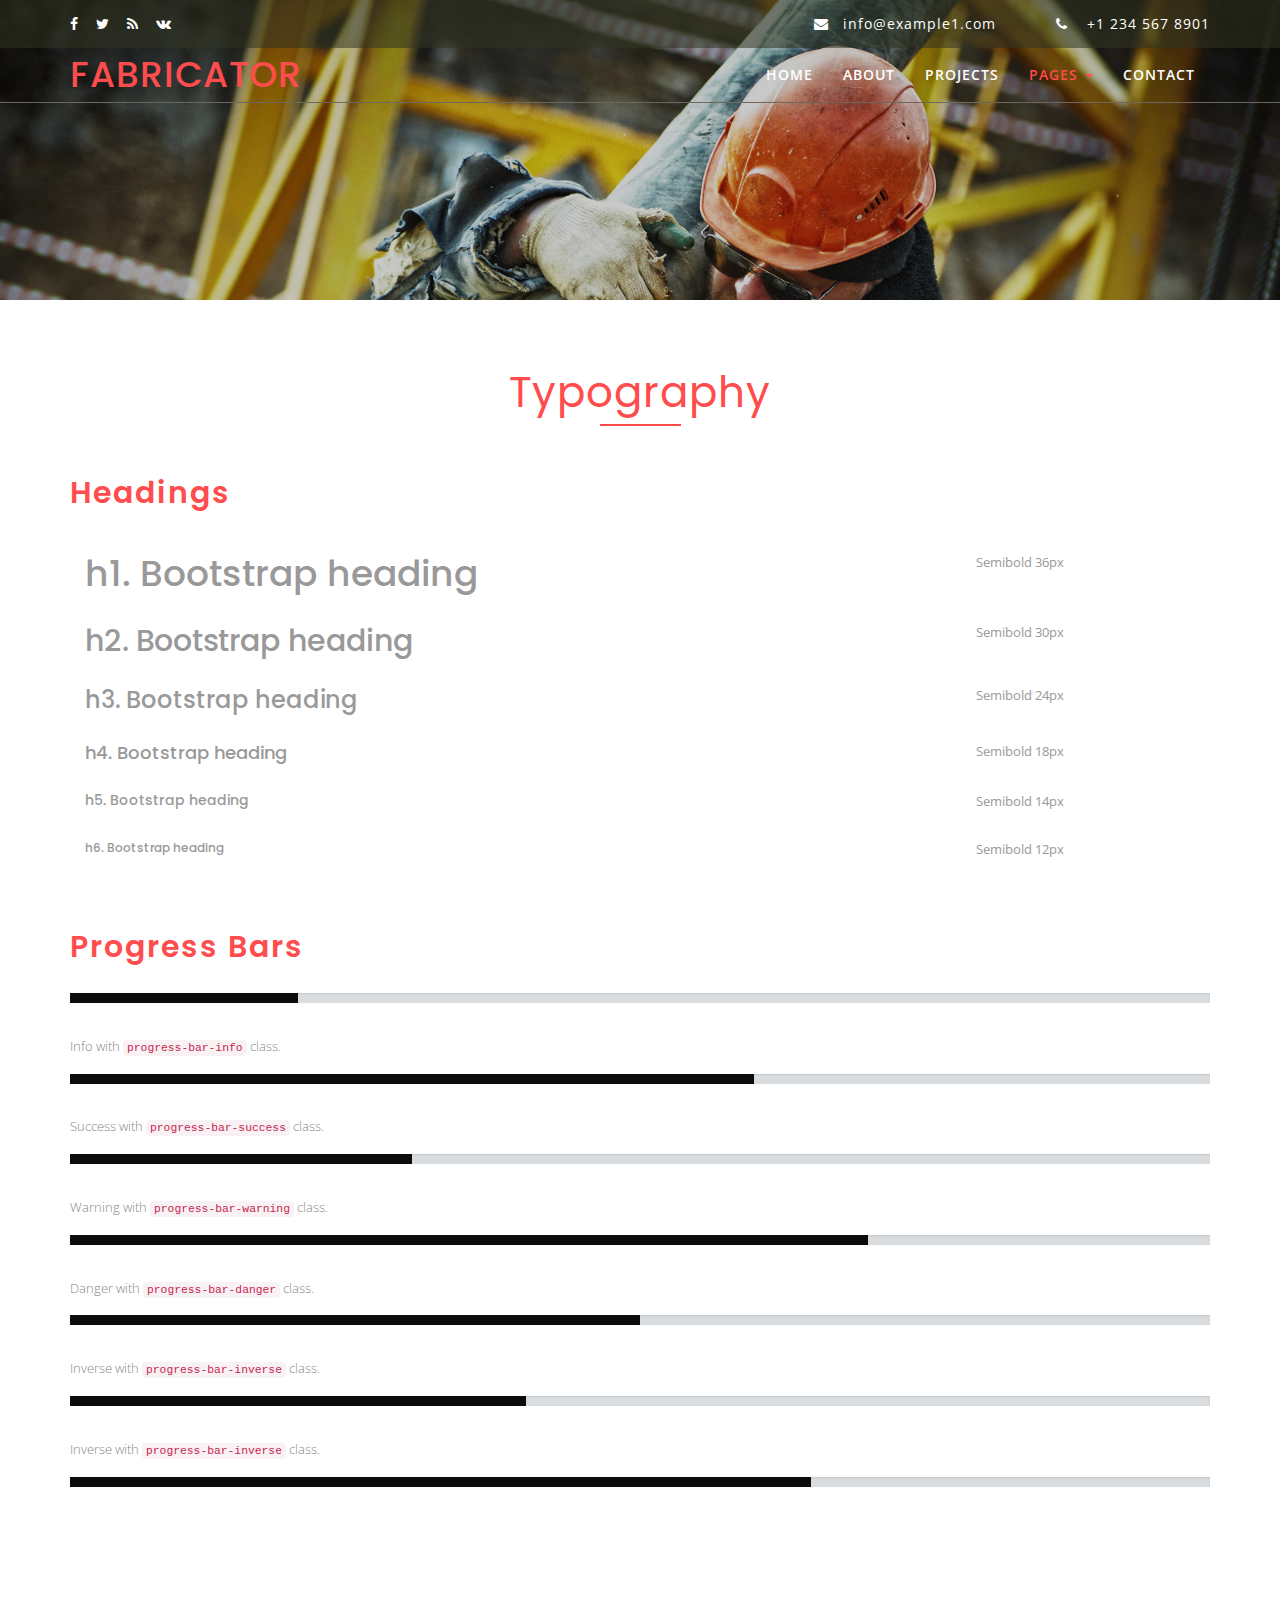
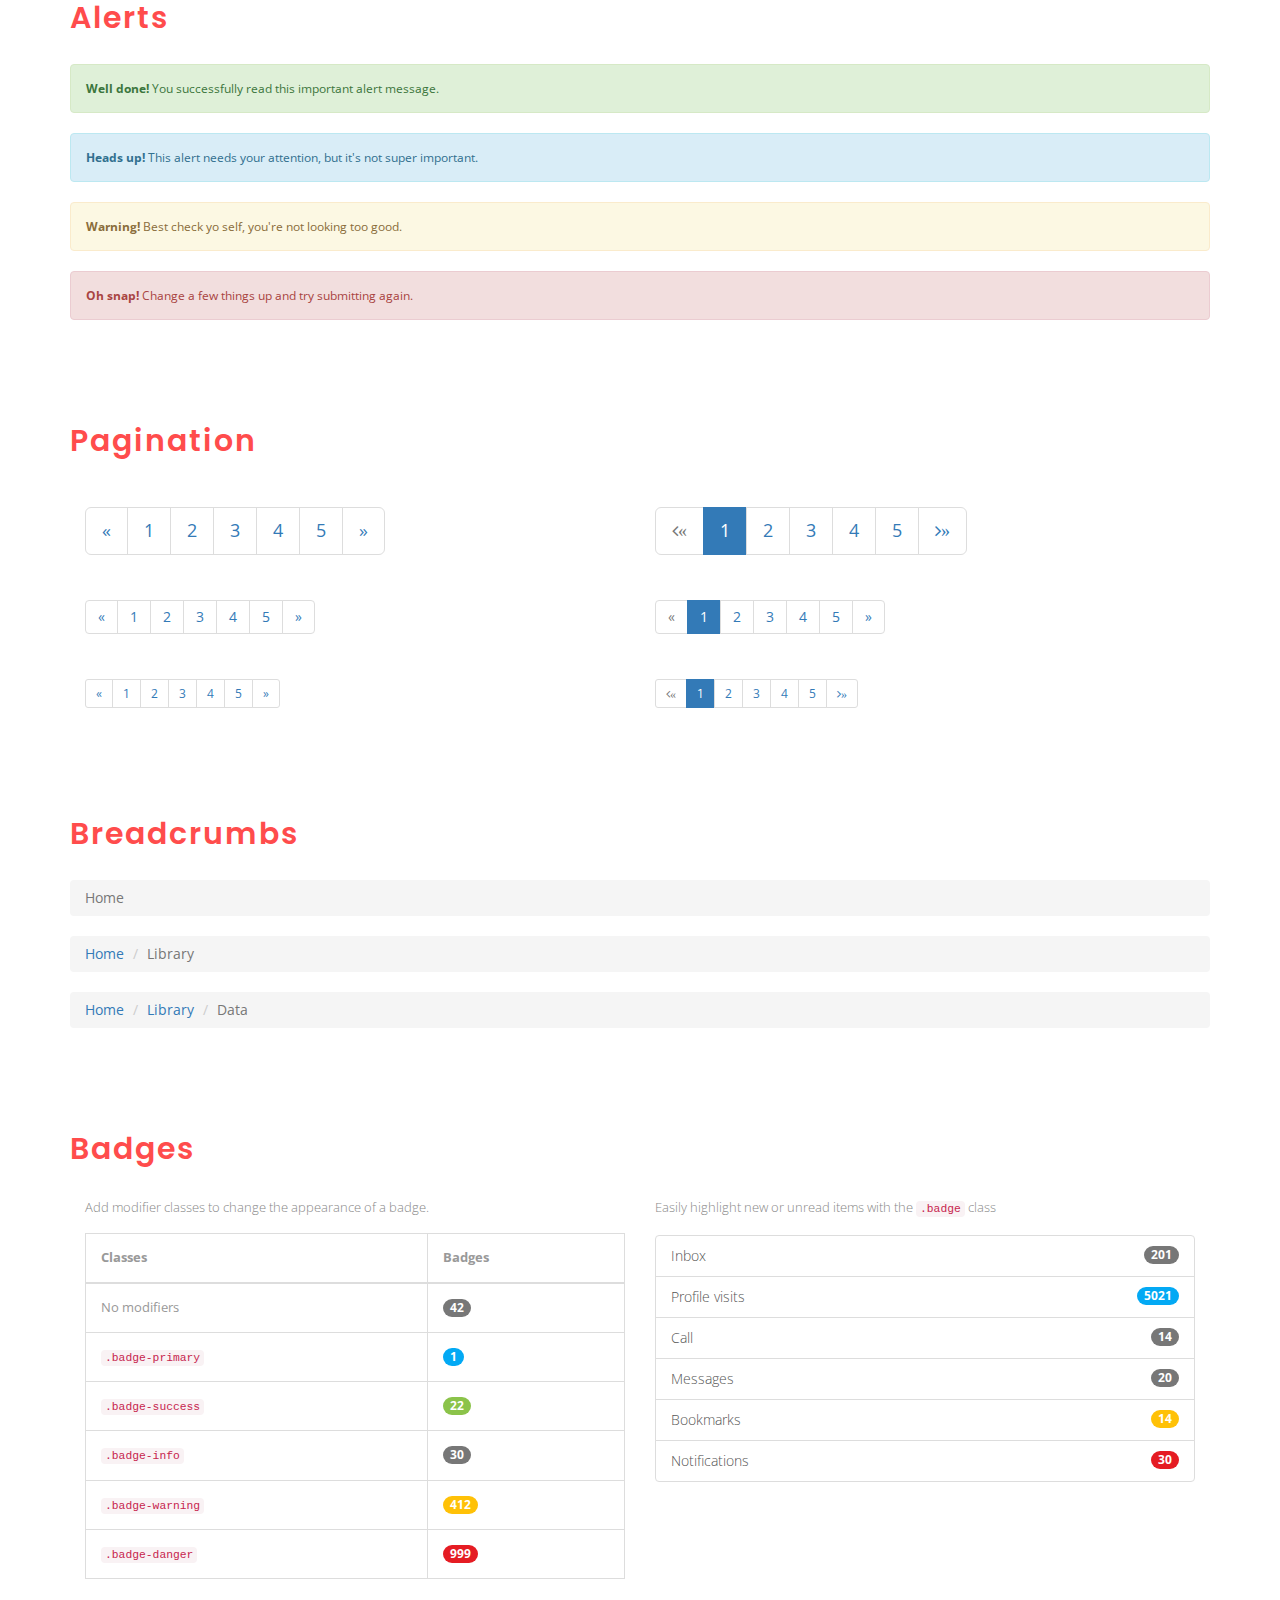
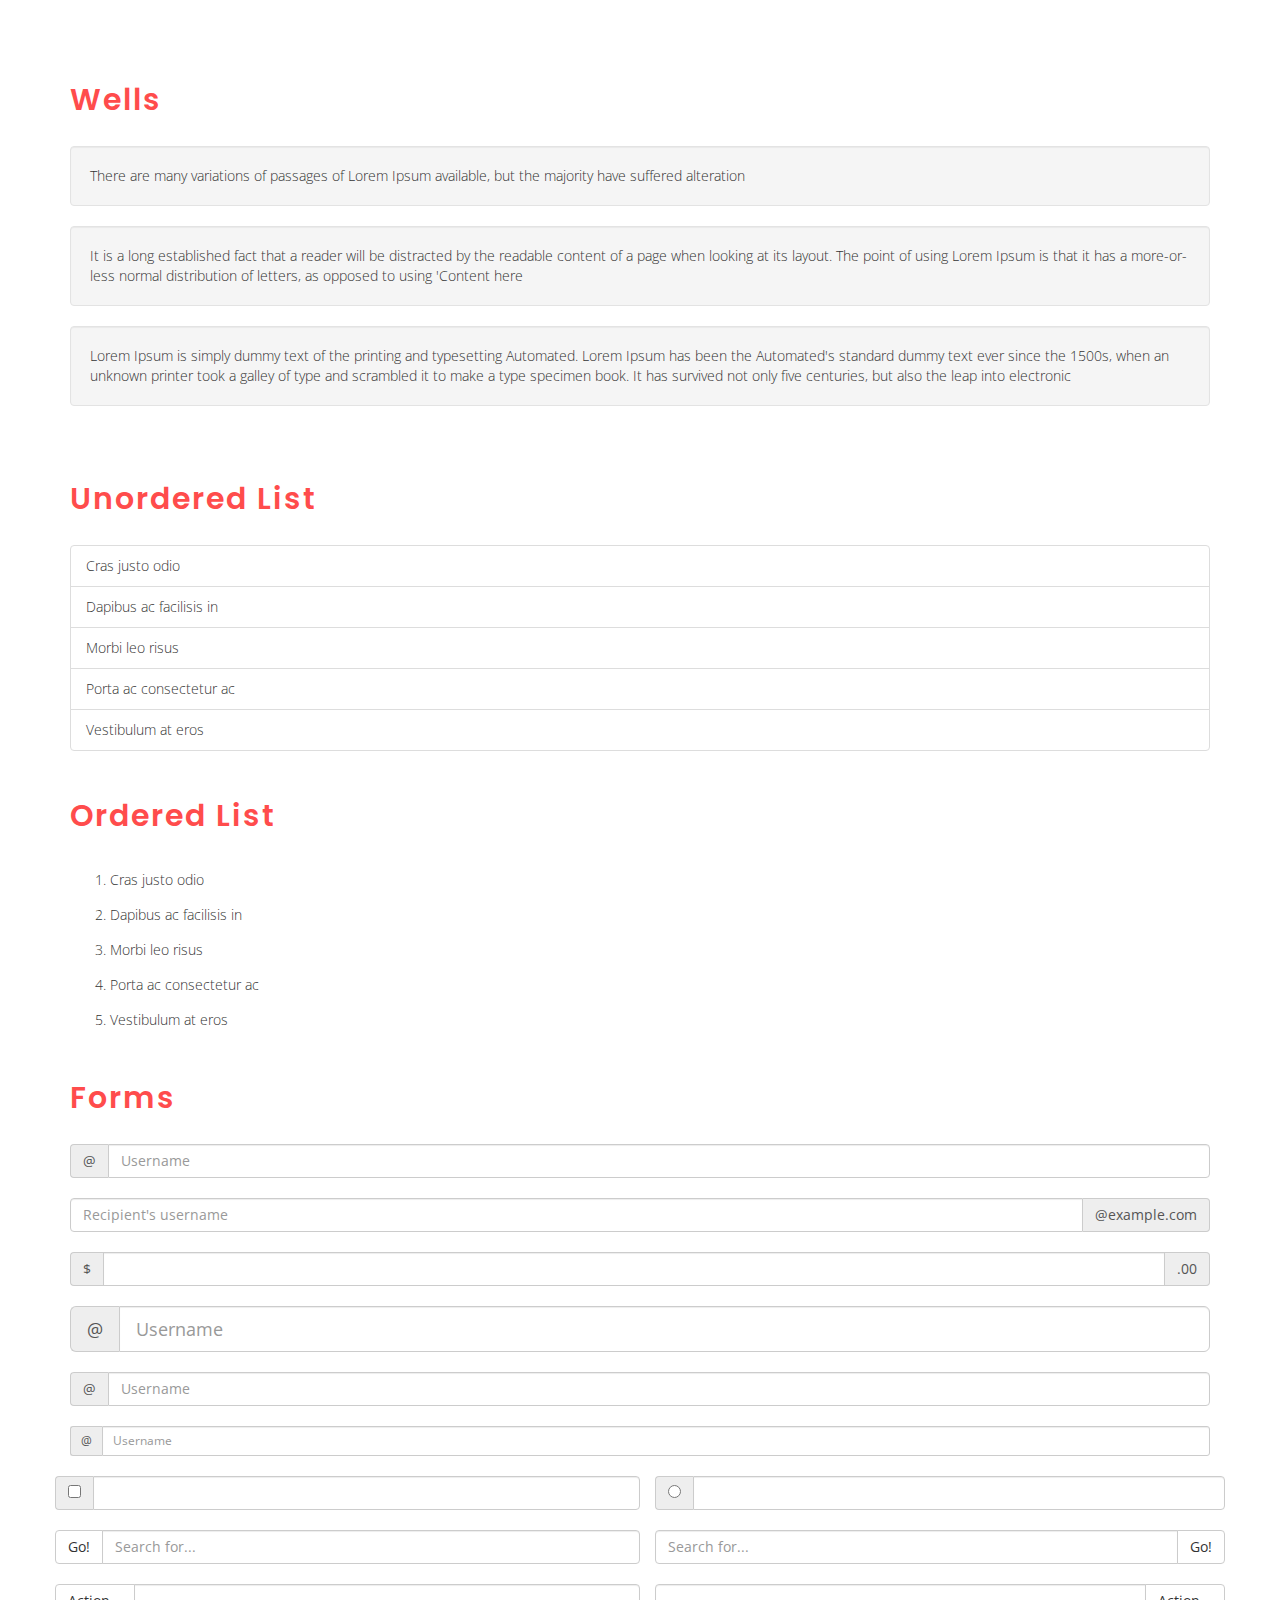
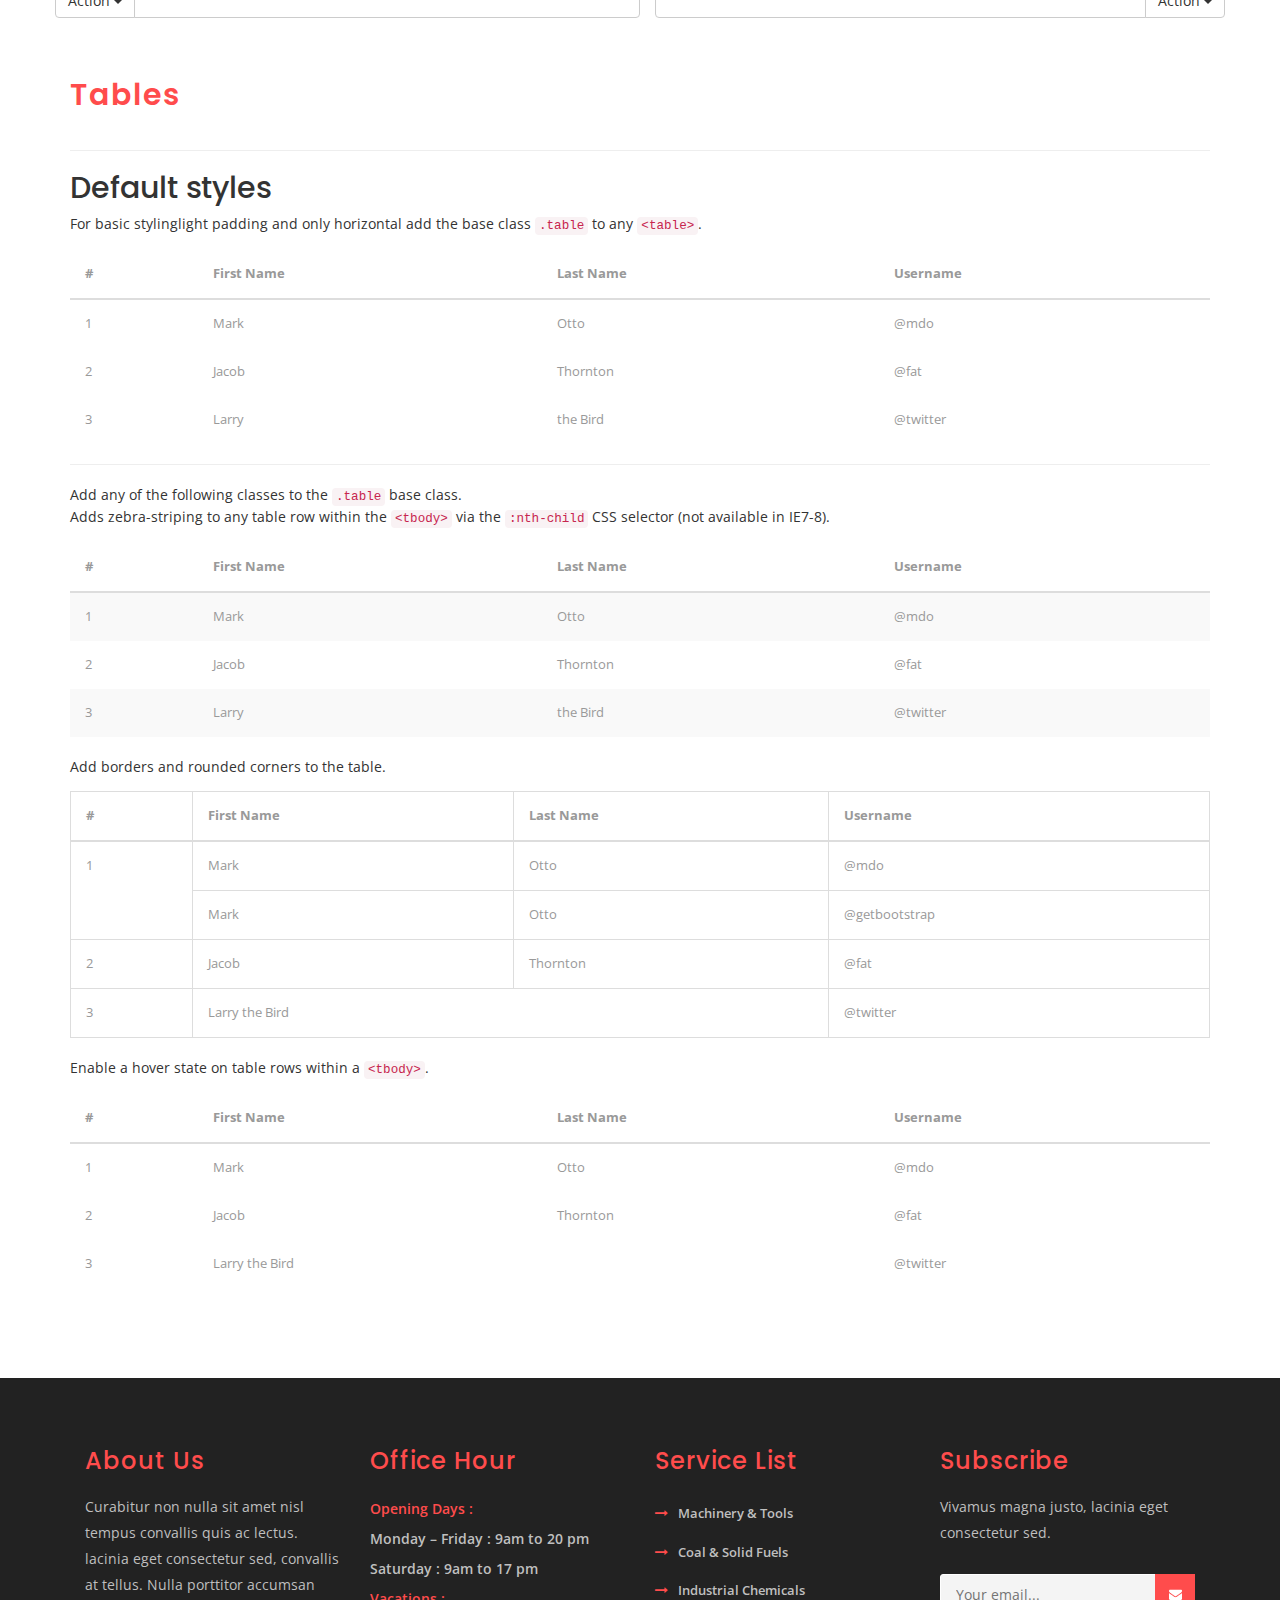
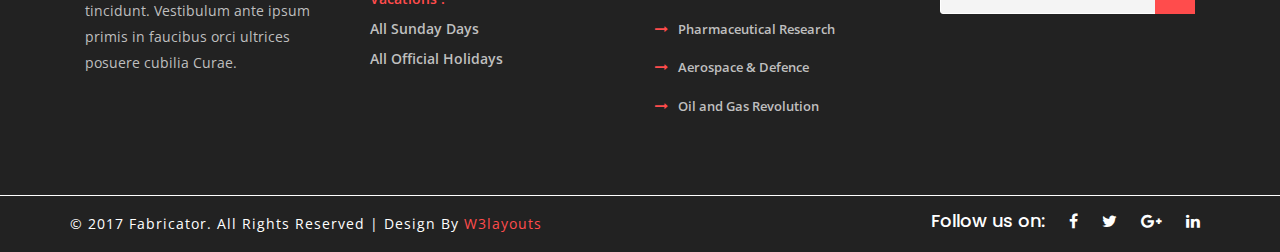
<file: typography.html>
<!--
	Author: W3layouts
	Author URL: http://w3layouts.com
	License: Creative Commons Attribution 3.0 Unported
	License URL: http://creativecommons.org/licenses/by/3.0/
-->
<!DOCTYPE html>
<html lang="en">
<!-- Head -->
<head>
<title>Fabricator an Industrial Category Bootstrap Responsive Website Template | Typography :: w3layouts</title>
<meta name="viewport" content="width=device-width, initial-scale=1">
<meta charset="utf-8">
<meta name="keywords" content="Fabricator a Responsive web template, Bootstrap Web Templates, Flat Web Templates, Android Compatible web template, 
Smartphone Compatible web template, free webdesigns for Nokia, Samsung, LG, SonyEricsson, Motorola web design" />
<!-- default css files -->
<link rel="stylesheet" href="css/bootstrap.css" type="text/css" media="all">
<link rel="stylesheet" href="css/style.css" type="text/css" media="all">
<link rel="stylesheet" href="css/font-awesome.min.css" />
<link rel="stylesheet" href="css/flexslider.css" type="text/css" media="screen" property="" />
<!-- default css files -->	
<!--web font-->
<link href="//fonts.googleapis.com/css?family=Poppins:400,500" rel="stylesheet">
<link href="//fonts.googleapis.com/css?family=Open+Sans:300,300i,400,400i,600,600i,700,700i,800,800i&amp;subset=cyrillic,cyrillic-ext,greek,greek-ext,latin-ext,vietnamese" rel="stylesheet">
<!--//web font-->
</head>
<!-- Body -->
<body>
<!-- banner -->
	<div class="banner1">
					<div class="header-top">
		<div class="container">
			<div class="w3-header-top-left">
	 			<div class="agileinfo-social-grids">
					<ul>
						<li><a href="#"><span class="fa fa-facebook"></span></a></li>
						<li><a href="#"><span class="fa fa-twitter"></span></a></li>
						<li><a href="#"><span class="fa fa-rss"></span></a></li>
						<li><a href="#"><span class="fa fa-vk"></span></a></li>
					</ul>
				</div>
			</div>
			<div class="header-top-right">
				<p><i class="fa fa-envelope" aria-hidden="true"></i><a href="mailto:info@example.com">info@example1.com</a></p>
				<p><i class="fa fa-phone" aria-hidden="true"></i> +1 234 567 8901</p>
			</div>
			<div class="clearfix"></div>
		</div>
	</div>
		<div class="head">
			<div class="container">
					<div class="navbar-top">
							<!-- Brand and toggle get grouped for better mobile display -->
							<div class="navbar-header">
							  <button type="button" class="navbar-toggle collapsed" data-toggle="collapse" data-target="#bs-example-navbar-collapse-1">
								<span class="sr-only">Toggle navigation</span>
								<span class="icon-bar"></span>
								<span class="icon-bar"></span>
								<span class="icon-bar"></span>
							  </button>
								 <div class="navbar-brand logo ">
									<h1 class="animated wow pulse" data-wow-delay=".5s">
									<a href="index.html">Fabricator</a></h1>
								</div>

							</div>

							<!-- Collect the nav links, forms, and other content for toggling -->
							<div class="collapse navbar-collapse" id="bs-example-navbar-collapse-1">
							 <ul class="nav navbar-nav link-effect-4">
							<li><a href="index.html" data-hover="Home">Home</a> </li>
								<li><a href="about.html" data-hover="About">About </a> </li>
								<li><a href="projects.html"  data-hover="Projects">Projects</a></li>
								<li class="dropdown active">
									<a href="#" class="dropdown-toggle" data-hover="Pages" data-toggle="dropdown">Pages <b class="caret"></b></a>
									<ul class="dropdown-menu">
										<li><a href="icons.html">Icons</a></li>
										<li><a href="typography.html">Short Codes</a></li>
									</ul>
							  </li>
								<li><a href="contact.html" data-hover="Contact">Contact</a></li>
							  </ul>
							</div><!-- /.navbar-collapse -->
						</div>
					  <div class="clearfix"></div>	
					  
			</div>
		</div>
	</div>
<!-- //banner -->
<div class="typo">
		<div class="container">
			<h3 class="w3l_header w3_agileits_header two"> <span>Typography</span></h3>
			<div class="grid_3 grid_4 w3layouts">
				<h3 class="hdg">Headings</h3>
				<div class="bs-example">
					<table class="table">
						<tbody>
							<tr>
								<td><h1 id="h1.-bootstrap-heading">h1. Bootstrap heading<a class="anchorjs-link" href="#h1.-bootstrap-heading"><span class="anchorjs-icon"></span></a></h1></td>
								<td class="type-info">Semibold 36px</td>
							</tr>
							<tr>
								<td><h2 id="h2.-bootstrap-heading">h2. Bootstrap heading<a class="anchorjs-link" href="#h2.-bootstrap-heading"><span class="anchorjs-icon"></span></a></h2></td>
								<td class="type-info">Semibold 30px</td>
							</tr>
							<tr>
								<td><h3 id="h3.-bootstrap-heading">h3. Bootstrap heading<a class="anchorjs-link" href="#h3.-bootstrap-heading"><span class="anchorjs-icon"></span></a></h3></td>
								<td class="type-info">Semibold 24px</td>
							</tr>
							<tr>
								<td><h4 id="h4.-bootstrap-heading">h4. Bootstrap heading<a class="anchorjs-link" href="#h4.-bootstrap-heading"><span class="anchorjs-icon"></span></a></h4></td>
								<td class="type-info">Semibold 18px</td>
							</tr>
							<tr>
								<td><h5 id="h5.-bootstrap-heading">h5. Bootstrap heading<a class="anchorjs-link" href="#h5.-bootstrap-heading"><span class="anchorjs-icon"></span></a></h5></td>
								<td class="type-info">Semibold 14px</td>
							</tr>
							<tr>
								<td><h6>h6. Bootstrap heading</h6></td>
								<td class="type-info">Semibold 12px</td>
							</tr>
						</tbody>
					</table>
				</div>
			</div>
			<div class="grid_3 grid_5 w3l">
				<h3>Progress Bars</h3>
				<div class="tab-content">
					<div class="tab-pane active" id="domprogress">
						<div class="progress">    
							<div class="progress-bar progress-bar-primary" style="width: 20%"></div>
						</div>
						<p>Info with <code>progress-bar-info</code> class.</p>
						<div class="progress">    
							<div class="progress-bar progress-bar-info" style="width: 60%"></div>
						</div>
						<p>Success with <code>progress-bar-success</code> class.</p>
						<div class="progress">
							<div class="progress-bar progress-bar-success" style="width: 30%"></div>
						</div>
						<p>Warning with <code>progress-bar-warning</code> class.</p>
						<div class="progress">
							<div class="progress-bar progress-bar-warning" style="width: 70%"></div>
						</div>
						<p>Danger with <code>progress-bar-danger</code> class.</p>
						<div class="progress">
							<div class="progress-bar progress-bar-danger" style="width: 50%"></div>
						</div>
						<p>Inverse with <code>progress-bar-inverse</code> class.</p>
						<div class="progress">
							<div class="progress-bar progress-bar-inverse" style="width: 40%"></div>
						</div>
						<p>Inverse with <code>progress-bar-inverse</code> class.</p>
						<div class="progress">
							<div class="progress-bar progress-bar-success" style="width: 35%"><span class="sr-only">35% Complete (success)</span></div>
							<div class="progress-bar progress-bar-warning" style="width: 20%"><span class="sr-only">20% Complete (warning)</span></div>
							<div class="progress-bar progress-bar-danger" style="width: 10%"><span class="sr-only">10% Complete (danger)</span></div>
						</div>
					</div>
				</div>
			</div>
			<div class="grid_3 grid_5 w3ls">
				<h3>Alerts</h3>
				<div class="alert alert-success" role="alert">
					<strong>Well done!</strong> You successfully read this important alert message.
				</div>
				<div class="alert alert-info" role="alert">
					<strong>Heads up!</strong> This alert needs your attention, but it's not super important.
				</div>
				<div class="alert alert-warning" role="alert">
					<strong>Warning!</strong> Best check yo self, you're not looking too good.
				</div>
				<div class="alert alert-danger" role="alert">
					<strong>Oh snap!</strong> Change a few things up and try submitting again.
				</div>
			</div>
			<div class="grid_3 grid_5 agileits">
				<h3>Pagination</h3>
				<div class="col-md-6">
					<nav>
						<ul class="pagination pagination-lg">
							<li><a href="#" aria-label="Previous"><span aria-hidden="true">«</span></a></li>
							<li><a href="#">1</a></li>
							<li><a href="#">2</a></li>
							<li><a href="#">3</a></li>
							<li><a href="#">4</a></li>
							<li><a href="#">5</a></li>
							<li><a href="#" aria-label="Next"><span aria-hidden="true">»</span></a></li>
						</ul>
					</nav>
					<nav>
						<ul class="pagination">
							<li><a href="#" aria-label="Previous"><span aria-hidden="true">«</span></a></li>
							<li><a href="#">1</a></li>
							<li><a href="#">2</a></li>
							<li><a href="#">3</a></li>
							<li><a href="#">4</a></li>
							<li><a href="#">5</a></li>
							<li><a href="#" aria-label="Next"><span aria-hidden="true">»</span></a></li>
						</ul>
					</nav>
					<nav>
						<ul class="pagination pagination-sm">
							<li><a href="#" aria-label="Previous"><span aria-hidden="true">«</span></a></li>
							<li><a href="#">1</a></li>
							<li><a href="#">2</a></li>
							<li><a href="#">3</a></li>
							<li><a href="#">4</a></li>
							<li><a href="#">5</a></li>
							<li><a href="#" aria-label="Next"><span aria-hidden="true">»</span></a></li>
						</ul>
					</nav>
				</div>
				<div class="col-md-6">
					<ul class="pagination pagination-lg">
						<li class="disabled"><a href="#"><i class="fa fa-angle-left">«</i></a></li>
						<li class="active"><a href="#">1</a></li>
						<li><a href="#">2</a></li>
						<li><a href="#">3</a></li>
						<li><a href="#">4</a></li>
						<li><a href="#">5</a></li>
						<li><a href="#"><i class="fa fa-angle-right">»</i></a></li>
					</ul>
					<nav>
						<ul class="pagination">
							<li class="disabled"><a href="#" aria-label="Previous"><span aria-hidden="true">«</span></a></li>
							<li class="active"><a href="#">1 <span class="sr-only">(current)</span></a></li>
							<li><a href="#">2</a></li>
							<li><a href="#">3</a></li>
							<li><a href="#">4</a></li>
							<li><a href="#">5</a></li>
							<li><a href="#" aria-label="Next"><span aria-hidden="true">»</span></a></li>
						</ul>
					</nav>
					<ul class="pagination pagination-sm">
						<li class="disabled"><a href="#"><i class="fa fa-angle-left">«</i></a></li>
						<li class="active"><a href="#">1</a></li>
						<li><a href="#">2</a></li>
						<li><a href="#">3</a></li>
						<li><a href="#">4</a></li>
						<li><a href="#">5</a></li>
						<li><a href="#"><i class="fa fa-angle-right">»</i></a></li>
					</ul>
				</div>
				<div class="clearfix"> </div>
			</div>
			<div class="grid_3 grid_5 agileinfo">
				<h3>Breadcrumbs</h3>
				<ol class="breadcrumb">
					<li class="active">Home</li>
				</ol>
				<ol class="breadcrumb">
					<li><a href="#">Home</a></li>
					<li class="active">Library</li>
				</ol>
				<ol class="breadcrumb">
					<li><a href="#">Home</a></li>
					<li><a href="#">Library</a></li>
					<li class="active">Data</li>
				</ol>
			</div>
			<div class="grid_3 grid_5 wthree">
				<h3>Badges</h3>
				<div class="col-md-6 agileits-w3layouts">
					<p>Add modifier classes to change the appearance of a badge.</p>
					<table class="table table-bordered">
						<thead>
							<tr>
								<th>Classes</th>
								<th>Badges</th>
							</tr>
						</thead>
						<tbody>
							<tr>
								<td>No modifiers</td>
								<td><span class="badge">42</span></td>
							</tr>
							<tr>
								<td><code>.badge-primary</code></td>
								<td><span class="badge badge-primary">1</span></td>
							</tr>
							<tr>
								<td><code>.badge-success</code></td>
								<td><span class="badge badge-success">22</span></td>
							</tr>
							<tr>
								<td><code>.badge-info</code></td>
								<td><span class="badge badge-info">30</span></td>
							</tr>
							<tr>
								<td><code>.badge-warning</code></td>
								<td><span class="badge badge-warning">412</span></td>
							</tr>
							<tr>
								<td><code>.badge-danger</code></td>
								<td><span class="badge badge-danger">999</span></td>
							</tr>
						</tbody>
					</table>                    
				</div>
				<div class="col-md-6 w3-agileits">
					<p>Easily highlight new or unread items with the <code>.badge</code> class</p>
					<div class="list-group list-group-alternate"> 
						<a href="#" class="list-group-item"><span class="badge">201</span> <i class="ti ti-email"></i> Inbox </a> 
						<a href="#" class="list-group-item"><span class="badge badge-primary">5021</span> <i class="ti ti-eye"></i> Profile visits </a> 
						<a href="#" class="list-group-item"><span class="badge">14</span> <i class="ti ti-headphone-alt"></i> Call </a> 
						<a href="#" class="list-group-item"><span class="badge">20</span> <i class="ti ti-comments"></i> Messages </a> 
						<a href="#" class="list-group-item"><span class="badge badge-warning">14</span> <i class="ti ti-bookmark"></i> Bookmarks </a> 
						<a href="#" class="list-group-item"><span class="badge badge-danger">30</span> <i class="ti ti-bell"></i> Notifications </a> 
					</div>
				</div>
			   <div class="clearfix"> </div>
			</div>	 
			<div class="grid_3 grid_5 agile">
				<h3>Wells</h3>
				<div class="well">
					There are many variations of passages of Lorem Ipsum available, but the majority have suffered alteration
				</div>
				<div class="well">
					It is a long established fact that a reader will be distracted by the readable content of a page when looking at its layout. The point of using Lorem Ipsum is that it has a more-or-less normal distribution of letters, as opposed to using 'Content here
				</div>
				<div class="well">
						Lorem Ipsum is simply dummy text of the printing and typesetting Automated. Lorem Ipsum has been the Automated's standard dummy text ever since the 1500s, when an unknown printer took a galley of type and scrambled it to make a type specimen book. It has survived not only five centuries, but also the leap into electronic
				</div>
			</div>
			<h3 class="bars">Unordered List</h3>
			<ul class="list-group w3-agile">
			  <li class="list-group-item">Cras justo odio</li>
			  <li class="list-group-item">Dapibus ac facilisis in</li>
			  <li class="list-group-item">Morbi leo risus</li>
			  <li class="list-group-item">Porta ac consectetur ac</li>
			  <li class="list-group-item">Vestibulum at eros</li>
			</ul>
			<h3 class="bars">Ordered List</h3>
			<ol>
				<li class="list-group-item1">Cras justo odio</li>
				<li class="list-group-item1">Dapibus ac facilisis in</li>
				<li class="list-group-item1">Morbi leo risus</li>
				<li class="list-group-item1">Porta ac consectetur ac</li>
				<li class="list-group-item1">Vestibulum at eros</li>
			</ol>
			<h3 class="bars">Forms</h3>
			<div class="input-group w3_w3layouts">
				<span class="input-group-addon" id="basic-addon1">@</span>
				<input type="text" class="form-control" placeholder="Username" aria-describedby="basic-addon1">
			</div>
			<div class="input-group w3_w3layouts">
				<input type="text" class="form-control" placeholder="Recipient's username" aria-describedby="basic-addon2">
				<span class="input-group-addon" id="basic-addon2">@example.com</span>
			</div>
			<div class="input-group w3_w3layouts">
				<span class="input-group-addon">$</span>
					<input type="text" class="form-control" aria-label="Amount (to the nearest dollar)">
				<span class="input-group-addon">.00</span>
			</div>
			<div class="input-group input-group-lg w3_w3layouts">
				<span class="input-group-addon" id="sizing-addon1">@</span>
				<input type="text" class="form-control" placeholder="Username" aria-describedby="sizing-addon1">
			</div>
			<div class="input-group w3_w3layouts">
				<span class="input-group-addon" id="sizing-addon2">@</span>
				<input type="text" class="form-control" placeholder="Username" aria-describedby="sizing-addon2">
			</div>
			<div class="input-group input-group-sm w3_w3layouts">
				<span class="input-group-addon" id="sizing-addon3">@</span>
				<input type="text" class="form-control" placeholder="Username" aria-describedby="sizing-addon3">
			</div>
			<div class="row">
				<div class="col-lg-6 in-gp-tl">
					<div class="input-group">
						<span class="input-group-addon">
							<input type="checkbox" aria-label="...">
						</span>
						<input type="text" class="form-control" aria-label="...">
					</div><!-- /input-group -->
				</div><!-- /.col-lg-6 -->
				<div class="col-lg-6 in-gp-tb">
					<div class="input-group">
						<span class="input-group-addon">
							<input type="radio" aria-label="...">
						</span>
						<input type="text" class="form-control" aria-label="...">
					</div><!-- /input-group -->
				</div><!-- /.col-lg-6 -->
			</div><!-- /.row -->
			<div class="row">
				<div class="col-lg-6 in-gp-tl">
					<div class="input-group">
						<span class="input-group-btn">
							<button class="btn btn-default" type="button">Go!</button>
						</span>
						<input type="text" class="form-control" placeholder="Search for...">
					</div><!-- /input-group -->
				</div><!-- /.col-lg-6 -->
				<div class="col-lg-6 in-gp-tb">
					<div class="input-group">
						<input type="text" class="form-control" placeholder="Search for...">
						<span class="input-group-btn">
							<button class="btn btn-default" type="button">Go!</button>
						</span>
					</div><!-- /input-group -->
				</div><!-- /.col-lg-6 -->
			</div><!-- /.row -->
			<div class="row">
				<div class="col-lg-6 in-gp-tl">
					<div class="input-group">
						<div class="input-group-btn">
							<button type="button" class="btn btn-default dropdown-toggle" data-toggle="dropdown" aria-haspopup="true" aria-expanded="false">Action <span class="caret"></span></button>
							<ul class="dropdown-menu">
								<li><a href="#">Action</a></li>
								<li><a href="#">Another action</a></li>
								<li><a href="#">Something else here</a></li>
								<li role="separator" class="divider"></li>
								<li><a href="#">Separated link</a></li>
							</ul>
						</div><!-- /btn-group -->
						<input type="text" class="form-control" aria-label="...">
					</div><!-- /input-group -->
				</div><!-- /.col-lg-6 -->
				<div class="col-lg-6 in-gp-tb">
					<div class="input-group">
						<input type="text" class="form-control" aria-label="...">
						<div class="input-group-btn">
							<button type="button" class="btn btn-default dropdown-toggle" data-toggle="dropdown" aria-haspopup="true" aria-expanded="false">Action <span class="caret"></span></button>
							<ul class="dropdown-menu dropdown-menu-right">
								<li><a href="#">Action</a></li>
								<li><a href="#">Another action</a></li>
								<li><a href="#">Something else here</a></li>
								<li role="separator" class="divider"></li>
								<li><a href="#">Separated link</a></li>
							</ul>
						</div><!-- /btn-group -->
					</div><!-- /input-group -->
				</div><!-- /.col-lg-6 -->
			</div><!-- /.row -->
			<div class="page-header">
				<h3 class="bars">Tables</h3>
			</div>
			<h2 class="typoh2">Default styles</h2>
			<p>For basic stylinglight padding and only horizontal add the base class <code>.table</code> to any <code>&lt;table&gt;</code>.</p>
			<div class="bs-docs-example">
				<table class="table">
					<thead>
						<tr>
							<th>#</th>
							<th>First Name</th>
							<th>Last Name</th>
							<th>Username</th>
						</tr>
					</thead>
					<tbody>
						<tr>
							<td>1</td>
							<td>Mark</td>
							<td>Otto</td>
							<td>@mdo</td>
						</tr>
						<tr>
							<td>2</td>
							<td>Jacob</td>
							<td>Thornton</td>
							<td>@fat</td>
						</tr>
						<tr>
							<td>3</td>
							<td>Larry</td>
							<td>the Bird</td>
							<td>@twitter</td>
						</tr>
					</tbody>
				</table>
			</div>
			<hr class="bs-docs-separator">
			<p>Add any of the following classes to the <code>.table</code> base class.</p>
			<p>Adds zebra-striping to any table row within the <code>&lt;tbody&gt;</code> via the <code>:nth-child</code> CSS selector (not available in IE7-8).</p>
			<div class="bs-docs-example">
				<table class="table table-striped">
					<thead>
						<tr>
							<th>#</th>
							<th>First Name</th>
							<th>Last Name</th>
							<th>Username</th>
						</tr>
					</thead>
					<tbody>
						<tr>
							<td>1</td>
							<td>Mark</td>
							<td>Otto</td>
							<td>@mdo</td>
						</tr>
						<tr>
							<td>2</td>
							<td>Jacob</td>
							<td>Thornton</td>
							<td>@fat</td>
						</tr>
						<tr>
							<td>3</td>
							<td>Larry</td>
							<td>the Bird</td>
							<td>@twitter</td>
						</tr>
					</tbody>
				</table>
			</div>
			<p>Add borders and rounded corners to the table.</p>
			<div class="bs-docs-example">
				<table class="table table-bordered">
					<thead>
						<tr>
							<th>#</th>
							<th>First Name</th>
							<th>Last Name</th>
							<th>Username</th>
						</tr>
					</thead>
					<tbody>
						<tr>
							<td rowspan="2">1</td>
							<td>Mark</td>
							<td>Otto</td>
							<td>@mdo</td>
						</tr>
						<tr>
							<td>Mark</td>
							<td>Otto</td>
							<td>@getbootstrap</td>
						</tr>
						<tr>
							<td>2</td>
							<td>Jacob</td>
							<td>Thornton</td>
							<td>@fat</td>
						</tr>
						<tr>
							<td>3</td>
							<td colspan="2">Larry the Bird</td>
							<td>@twitter</td>
						</tr>
					</tbody>
				</table>
			</div>
			<p>Enable a hover state on table rows within a <code>&lt;tbody&gt;</code>.</p>
			<div class="bs-docs-example">
				<table class="table table-hover">
					<thead>
						<tr>
						  <th>#</th>
						  <th>First Name</th>
						  <th>Last Name</th>
						  <th>Username</th>
						</tr>
					</thead>
					<tbody>
						<tr>
						  <td>1</td>
						  <td>Mark</td>
						  <td>Otto</td>
						  <td>@mdo</td>
						</tr>
						<tr>
						  <td>2</td>
						  <td>Jacob</td>
						  <td>Thornton</td>
						  <td>@fat</td>
						</tr>
						<tr>
						  <td>3</td>
						  <td colspan="2">Larry the Bird</td>
						  <td>@twitter</td>
						</tr>
					</tbody>
				</table>
			</div>
		</div>
	</div>
<!-- //typography -->
<!--footer -->
<div class="footer-w3">
            <div class="container">
                <div class="footer-top">
                    <div class="col-md-3 footer-w3layouts">
                        <div class="footer-title">
                            <h2>About Us</h2>
                        </div>
                        <div class="footer-text">
                            <p>Curabitur non nulla sit amet nisl tempus convallis quis ac lectus.  lacinia eget consectetur sed, convallis at tellus. Nulla porttitor accumsan tincidunt. Vestibulum ante ipsum primis in faucibus orci ultrices posuere cubilia Curae.</p>
                        </div>
                    </div>
                    <div class="col-md-3 footer-w3agile">
                        <div class="footer-title">
                            <h3>Office Hour</h3>
                        </div>
                        <div class="footer-office-hour">
                            <ul>
                                <li class="hd">Opening Days :</li>
                                <li>Monday – Friday : 9am to 20 pm</li>
                                <li>Saturday : 9am to 17 pm</li>
                            </ul>
                            <ul>
                                <li class="hd">Vacations :</li>
                                <li>All Sunday Days</li>
                                <li>All Official Holidays</li>
                            </ul>
                        </div>
                    </div>
                    <div class="col-md-3 footer-agileits">
                        <div class="footer-title">
                            <h3>Service List</h3>
                        </div>
                        <div class="footer-list">
                            <ul>
                                <li><a href="#" data-toggle="modal" data-target="#myModal"><i class="fa fa-long-arrow-right"></i>Machinery & Tools</a></li>
                                <li><a href="#" data-toggle="modal" data-target="#myModal"><i class="fa fa-long-arrow-right"></i>Coal & Solid Fuels</a></li>
                                <li><a href="#" data-toggle="modal" data-target="#myModal"><i class="fa fa-long-arrow-right"></i>Industrial Chemicals</a></li>
                                <li><a href="#" data-toggle="modal" data-target="#myModal"><i class="fa fa-long-arrow-right"></i>Pharmaceutical Research</a></li>
                                <li><a href="#" data-toggle="modal" data-target="#myModal"><i class="fa fa-long-arrow-right"></i>Aerospace & Defence</a></li>
                                <li><a href="#" data-toggle="modal" data-target="#myModal"><i class="fa fa-long-arrow-right"></i>Oil and Gas Revolution</a></li>
                            </ul>
                        </div>
                    </div>
                    <div class="col-md-3 footer-w3-agile">
                        <div class="footer-title">
                            <h3>Subscribe</h3>
                        </div>
                        <p>Vivamus magna justo, lacinia eget consectetur sed.</p>
                       <form action="#" method="post" class="newsletter">
						<input class="email" type="email" placeholder="Your email..." required="">
						<input type="submit" class="submit"  value="">
					</form>
                       
                    </div>
                </div>
                
            </div>
        </div>
<!-- //footer -->
<!-- copyright -->
<div class="copyright">
	<div class="container">
		<div class="copyrighttop">
			<ul>
				<li><h4>Follow us on:</h4></li>
				<li><a class="facebook" href="#"><i class="fa fa-facebook" aria-hidden="true"></i></a></li>
				<li><a class="facebook" href="#"><i class="fa fa-twitter" aria-hidden="true"></i></a></li>
				<li><a class="facebook" href="#"><i class="fa fa-google-plus" aria-hidden="true"></i></a></li>
				<li><a class="facebook" href="#"><i class="fa fa-linkedin" aria-hidden="true"></i></a></li>
			</ul>
		</div>
		<div class="copyrightbottom">
			<p>© 2017 Fabricator. All Rights Reserved | Design By <a href="http://w3layouts.com/">W3layouts</a></p>
		</div>
		<div class="clearfix"></div>
	</div>
</div>
<!-- //copyright -->
<!-- bootstrap-modal-pop-up -->
	<div class="modal video-modal fade" id="myModal" tabindex="-1" role="dialog" aria-labelledby="myModal">
		<div class="modal-dialog" role="document">
			<div class="modal-content">
				<div class="modal-header">
					Fabricator
					<button type="button" class="close" data-dismiss="modal" aria-label="Close"><span aria-hidden="true">&times;</span></button>						
				</div>
					<div class="modal-body">
						<img src="images/v2.jpg" alt=" " class="img-responsive" />
						<p>Ut enim ad minima veniam, quis nostrum 
							exercitationem ullam corporis suscipit laboriosam, 
							nisi ut aliquid ex ea commodi consequatur? Quis autem 
							vel eum iure reprehenderit qui in ea voluptate velit 
							esse quam nihil molestiae consequatur, vel illum qui 
							dolorem eum fugiat quo voluptas nulla pariatur.
							<i>" Quis autem vel eum iure reprehenderit qui in ea voluptate velit 
								esse quam nihil molestiae consequatur.</i></p>
					</div>
			</div>
		</div>
	</div>
<!-- //bootstrap-modal-pop-up --> 	
<!-- Default-JavaScript-File -->
	<script type="text/javascript" src="js/jquery-2.1.4.min.js"></script>
	<script type="text/javascript" src="js/bootstrap.js"></script>
<!-- //Default-JavaScript-File -->
	
<!-- smooth scrolling -->
	<script src="js/SmoothScroll.min.js"></script>
	<script type="text/javascript" src="js/move-top.js"></script>
	<script type="text/javascript" src="js/easing.js"></script>
	<!-- here stars scrolling icon -->
	<script type="text/javascript">
		$(document).ready(function() {
			/*
				var defaults = {
				containerID: 'toTop', // fading element id
				containerHoverID: 'toTopHover', // fading element hover id
				scrollSpeed: 1200,
				easingType: 'linear' 
				};
			*/
								
			$().UItoTop({ easingType: 'easeOutQuart' });
								
			});
	</script>
	<!-- //here ends scrolling icon -->
<!-- //smooth scrolling -->
<!-- scrolling script -->
<script type="text/javascript">
	jQuery(document).ready(function($) {
		$(".scroll").click(function(event){		
			event.preventDefault();
			$('html,body').animate({scrollTop:$(this.hash).offset().top},1000);
		});
	});
</script> 
<!-- //scrolling script -->
</body>
<!-- //Body -->
</html>
</file>
<file: css/style.css>
/*--
	Author: W3Layouts
	Author URL: http://w3layouts.com
	License: Creative Commons Attribution 3.0 Unported
	License URL: http://creativecommons.org/licenses/by/3.0/
--*/
/*-- Reset-Code --*/

body {
	padding: 0;
	margin: 0;
	background: #FFF;
	font-family: 'Open Sans', sans-serif;
}
body a {
	transition: 0.5s all;
	-webkit-transition: 0.5s all;
	-moz-transition: 0.5s all;
	-o-transition: 0.5s all;
	-ms-transition: 0.5s all;
	text-decoration: none;
}
body a:hover {
	text-decoration: none;
}
body a:focus, a:hover {
	text-decoration: none;
}
input[type="button"], input[type="submit"] {
	transition: 0.5s all;
	-webkit-transition: 0.5s all;
	-moz-transition: 0.5s all;
	-o-transition: 0.5s all;
	-ms-transition: 0.5s all;
}
h1, h2, h3, h4, h5, h6 {
	margin: 0;
	padding: 0;
	font-family: 'Poppins', sans-serif;
}
p {
	margin: 0;
}
ul {
	margin: 0;
	padding: 0;
}
label {
	margin: 0;
}
img {
    vertical-align: middle;
    width: 100%;
}
a:focus, a:hover {
	text-decoration: none;
	outline: none;
}
/*-- //Reset-Code --*/
.header-top {
    padding: 1em 0;
    background: rgba(50, 52, 35, 0.55);
}
.header-top-left p,.header-top-right p{
    color: #FFFFFF;
    font-size: 1em;
    display: inline-block;
    padding-left: 4em;
	letter-spacing:1px;
}
.header-top-right{
	float: right;
}
/*-- banner --*/
.head {
    padding: 0.5em 0em;
    border-bottom: solid 1px rgba(109, 103, 93, 0.99);
}
/*--header--*/
.logo h1 a{
	text-decoration: none;
    color: #ff4c4c;
    text-transform: uppercase;
    letter-spacing: 1px;
    font-size: 1em;
}
.header-top-right a {
    color: #fff;
}
.logo h1 a span{
	font-size: .3em;
    text-transform: uppercase;
    font-weight: 600;
    margin: .5em 0 0 0;
	color:#000000;
}
.navbar-brand {
   height: auto; 
    padding: 0; 
    font-size: 18px; 
    line-height: 20px;
}
.navbar-nav {
    float: right;
    margin-top: .7em;
}
.navbar-default {
    border: none;
    background: none;
    min-height: auto;
    margin-bottom: 0;
}
.header-top-right i.fa {
    margin-right: 1em;
}
div#bs-example-navbar-collapse-1 {
    padding: 0;
}
ul.nav.navbar-nav li a {
    font-size: 1em;
    color: #ffffff;
    margin: 0 15px;
    padding: 0px 0;
    font-weight: 600;
    text-transform: uppercase;
    letter-spacing: 1px;
}
ul.nav.navbar-nav li a:hover{
	color:#F44336;
}
.nav > li > a:hover, .nav > li > a:focus {
    text-decoration: none;
    background:none !important;
}
.navbar-default .navbar-nav > li > a:hover, .navbar-default .navbar-nav > li > a:focus {
    color: #fff;
}
ul.nav.navbar-nav li.active a {
    color: #ff4c4c;
    background: none;
}
.navbar-default .navbar-nav > .active > a, .navbar-default .navbar-nav > .active > a:hover, .navbar-default .navbar-nav > .active > a:focus {
    color: #fff;
    background:none;
}
.dropdown-menu {
    position: absolute;
    top: 115%;
    left: 0;
    z-index: 1000;
    display: none;
    float: left;
    min-width: 105px;
    padding: 5px 0;
    margin: 2px 0 0;
    font-size: 14px;
    text-align: left;
    list-style: none;
    background-color: #ff4c4c;
    -webkit-background-clip: padding-box;
    background-clip: padding-box;
    border: 1px solid #ccc;
    border: 1px solid rgba(0, 0, 0, .15);
    border-radius: 0!important;
    -webkit-box-shadow: 0 6px 12px rgba(0, 0, 0, .175);
    box-shadow: 0 6px 12px rgba(0, 0, 0, .175);
}
ul.dropdown-menu li {
    padding: 5px 0;
}
ul.dropdown-menu li:nth-child(2){
	border-bottom:none;
}
ul.dropdown-menu li a {
    color: #000!important;
}
ul.dropdown-menu li a:hover {
	color: #FFFFFF !important;
	background:none;
}
.nav .open > a, .nav .open > a:hover, .nav .open > a:focus {
    background: none!important;
}
/*--//header--*/
/* banner */
.banner {
    background: url(../images/banner4.jpg) no-repeat 0px 0px;
    background-size: cover;
}
.banner1 {
    background: url(../images/banner4.jpg) no-repeat 0px 0px;
    background-size: cover;
    min-height: 300px;
}
/*-- banner_info --*/
.jarallax {
    position: relative;
    background-size: cover;
    background-repeat: no-repeat;
    background-position: 50% 50%;
}
.agileits_w3layouts_banner_info {
    margin: 17em 0 0;
    position: relative;
}
.agileits_w3layouts_banner_info h3 {
    text-align: left;
    font-size: 3em;
    font-weight: 400;
    letter-spacing: 1px;
    color: #fff;
    text-transform: capitalize;
}
.agileits_w3layouts_banner_info p {
    color: #ffffff;
    text-align: left;
    line-height: 28px;
    width: 63%;
    margin: 30px 0;
    font-size: 17px;
}
/*-- //banner_info --*/
.top {
    background: #0079c1;
    color: #fff;
    padding: 2em 2em;
    text-align: center;
}
.bannergrid1 {
    padding: 2em;
    border-bottom: 1px solid #fff;
    background: #1cc7d0;
}
.clr {
    background: #ff4f81;
}
.clr1 {
    background: #ffc168;
}
.clr2 {
    background: #2dde98;
}
.clr3 {
    background: #8e43e7;
}
.clr4 {
    background: #ff9900;
}
.clr5 {
    background: #146eb4;
}
.bannergrid1:nth-child(1), .bannergrid1:nth-child(4), .bannergrid1:nth-child(7) {
    border-right: 1px solid #fff;
}
.top h2 {
    text-transform: uppercase;
    font-size: 30px;
    color: #fff;
}
.top h5 {
    text-transform: uppercase;
    letter-spacing: 2px;
    margin-bottom: .6em;
    font-size: 15px;
}
/* //banner */

/* edu */
.right1 h3,.left1 h3 {
    color: #000;
    text-transform: uppercase;
    margin-bottom: .5em;
    font-size: 20px;
}
.right1 p,.left1 p  {
    font-size: 15px;
    line-height: 27px;
    letter-spacing: .5px;
    color: #6d6d6d;
}
.right1 {
    margin-bottom: 3em;
}
.left1 {
    margin-bottom: 7em;
    text-align: right;
    padding-right: 4em;
	position:relative;
}
.left1 span.glyphicon.glyphicon-adjust {
    position: absolute;
    right: -9%;
    top: 0%;
    font-size: 30px;
    color: #ff4c4c;
}
.left1:nth-child(4) {
    margin-bottom: 0em;
}
.right1:nth-child(4) {
    margin-bottom: 0em;
}
.eduright {
    padding-left: 5em;
}
.eduleft {
    border-right: 1px solid #969696;
}
.left1 h3 {
    color: #1cc7d0;
}
/* //edu */
/* jarallax */
.jarallax {
    position: relative;
    background-size: cover;
    background-repeat: no-repeat;
    background-position: 50% 50%;
}
/* //jarallax */
/*-- services --*/
.w3l_header {
    font-size: 3em;
    color: #ff4c4c;
    letter-spacing: 1px;
    position: relative;
    font-weight: 700;
    text-align: center;
}
.w3l_header:after {
    border-top: 2px solid #ff4c4c;
    display: block;
    width: 81px;
    content: "";
    margin: 8px auto 0;
}
.agile_wthree_inner_grids {
    margin-top: 5em;
}
h3.w3l_header.w3_agileits_header.two span {
    color: #ff4c4c;
	font-weight:400;
}
h3.w3l_header.w3_agileits_header.two {
    color: #ff4c4c;
}
.agileits-button.two a, .agileits-button a {
    padding: 0.8em 0em;
    color: #ff4c4c;
    font-size: 1em;
    letter-spacing: 1px;
    background: none;
    border: none;
    border-radius: 0;
    margin-top: 1.5em;
    font-weight: 700;
    text-transform: uppercase;
}
/* Underline From Left */

.hvr-underline-from-left {
    display: inline-block;
    vertical-align: middle;
    -webkit-transform: perspective(1px) translateZ(0);
    transform: perspective(1px) translateZ(0);
    box-shadow: 0 0 1px transparent;
    position: relative;
    overflow: hidden;
}

.hvr-underline-from-left:before {
    content: "";
    position: absolute;
    z-index: -1;
    left: 0;
    right: 100%;
    bottom: 0;
    background: #ff4c4c;
    height: 4px;
    -webkit-transition-property: right;
    transition-property: right;
    -webkit-transition-duration: 0.3s;
    transition-duration: 0.3s;
    -webkit-transition-timing-function: ease-out;
    transition-timing-function: ease-out;
}

.hvr-underline-from-left:hover:before,
.hvr-underline-from-left:focus:before,
.hvr-underline-from-left:active:before {
    right: 0;
}
.services {
    padding: 5em 0;
}
.wthree_banner_bottom_grid_right h4 {
    font-size: 1.4em;
    margin-bottom: .7em;
    letter-spacing: 1px;
    font-weight: 600;
    color: #222222;
}
.wthree_banner_bottom_grid_right p {
    line-height: 2em;
	font-size: 14px;
    letter-spacing: 1px;
}
.agileits_banner_bottom_left.two {
    margin-top: 3em;
}
.agile_banner_bottom_grid_left_grid i {
    font-size: 2em;
    color: #ff4c4c;
    line-height: 2.2em;
}
.w3_agileits_banner_bottom_pos_grid:hover i {
    color: #111;
}
/*-- //services --*/
/*-- abt --*/
.abt_agile_left{
    background: url(../images/2.jpg) no-repeat 0px 0px ;
    background-size: cover;
   min-height:550px;
   background-attachment:fixed;
}	
.abt-agile p {
    font-size: 14px;
    color: #333;
    line-height: 26px;
    margin-top: 20px;
}
.abt_agile_right {
    padding: 3em 5em 5em;
}
/*-- //skills --*/
.w3layouts_bottom {
    background: #ff4c4c;
    padding: 4em 0;
}
.w3layouts_getin_info h3 {
    color: #fff;
    letter-spacing: 4px;
    font-size: 1.5em;
}
.w3layouts_getin a {
    font-size: 1em;
    color: #fff;
    background: #222;
    padding: 0.7em 1em;
    letter-spacing: 1px;
    border-radius: 5px;
    -webkit-border-radius: 5px;
    -o-border-radius: 5px;
    -moz-border-radius: 5px;
    -ms-border-radius: 5px;
}
/*-- projects --*/
.projects_w3ls {
    padding: 5em 0;
}
.projects_w3ls_top {
    margin-top: 5em;
}
.projects_w3ls h4 {
    font-size: 1.5em;
    margin-bottom: .7em;
    letter-spacing: 1px;
    font-weight: 600;
    color: #222222;
    margin-top: 15px;
}
.stn,.ltn {
    margin-bottom: 8px;
}
.projects_w3ls p {
    line-height: 2em;
    font-size: 14px;
    letter-spacing: 1px;
	color: #333;
}
/*-- //projects --*/
.bargrids-left {
    margin-right: 40px;
}
.abt_agile_right h4 {
    font-size: 1.6em;
    color: #ffffff;
    letter-spacing: 1px;
    margin-bottom: 1.4em;
    /* border-bottom: 1px dashed #ffffff; */
    padding-bottom: 0em;
    font-weight: 600;
}
.abt_agile_right h4 span.glyphicon {
    margin-right: 0.8em;
    color: #ecb731;
}
.progress {
    height: 10px;
    margin-bottom: 2.2em;
    background-color: #dadde0;
    -webkit-border-radius: 0;
    -moz-border-radius: 0;
    -o-border-radius: 0;
    -ms-border-radius: 0;
    border-radius: 0;
}
.prgs-w3agile-last {
    margin-bottom: 0!important;
}
.progress-bar {
    background-color: #0c0c0c;
}
.abt_agile_right h6 {
    font-size: 1em;
    color: #7d7d7c;
    margin-bottom: 0.6em;
    text-transform: capitalize;
    font-weight: 600;
    letter-spacing: 2px;
}
.abt_agile_right h6 span {
    float: right;
    font-size: 1em;
}
.progress-striped .progress-bar,
.progress-bar-striped {
    background-image: none!important;
}
.wthree_skills {
    margin-top: 4em;
}
/*-- //abt --*/
/*-- stats --*/
.w3layouts_stats_left {
    text-align: center;
    border: 1px solid #fff;
    padding: 2em 0;
}
.w3layouts_stats_left:nth-child(2){
	border-left:none;
	border-right:none;
}
.w3layouts_stats_left p {
    font-size: 3em;
    font-weight: 100;
    letter-spacing: 2px;
    color: #fff;
    margin: 0.5em 0;
}
.w3layouts_stats_left h3 {
    font-size: 2em;
    color: #101010;
    letter-spacing: 1px;
    margin: 0;
    font-weight: 600;
}
.w3layouts_stats_left i {
    font-size: 4em;
    color: #fff;
}
.w3l_stats_bottom_grid_left img {
	margin: 0 auto;
}
.stats {
    text-align: center;
    background: #ff4c4c;
    padding: 5em 0;
}
.agile_inner_info_stats {
	margin-top: 2em;
}
/*-- //stats --*/
/*-- clients --*/
.clients {
    padding: 5em 0;
}
.clients p {
    margin-bottom: 20px;
    color: #6d6d6d;
    letter-spacing: .5px;
    line-height: 26px;
    font-size: 15px;
    padding-left: 2.5em;
}
.clients  p {
    background: url(../images/quotes.png) no-repeat 0px 0px;
    background-size: 24px;
}
.clients img{
	border-radius:50%;
}
.clients h4{
	text-align:left;
	font-size:18px;
	color:#000;
	margin:15px 0 10px 0;
}
.clients h5{
	text-align:left;
	font-size:16px;
	color:#999;
    text-transform: capitalize;
}
.wmuSlider {
    position: relative;
    overflow: hidden;
    margin-top: 5em;
}
/* Default Skin */
.wmuSliderPagination {
	z-index: 2;
    position: absolute;
    left: 1%;
    bottom: 6%;
}
ul.wmuSliderPagination {
	padding:0;
}
.wmuSliderPagination li {
	float: left;
	margin: 0 8px 0 0;
	list-style-type: none;
}
.wmuSliderPagination a {
	display: block;
    text-indent: -9999px;
    width: 12px;
    height: 12px;
    background: #CFCFCF;
	border-radius:50%;
}
.wmuSliderPagination a.wmuActive {
	background: #ff4c4c;
    box-shadow: 0px 0px 10px #ff4c4c;
	-webkit-box-shadow: 0px 0px 10px #ff4c4c;
	-moz-box-shadow: 0px 0px 10px #ff4c4c;
	-o-box-shadow: 0px 0px 10px #ff4c4c;
	-ms-box-shadow: 0px 0px 10px #ff4c4c;
}
/* Default Skin */
.wmuGallery .wmuGalleryImage {
	margin-bottom: 10px;
}
.banner-wrap {
    padding: 0 0 4em;
}
/*-- //wmuslider --*/
/*--// clients--*/
/*--footer--*/
.footer-w3 {
    padding: 5em 0;
    background: #222;
}
.footer-w3 h3,.footer-w3 h2 {
    font-size: 24px;
    color: #ff4c4c;
    margin-bottom: 20px;
    letter-spacing: 1px;
}
.footer-w3 p {
    color: #bfbfbf;
	font-size:14px;
	line-height:26px;
}
.footer-w3 ul li  {
    display:block;
	color: #bfbfbf;
	padding: 5px 0px;
	font-weight: 600;
}
.footer-list i {
    padding-right: 10px;
    color: #ff4c4c;
}
.footer-w3 ul li a {
    color: #bfbfbf;
    font-size: 13px;
    font-weight: 600;
    display: block;
    padding: 5px 0px;
    text-decoration: none;
    -webkit-transition: all 0.4s;
    transition: all 0.4s;
}
.footer-w3 ul li a:hover {
    color: #ff4c4c;
}
.footer-w3 ul li.hd {
    color: #ff4c4c;
}
.newsletter .email {
    background-color: #F4F4F4;
    border: none;
}
.newsletter .email {
    padding: 5px 60px 5px 15px;
    border-radius: 3px;
    -Webkit-border-radius: 3px;
    -moz-border-radius: 3px;
    height: 40px;
    border: 1px solid #fff;
    width: 100%;
    text-align: left;
}
.newsletter {
    position: relative;
    margin-top: 2em;
}
.newsletter .submit {
    width: 40px;
    height: 40px;
    background-image: url(../images/subscribe.png);
    background-repeat: no-repeat;
    background-position: center;
    position: absolute;
    background-color: #ff4c4c;
    top: 0;
    right: 0;
    outline: none;
    border: none;
}
/*--//footer--*/
/* copyright */
.copyright ul li {
    display: inline-block;
    padding: 0 10px;
}
a.facebook {
    color: #fff;
    font-size: 16px;
}
a.facebook:hover {
    color: #ff4c4c;
}
.copyrighttop {
    float: right;
}
.copyrightbottom {
    float: left;
}
.copyright {
    background: #222222;
    color: #fff;
    padding: 1em 0;
    border-top: 1px solid #fff;
}
.copyrightbottom p {
    color: #fff;
    letter-spacing: 1px;
    font-size: 14px;
    line-height: 28px;
}
.copyrightbottom a {
    color: #ff4c4c;
    text-decoration: none;
}
.copyrightbottom a:hover {
    color: #fff;
}
.contact p {
    text-align: center;
    color: #fff;
    font-size: 15px;
    letter-spacing: 1px;
    line-height: 1.8em;
    width: 50%;
    margin: 0 auto 5em;
}
/* copyright */
.banner,.agile_dot_info {
	min-height: 785px;
}
.agile_dot_info {
    background: url(../images/overlay.png)repeat;
}
/*-- to-top --*/
#toTop {
	display: none;
	text-decoration: none;
	position: fixed;
	bottom: 24px;
	right: 1%;
	overflow: hidden;
	z-index: 999; 
    width: 64px;
    height: 64px;
	border: none;
	text-indent: 100%;
	background: url("../images/arrow.png") no-repeat 0px 0px;
}
#toTopHover {
    width: 64px;
    height: 64px;
	display: block;
	overflow: hidden;
	float: right;
	opacity: 0;
	-moz-opacity: 0;
	filter: alpha(opacity=0);
}
/*-- //to-top --*/

/* contact page */
.map h2 {
    text-align: center;
    font-size: 40px;
    margin-bottom: 1em;
    color: #000;
    text-transform: capitalize;
}
.map {
    padding: 5em 0 0;
}
.callleft h5 {
    color: #5f5f5f;
    font-size: 20px;
    text-transform: capitalize;
    margin-bottom: .5em;
}
.callleft h3,h4.w3l-contact {
    color: #ff4c4c;
    text-transform: uppercase;
    font-size: 25px;
    margin-bottom: 30px;
}
.number {
	padding:5em 0;
}
.callright input[type="tel"] {
    width: 73%;
    padding: .6em;
    font-size: 1em;
    border: none;
    border-bottom: 1px solid #6b6b6b;
    text-transform: capitalize;
    outline: none;
    letter-spacing: 1px;
}
.callright input[type="submit"] {
    background: #ff4c4c;
    color: #fff;
    border: none;
    font-size: 1em;
    letter-spacing: 1px;
    padding: .6em 1em;
    text-transform: uppercase;
}
.callright input[type="submit"]:hover {
    background: #000;
}
.callright {
    margin-top: 0em;
}
/* //contact page */

/* about page */
.banner1 h2 {
    padding: 2em 0 0em 5.5em;
    font-size: 45px;
    text-transform: uppercase;
    font-weight: 600;
    color: #000;
}
.team-social {
    -webkit-transition: all 0.5s;
    -moz-transition: all 0.5s;
    transition: all 0.5s;
    -o-transition: all 0.5s;
    -ms-transition: all 0.5s;
    margin-bottom: 1em;
}
.team-social a i {
    color: #000;
    font-size: 16px;
    padding: 10px;
    width: 35px;
    height: 35px;
    line-height: 15px;
    text-align: center;
    border-radius: 50%;
	-webkit-border-radius:50%;
	-o-border-radius:50%;
	-moz-border-radius:50%;
	-ms-border-radius:50%;
}

.team i.fa.fa-facebook {
    color: #3b5998;
    border: 1px solid #3b5998;
}

.team i.fa.fa-facebook:hover {
    color: #fff;
    background: #3b5998;
    border: 1px solid #3b5998;
    -webkit-transition: all 1s;
    -moz-transition: all 1s;
    transition: 1s all;
    -o-transition: all 1s;
    -ms-transition: all 1s;
}
.team i.fa.fa-twitter {
    color: #1da1f2;
    border: 1px solid #1da1f2;
}
.team i.fa.fa-twitter:hover {
    color: #fff;
    background: #1da1f2;
    border: 1px solid #1da1f2;
    -webkit-transition: all 1s;
    -moz-transition: all 1s;
    transition: 1s all;
    -o-transition: all 1s;
    -ms-transition: all 1s;
}
.team i.fa.fa-linkedin {
    color: #e68523;
    border: 1px solid #e68523;
}
.team i.fa.fa-linkedin:hover {
    color: #fff;
    background: #e68523;
    border: 1px solid #e68523;
    -webkit-transition: all 1s;
    -moz-transition: all 1s;
    transition: 1s all;
    -o-transition: all 1s;
    -ms-transition: all 1s;
}
.team i.fa.fa-pinterest-p {
    color: #bd081c;
    border: 1px solid #bd081c;
}
.team i.fa.fa-pinterest-p:hover {
    color: #fff;
    background: #bd081c;
    border: 1px solid #bd081c;
    -webkit-transition: all 1s;
    -moz-transition: all 1s;
    transition: 1s all;
    -o-transition: all 1s;
    -ms-transition: all 1s;
}
.teamgrids p {
    color: #4a4a4a;
    font-size: 15px;
    margin: .8em 0;
    letter-spacing: 1px;
}
.teamgrid1 i.fa {
    color: #ff4c4c;
    font-size: 1.2em;
    padding-right: .5em;
}
.teamgrid1 h3 {
    color: #000;
    text-transform: uppercase;
    margin: 1em 0;
    font-size: 21px;
}
.team{
	padding:5em 0;
}
.teaminfo {
    border: 1px solid #e8e8e8;
    padding: 1em 2em;
    border-top: transparent;
	-webkit-box-shadow: 0px 2px 14px -5px rgba(0,0,0,0.75);
	-moz-box-shadow: 0px 2px 14px -5px rgba(0,0,0,0.75);
	box-shadow: 0px 2px 14px -5px rgba(0,0,0,0.75);
}

.servicegrid1 {
    text-align: center;
}
.servicegrid1 h3 {
    font-size: 22px;
    text-transform: uppercase;
    color: #fff;
    margin-top: .2em;
}
.servicegrid1  i.fa {
    color: #ff4c4c;
    font-size: 70px;
    margin: .5em 0;
}
.servicegrid1  p {
    font-size: 14px;
    color: #e6e6e6;
    line-height: 1.8em;
    letter-spacing: .5px;
    text-transform: capitalize;
}
.servicegrid1 i {
    color: #0099e5;
}
.aboutleft h3 {
    text-transform: uppercase;
    font-size: 30px;
    font-weight: 600;
    color: #000;
    margin-bottom: 1em;
}
.aboutleft p {
    font-size: 15px;
    line-height: 28px;
    color: #3e3e3e;
    margin-bottom: 1em;
}
.aboutleft  p.para1 {
    margin-bottom: 2em;
}
.aboutleft i.fa.fa-check {
    color: #ff4c4c;
    padding-right: 1em;
    font-size: 1.2em;
}
.services-1 {
    background: url(../images/book3.jpg) no-repeat 0px 0px;
    background-size: cover;
	padding:5em 0;
}
/* //about page */
.about {
    padding: 5em 0;
}
.ab-agile{
	margin-top:5em;
}
.teamgrids {
    margin-top: 5em;
}
/*-- social-icons --*/
.w3-header-top-left {
    float: left;
}
.agileinfo-social-grids{
    margin-left: 0;
}
.agileinfo-social-grids ul{
	padding:0;
	margin:0;
}
.agileinfo-social-grids ul li{
    display: inline-block;
}
.agileinfo-social-grids ul li a {
	color: #FFFFFF;
    text-align: center;
}
.agileinfo-social-grids ul li a span.fa{
    transition: 0.5s all;
    -webkit-transition: 0.5s all;
    -moz-transition: 0.5s all;
    -o-transition: 0.5s all;
    -ms-transition: 0.5s all;
}
.agileinfo-social-grids ul li a span.fa.fa-facebook:hover {
    color: #3b5998;
}
.agileinfo-social-grids ul li a span.fa.fa-twitter{
	margin:0 1em;
}
.agileinfo-social-grids ul li a span.fa.fa-twitter:hover{
	color: #55acee;
}
.agileinfo-social-grids ul li a span.fa.fa-rss{
	margin:0 1em 0 0;
}
.agileinfo-social-grids ul li a span.fa.fa-rss:hover{
	color: #f26522;
}
.agileinfo-social-grids ul li a span.fa.fa-vk:hover{
	color: #45668e;
}
/*-- gallery --*/
.agile_gallery_grids{
	margin:5em 0 0;
}
.demo > li {float:left;list-style-type: none;margin: 2px;}
.demo > li img { width:281px; cursor:pointer;}
/*jquery.picEyes*/

.picshade {
  position: fixed;
  left: 0;
  top: 0;
  width: 100%;
    height: 100%!important;
  background-color: #000;
  opacity: 0.91;
  filter: alpha(opacity=91);
  z-index: 99;
  display: none;
}

.pictures_eyes_close {
  position: fixed;
  top: 30px;
  right: 30px;
  display: inline-block;
  width:30px;
  height:30px;
  background: url(../images/close.png) no-repeat;
  z-index: 100;
  display: none;
}

.pictures_eyes {
  position: fixed;
  width: 100%;
  left: 0;
  top: 0;
  z-index: 199;
  display: none;
}

.pictures_eyes_in {
  position: relative;
  text-align: center;
}

.pictures_eyes_in img { max-height: 500px; max-width: 700px; }

.pictures_eyes_in .prev, .pictures_eyes_in .next {
  position: absolute;
  top: 50%;
  width: 51px;
  height: 51px;
  cursor: pointer;
}

.pictures_eyes_in .prev {
  left: 35px;
  background: url(../images/left1.png) no-repeat;
}

.pictures_eyes_in .next {
  right: 35px;
  background: url(../images/right1.png) no-repeat;
}

.pictures_eyes_indicators {
  position: fixed;
  left: 0;
  bottom: 15px;
  width: 100%;
  text-align: center;
  z-index: 299;
}

.pictures_eyes_indicators a {
  display: inline-block;
  width: 50px;
  height: 50px;
  margin: 6px 3px 0 3px;
  border: 1px solid #ddd;
  border-radius: 10px;
  box-shadow: 0 0 2px #000;
  filter: alpha(opacity=50);
  opacity: 0.5;
  overflow: hidden;
}

.pictures_eyes_indicators img { height: 50px; }

.pictures_eyes_indicators .current {
  filter: alpha(opacity=100);
  opacity: 1;
}
.gallery-grid1{
	position:relative;
	overflow:hidden;
	cursor:pointer;
}
.gallery-grid1 .p-mask, .row .product .vm-product-media-container .p-mask {
   opacity: 0;
    visibility: hidden;
    background: rgba(25, 24, 24, 0.8);
    bottom: 0%;
    position: absolute;
    padding: 1.3em 1.3em;
    width: 100%;
    -webkit-transform: translate3d( 0px, 100%, 0px );
    -moz-transform: translate3d( 0px, 100%, 0px );
    -ms-transform: translate3d( 0px, 100%, 0px );
    -o-transform: translate3d( 0px, 100%, 0px );
    transform: translate3d( 0px, 100%, 0px );
    -webkit-transition: all .5s ease 0s;
    -moz-transition: all .5s ease 0s;
    transition: all .5s ease 0s;
    text-align: left;
    border-bottom: 6px solid #ff4c4c;
}
.gallery-grid1 .p-mask .p-desc{
    color: #a3a3a3;
    position: relative;
    display: block;
    margin-bottom: 10px;
    padding-bottom: 10px;
    font-size: 1em;
}
.gallery-grid1:hover .p-mask, .row .product:hover .p-mask {
    opacity: 1;
    visibility: visible;
    -webkit-transform: translate3d( 0px, 0px, 0px );
    -moz-transform: translate3d( 0px, 0px, 0px );
    -ms-transform: translate3d( 0px, 0px, 0px );
    -o-transform: translate3d( 0px, 0px, 0px );
    transform: translate3d( 0px, 0px, 0px );
}
.p-mask h4{
	color: #fff;
    font-size: 1.2em;
    text-decoration: none;
    line-height: 1.8em;
    text-transform: uppercase;
    font-weight: bold;
}
.p-mask p{
	margin: 0;
    color: #f5f5f5;
    line-height: 1.8em;
}
.p-mask span {
        color: #7ac143;
}
#gallery {
        padding: 5em 0;
	    background: #f5f5f5;
}
.pictures_eyes_in {
    position: relative;
    text-align: center;
}
/*-- //gallery --*/
.map iframe{ 
	width:100%;
	min-height:200px;
	border:none;
}
.map-agile {
    margin-top: 5em;
    padding: 15px;
    border: 6px solid #000;
}
.callleft input#name,.callleft input#email,.callleft input#phone {
    font-size: 1em;
    color: #000;
    background-color: transparent;
    border-radius: 0;
    border-color: #000;
    padding: 0.8em;
}
.callleft input#name, .callleft input#email, .callleft input#phone {
    height: 45px;
}
.callleft button.btn.btn-primary {
    color: #fff;
    background-color: #212121;
    border: 2px solid #212121;
    font-size: 1.2em;
    padding: .7em;
    outline: none;
    width: 100%;
    letter-spacing: 1px;
    border-radius: 0;
    -webkit-transition: .5s all;
    -moz-transition: .5s all;
    -o-transition: .5s all;
    -ms-transition: .5s all;
    transition: .5s all;
}
.callleft button.btn.btn-primary:hover {
    background-color: #ff4c4c;
    border: 2px solid #ff4c4c;
    -webkit-transition: .5s all;
    -moz-transition: .5s all;
    -o-transition: .5s all;
    -ms-transition: .5s all;
    transition: .5s all;
}
.callright p.contact-agile1 strong {
    letter-spacing: 1.5px;
    color: #ff4c4c!important;
    font-size: 1em;
    font-weight: 500;
}
.callright p.contact-agile1 {
    font-size: 1em;
    letter-spacing: 1px;
    padding-bottom: 2em;
    color: #000;
}
.callleft {
    padding-right: 61px;
}
.modal-header {
    font-size: 2em;
    color: #000;
    text-align: center;
    text-transform: uppercase;
    border: 1px solid #fff;
    font-weight: 600;
    letter-spacing: 4px;
}
button.close {
    font-size: 1.5em;
    color: #000;
    outline: none;
}
.modal-body p {
    color: #999;
    text-align: left;
    padding: 2em 2em 1em;
    margin: 0 !important;
    line-height: 2em;
    font-size: 14px;
}
/*-- icons --*/
.codes a {
    color: #999;
}
.icon-box {
    padding: 8px 15px;
    background:rgba(149, 149, 149, 0.18);
    margin: 1em 0 1em 0;
    border: 5px solid #ffffff;
    text-align: left;
    -moz-box-sizing: border-box;
    -webkit-box-sizing: border-box;
    box-sizing: border-box;
    font-size: 13px;
    transition: 0.5s all;
    -webkit-transition: 0.5s all;
    -o-transition: 0.5s all;
    -ms-transition: 0.5s all;
    -moz-transition: 0.5s all;
    cursor: pointer;
} 
.icon-box:hover {
    background: #000;
	transition:0.5s all;
	-webkit-transition:0.5s all;
	-o-transition:0.5s all;
	-ms-transition:0.5s all;
	-moz-transition:0.5s all;
}
.icon-box:hover i.fa {
	color:#fff !important;
}
.icon-box:hover a.agile-icon {
	color:#fff !important;
}
.codes .bs-glyphicons li {
    float: left;
    width: 12.5%;
    height: 115px;
    padding: 10px; 
    line-height: 1.4;
    text-align: center;  
    font-size: 12px;
    list-style-type: none;	
}
.codes .bs-glyphicons .glyphicon {
    margin-top: 5px;
    margin-bottom: 10px;
    font-size: 24px;
}
.codes .glyphicon {
    position: relative;
    top: 1px;
    display: inline-block;
    font-family: 'Glyphicons Halflings';
    font-style: normal;
    font-weight: 400;
    line-height: 1;
    -webkit-font-smoothing: antialiased;
    -moz-osx-font-smoothing: grayscale;
	color: #777;
} 
.codes .bs-glyphicons .glyphicon-class {
    display: block;
    text-align: center;
    word-wrap: break-word;
}
h3.icon-subheading {
    font-size: 28px;
    color: #ff4c4c !important;
    margin: 30px 0 15px;
    font-weight: 600;
    letter-spacing: 2px;
}
h3.agileits-icons-title {
    text-align: center;
    font-size: 33px;
    color: #222222;
    font-weight: 600;
    letter-spacing: 2px;
}
.icons a {
    color: #999;
}
.icon-box i {
    margin-right: 10px !important;
    font-size: 20px !important;
    color: #282a2b !important;
}
.bs-glyphicons li {
    float: left;
    width: 18%;
    height: 115px;
    padding: 10px;
    line-height: 1.4;
    text-align: center;
    font-size: 12px;
    list-style-type: none;
    background:rgba(149, 149, 149, 0.18);
    margin: 1%;
}
.bs-glyphicons .glyphicon {
    margin-top: 5px;
    margin-bottom: 10px;
    font-size: 24px;
	color: #282a2b;
}
.glyphicon {
    position: relative;
    top: 1px;
    display: inline-block;
    font-family: 'Glyphicons Halflings';
    font-style: normal;
    font-weight: 400;
    line-height: 1;
    -webkit-font-smoothing: antialiased;
    -moz-osx-font-smoothing: grayscale;
	color: #777;
} 
.bs-glyphicons .glyphicon-class {
    display: block;
    text-align: center;
    word-wrap: break-word;
}
@media (max-width:991px){
	h3.agileits-icons-title {
		font-size: 28px;
	}
	h3.icon-subheading {
		font-size: 22px;
	}
}
@media (max-width:768px){
	h3.agileits-icons-title {
		font-size: 28px;
	}
	h3.icon-subheading {
		font-size: 25px;
	}
	.row {
		margin-right: 0;
		margin-left: 0;
	}
	.icon-box {
		margin: 0;
	}
}
@media (max-width: 640px){
	.icon-box {
		float: left;
		width: 50%;
	}
}
@media (max-width: 480px){
	.bs-glyphicons li {
		width: 31%;
	}
}
@media (max-width: 414px){
	h3.agileits-icons-title {
		font-size: 23px;
	}
	h3.icon-subheading {
		font-size: 18px;
	}
	.bs-glyphicons li {
		width: 31.33%;
	}
}
@media (max-width: 384px){
	.icon-box {
		float: none;
		width: 100%;
	}
}
/*-- //icons --*/
.w3_wthree_agileits_icons.main-grid-border {
    padding: 5em 0;
}
/*--Typography--*/
.well {
    font-weight: 300;
    font-size: 14px;
}
.list-group-item {
    font-weight: 300;
    font-size: 14px;
}
li.list-group-item1 {
    font-size: 14px;
    font-weight: 300;
}

.show-grid [class^=col-] {
    background: #fff;
	text-align: center;
	margin-bottom: 10px;
	line-height: 2em;
	border: 10px solid #f0f0f0;
}
.show-grid [class*="col-"]:hover {
	background: #e0e0e0;
}
.grid_3{
	margin-bottom:2em;
}
.xs h3, h3.m_1{
	color:#000;
	font-size:1.7em;
	font-weight:300;
	margin-bottom: 1em;
}
.grid_3 p{
	color: #999;
	font-size: 0.85em;
	margin-bottom: 1em;
	font-weight: 300;
}
.grid_4{
	background:none;
	margin-top:50px;
}
.label {
	font-weight: 300 !important;
	border-radius:4px;
}  
.grid_5{
	background:none;
	padding:2em 0;
}
.grid_5 h3, .grid_5 h2, .grid_5 h1, .grid_5 h4, .grid_5 h5, h3.hdg, h3.bars {
    margin-bottom: 1em;
    color:#ff4c4c;
    font-weight: 600;
    font-size: 30px;
    letter-spacing: 2px;
}
.table > thead > tr > th, .table > tbody > tr > th, .table > tfoot > tr > th, .table > thead > tr > td, .table > tbody > tr > td, .table > tfoot > tr > td {
	border-top: none !important;
}
.tab-content > .active {
	display: block;
	visibility: visible;
}
.pagination > .active > a, .pagination > .active > span, .pagination > .active > a:hover, .pagination > .active > span:hover, .pagination > .active > a:focus, .pagination > .active > span:focus {
	z-index: 0;
}
.badge-primary {
	background-color: #03a9f4;
}
.badge-success {
	background-color: #8bc34a;
}
.badge-warning {
	background-color: #ffc107;
}
.badge-danger {
	background-color: #e51c23;
}
.grid_3 p{
	line-height: 2em;
	color: #888;
	font-size: 0.9em;
	margin-bottom: 1em;
	font-weight: 300;
}
.bs-docs-example {
	margin: 1em 0;
}
section#tables  p {
	margin-top: 1em;
}
.tab-container .tab-content {
	border-radius: 0 2px 2px 2px;
	border: 1px solid #e0e0e0;
	padding: 16px;
	background-color: #ffffff;
}
.table td, .table>tbody>tr>td, .table>tbody>tr>th, .table>tfoot>tr>td, .table>tfoot>tr>th, .table>thead>tr>td, .table>thead>tr>th {
	padding: 15px!important;
}
.table > thead > tr > th, .table > tbody > tr > th, .table > tfoot > tr > th, .table > thead > tr > td, .table > tbody > tr > td, .table > tfoot > tr > td {
	font-size: 0.9em;
	color: #999;
	border-top: none !important;
}
.tab-content > .active {
	display: block;
	visibility: visible;
}
.label {
	font-weight: 300 !important;
}
.label {
	padding: 4px 6px;
	border: none;
	text-shadow: none;
}
.alert {
	font-size: 0.85em;
}
h1.t-button,h2.t-button,h3.t-button,h4.t-button,h5.t-button {
	line-height:2em;
	margin-top:0.5em;
	margin-bottom: 0.5em;
}
li.list-group-item1 {
	line-height: 2.5em;
}
.input-group {
	margin-bottom: 20px;
}
.in-gp-tl{
	padding:0;
}
.in-gp-tb{
	padding-right:0;
}
.list-group {
	margin-bottom: 48px;
}
ol {
	margin-bottom: 44px;
}
h2.typoh2{
    margin: 0 0 10px;
}
@media (max-width:768px){
.grid_5 {
	padding: 0 0 1em;
}
.grid_3 {
	margin-bottom: 0em;
}
}
@media (max-width:640px){
h1, .h1, h2, .h2, h3, .h3 {
	margin-top: 0px;
	margin-bottom: 0px;
}
.grid_5 h3, .grid_5 h2, .grid_5 h1, .grid_5 h4, .grid_5 h5, h3.hdg, h3.bars {
	margin-bottom: .5em;
}
.progress {
	height: 10px;
	margin-bottom: 10px;
}
ol.breadcrumb li,.grid_3 p,ul.list-group li,li.list-group-item1 {
	font-size: 14px;
}
.breadcrumb {
	margin-bottom: 25px;
}
.well {
	font-size: 14px;
	margin-bottom: 10px;
}
h2.typoh2 {
	font-size: 1.5em;
}
.label {
	font-size: 60%;
}
.in-gp-tl {
	padding: 0 1em;
}
.in-gp-tb {
	padding-right: 1em;
}
}
@media (max-width:480px){
.grid_5 h3, .grid_5 h2, .grid_5 h1, .grid_5 h4, .grid_5 h5, h3.hdg, h3.bars {
	font-size: 1.2em;
}
.table h1 {
	font-size: 26px;
}
.table h2 {
	font-size: 23px;
	}
.table h3 {
	font-size: 20px;
}
.label {
	font-size: 53%;
}
.alert,p {
	font-size: 14px;
}
.pagination {
	margin: 20px 0 0px;
}
.grid_3.grid_4.w3layouts {
	margin-top: 25px;
}
}
@media (max-width: 320px){
.grid_4 {
	margin-top: 18px;
}
h3.title {
	font-size: 1.6em;
}
.alert, p,ol.breadcrumb li, .grid_3 p,.well, ul.list-group li, li.list-group-item1,a.list-group-item {
	font-size: 13px;
}
.alert {
	padding: 10px;
	margin-bottom: 10px;
}
ul.pagination li a {
	font-size: 14px;
	padding: 5px 11px;
}
.list-group {
	margin-bottom: 10px;
}
.well {
	padding: 10px;
}
.nav > li > a {
	font-size: 14px;
}
table.table.table-striped,.table-bordered,.bs-docs-example {
		display: none;
}
}
/*-- //typography --*/
.typo {
    padding: 5em 0;
}
/*-- //typography --*/
@media screen and (max-width: 1440px){
	.banner1 h2 {
		padding: 2em 0 0em 4em;
	}
}
@media screen and (max-width: 1366px){
	.banner1 h2 {
		padding: 2em 0 0em 3em;
	}
}
@media screen and (max-width: 1280px){
	.contact p {
		width: 60%;
		margin: 0 auto 3em;
	}
	.contact-grdr h3 {
		font-size: 18px;
	}
	.contact-grdl span {
		font-size: 1.5em;
	}
	.banner1 h2 {
		padding: 2em 0 0em 2em;
	}
	.bannergrid1 {
		padding: 1em 2em;
	}
	.bannerinfo {
		padding-top: 9em;
	}
	.banner, .agile_dot_info  {
		min-height: 675px;
	}
}
@media screen and (max-width: 1080px){
	.bannergrid {
		padding: 0;
		width: 50%;
	}
	.welcome h3 {
		font-size: 1.5em;
		margin-bottom: .8em;
	}
	.welcome h4 {
		font-size: 17px;
		line-height: 1.7em;
		margin-bottom: .8em;
	}
	.book h3 {
		font-size: 27px;
	}
	.left1 {
		margin-bottom: 8.75em;
	}
	.left1 span.glyphicon.glyphicon-adjust {
		right: -11%;
	}
	.book p {
		width: 81%;
	}
	.contact p {
		width: 70%;
	}
	.aboutleft p {
		margin-bottom: .5em;
	}
	.servicegrid1 i.fa {
		font-size: 55px;
	}
	.teamgrid1 {
		padding: 4px;
	}
	.teaminfo {
		padding: 1em 1em;
	}
	.callright input[type="tel"] {
		width: 68%;
	}
	h3.heading {
		margin-bottom: 1em;
	}
	.demo > li img {
		width: 309px;
	}
	.aboutleft h3 {
		font-size: 27px;
	}
	.banner1 h2 {
		padding: 3em 0 0em 1.5em;
		font-size: 35px;
	}
	.bannergrid1 i.fa {
		font-size: 32px;
	}
	.banner, .agile_dot_info {
    min-height: 590px;
}
	.bannerinfo {
		padding-top: 7em;
	}
	.top h2 {
		font-size: 28px;
	}
	.icon-box {
		padding: 8px 4px;
	}
	.agileits_w3layouts_banner_info {
    margin: 14em 0 0;
}
	.abt_agile_right {
    padding: 2.5em 3em 2em;
}
}
@media screen and (max-width: 1024px){
	.bannergrid1 h4 {
		margin: .5em 0 0;
	}
}
@media screen and (max-width: 991px){
	.welcome-w3right {
		margin-bottom: 3em;
	}
	.book h3 {
		font-size: 24px;
	}
	.book p {
		width: 95%;
	}
	.book1,.book {
		padding: 4em 0;
	}
	.eduleft {
		width: 33.33%;
		float: left;
	}
	.eduright {
		padding-left: 4em;
		width: 66.66%;
		float: left;
	}
	.right1 p, .left1 p {
		font-size: 14px;
	}
	.left1 {
		margin-bottom: 10.7em;
		padding-right: 2em;
	}
	.left1 span.glyphicon.glyphicon-adjust {
		right: -15%;
	}
	.c-img {
		width: 20%;
		float: left;
	}
	.c-info {
		width: 70%;
		float: left;
	}
	.client-grids {
		margin-bottom: 3em;
	}
	.col-md-5.contact-grid {
		margin-top: 3em;
	}
	.copyrighttop {
		float: none;
		text-align: center;
		margin-bottom: 1em;
	}
	.copyrightbottom {
		float: none;
		text-align: center;
	}
	.aboutright {
		margin-top: 3em;
	}
	.servicegrid1 {
		width: 50%;
		float: left;
		margin-bottom: 5em;
	}
	.servicegrid1 i.fa {
		font-size: 50px;
		margin: .2em 0;
	}
	.servicegrid1:nth-child(3), .servicegrid1:nth-child(4) {
		margin-bottom: 0em;
	}
	.teamgrid1 {
		width: 50%;
		float: left;
		padding: 30px;
	}
	.teaminfo {
		padding: 1em 3em;
	}
	.demo > li img {
		width: 236px;
	}
	.banner1 h2 {
		padding: 3em 0 0em 4em;
		font-size: 35px;
	}
	.call:nth-child(2) {
		margin: 0;
	}
	h3.heading {
		font-size: 33px;
	}
	.map h2 {
		font-size: 33px;
	}
	.bannergrid1 {
		padding: 1em 2em;
		width: 50%;
		float: left;
	}
	.bannergrid {
		padding: 0;
		width: 61%;
	}
	.top h5 {
		letter-spacing: 1px;
	}
	.logo h1 a {
		font-size: .9em;
	}
	.agileits_w3layouts_banner_info h3 {
    font-size: 2.5em;
}
.agileits_w3layouts_banner_info p {
    width: 87%;
}
.w3layouts_getin_info {
    float: left;
}
.w3layouts_getin {
    float: right;
}
.w3layouts_bottom {
    padding: 2.5em 0;
}
.services {
    padding: 4em 0;
}
.w3l_header {
    font-size: 2.5em;
}
.agileits_banner_bottom_left {
    float: left;
    width: 50%;
	margin-top:1.5em;
}
.agileits_banner_bottom_left.two {
    margin-top: 1.5em;
}
.agile_wthree_inner_grids {
    margin-top: 3em;
}
.abt_agile_left {
    min-height: 270px;
}
.projects_w3ls_top {
    margin-top: 3em;
}
.projects_w3ls {
    padding: 3em 0;
}
.stats {
    padding: 3em 0;
}
.w3layouts_stats_left {
    width: 33.33%;
	float:left;
}
.w3layouts_stats_left h3 {
    font-size: 1.5em;
}
.w3layouts_stats_left p {
    font-size: 2em;
}
.w3layouts_stats_left i {
    font-size: 3.5em;
}
.clients {
    padding: 3em 0 1em;
}
.footer-w3 {
    padding: 3em 0;
}
.footer-w3layouts {
    float: left;
    width: 50%;
    margin-bottom: 1em;
}
.footer-w3agile {
    float: left;
    width: 50%;
	 margin-bottom: 1em;
}
.footer-agileits {
    float: left;
    width: 50%;
}
.footer-w3-agile {
    float: left;
    width: 50%;
}
.about {
    padding: 3em 0;
}
.services-1 {
    padding: 3em 0;
}
.team {
    padding: 3em 0;
}
.teamgrids {
    margin-top: 2em;
}
.ab-agile {
    margin-top: 3em;
}
#gallery {
    padding: 3em 0;
}
.agile_gallery_grids {
    margin: 3em 0 0;
}
.w3_wthree_agileits_icons.main-grid-border {
    padding: 3em 0;
}
.typo {
    padding: 3em 0;
}
.map {
    padding: 3em 0 0;
}
.callright {
    margin-top: 3em;
}
.callleft {
    padding-right: 16px;
}
.map-agile {
    margin-top: 3em;
}
}
@media screen and (max-width: 900px){
	.contact p {
		width: 80%;
	}
	.top h2 {
		font-size: 26px;
	}
}
@media screen and (max-width: 800px){
	.banner1 h2 {
		padding: 3em 0 0em 2em;
		font-size: 33px;
	}
	.contact p {
		width: 85%;
	}
	ul.nav.navbar-nav li a {
		margin: 0 10px;
	}
}
@media screen and (max-width: 768px){
	.copyright {
		padding: 2em 0;
	}
	.contact p {
		width: 90%;
		font-size: 14px;
	}
	.aboutleft h3 {
		font-size: 24px;
	}
	.callleft h5 {
		font-size: 17px;
	}
	.logo h1 a {
		font-size: .85em;
	}
	.left1 span.glyphicon.glyphicon-adjust {
		right: -14%;
	}
	.banner1 {
		min-height: 290px;
	}
	.bannergrid {
		width: 63%;
	}
	.bannerinfo {
		padding-top: 3em;
	}
	.agileits_w3layouts_banner_info {
    margin: 12em 0 0;
}
.banner, .agile_dot_info {
    min-height: 550px;
}
}
@media screen and (max-width: 767px){
	.navbar-toggle .icon-bar {
		width: 28px;
		background: #fff;
	}
	.navbar-toggle .icon-bar + .icon-bar {
		margin-top: 6px;
	}
	.navbar-nav {
		float: none;
		margin: 0em 0 1em;
	}
	.nav > li {
		text-align: center;
		margin: 1em 0;
	}
	div#bs-example-navbar-collapse-1 {
		position: absolute;
		background: #1b1b16;
		width: 100%;
		z-index: 999;
		left: 0%;
	}
	ul.dropdown-menu li a {
    color: #fff!important;
}
	.navbar-nav .open .dropdown-menu {
		text-align: center;
		margin: 0;
	}
	.navbar-nav .open .dropdown-menu > li > a, .navbar-nav .open .dropdown-menu .dropdown-header {
		padding: 0;
	}
	.navbar-toggle {
		margin: 0;
	}
	ul.dropdown-menu li a:hover {
		color: #Ff4c4c !important;
		background: none;
	}
	.book h3 {
		font-size: 23px;
	}
	.book p {
		width: 100%;
	}
	.servicegrid1 {
		padding: 0 2em;
	}
	.demo > li img {
		width: 225px;
	}
	.map iframe {
		min-height: 350px;
	}
	.left1 span.glyphicon.glyphicon-adjust {
		right: -15%;
	}
	.banner1 {
		min-height: 280px;
	}
	.icon-box {
		padding: 8px 15px;
		width: 50%;
		float: left;
	}
	.bannergrid1 p {
		font-size: 14px;
	}
.projects_w3ls_left {
    margin-top: 1.5em;
}
}
@media screen and (max-width: 667px){
	.book h3 {
		line-height: 1.5em;
		padding: 0 3em;
	}
	.right1 p, .left1 p {
		font-size: 13px;
	}
	.left1 {
		margin-bottom: 12.5em;
		padding-right: 1em;
	}
	.left1 span.glyphicon.glyphicon-adjust {
		right: -18%;
	}
	.aboutleft h3 {
		font-size: 22px;
	}
	.teamgrid1 {
		padding: 10px;
	}
	.teamgrid1 h3 {
		font-size: 18px;
	}
	.contact p {
		width: 100%;
	}
	.demo > li img {
		width: 305px;
	}
	.top {
		padding: 2em 1em;
	}
	.top h5 {
		font-size: 14px;
	}
	.top h2 {
		font-size: 24px;
	}
	.bannergrid1 {
		padding: 1em 1em;
	}
	.bannerinfo {
		padding-top: 5em;
	}
	.banner i.fa.fa-chevron-right {
		font-size: 11px;
		width: 24px;
		height: 24px;
		padding: 0px 8px;
		line-height: 23px;
	}
	.agileits_w3layouts_banner_info h3 {
    font-size: 2.2em;
}
.w3layouts_getin_info h3 {
    letter-spacing: 2px;
}
.wthree_banner_bottom_grid_right h4 {
    font-size: 1.3em;
}
}
@media screen and (max-width: 640px){
	.welcome h3 {
		font-size: 1.4em;
	}
	.eduleft {
		padding-left: 5px;
	}
	.right1 h3, .left1 h3 {
		font-size: 18px;
	}
	.eduright {
		padding-left: 3em;
	}
	.teaminfo {
		padding: 1em 2em;
	}
	.demo > li img {
		width: 291px;
	}
	.bannergrid1 i.fa {
		font-size: 28px;
	}
	.bannergrid1 h4 {
		font-size: 16px;
	}
	.banner {
		min-height: 570px;
	}
	.left1 span.glyphicon.glyphicon-adjust {
		right: -17%;
	}
	.agileits_w3layouts_banner_info {
    margin: 8em 0 0;
}
.agileits_w3layouts_banner_info p {
    width: 100%;
}
.banner, .agile_dot_info {
    min-height: 470px;
}
.w3layouts_getin_info h3 {
    letter-spacing: 1px;
}
.wthree_banner_bottom_grid_right h4 {
    font-size: 1.3em;
}
.wthree_banner_bottom_grid_right p {
    line-height: 1.8em;
    font-size: 14px;
    letter-spacing: 0px;
}
.agileits-button.two a, .agileits-button a {
    margin-top: 0.5em;
}
}
@media screen and (max-width: 600px){
	.book h3 {
		padding: 0 2em;
	}
	.left1 {
		margin-bottom: 2em;
		padding: 0 5em;
		text-align: left;
	}
	.eduleft {
		padding-left: 15px;
		width: 100%;
		float: none;
		border-right: 1px solid transparent;
	}
	.left1 span.glyphicon.glyphicon-adjust {
		right: 90%;
		font-size: 27px;
	}
	.left1:nth-child(4) {
		margin-bottom: 3em;
	}
	.eduright {
		padding-left: 3em;
		width: 100%;
		float: none;
	}
	h3.heading {
		font-size: 28px;
	}
	.map h2 {
		font-size: 28px;
	}
	.banner1 {
		min-height: 270px;
	}
	.banner1 h2 {
		padding: 3em 0 0em 1em;
		font-size: 28px;
	}
	.demo > li img {
		width: 271px;
	}
	.bannergrid {
		padding: 0;
		width: 65%;
	}
	.top h2 {
		font-size: 20px;
	}
	.top {
		padding: 1.5em 1em;
	}
	.agileits_w3layouts_banner_info h3 {
    font-size: 2em;
}
.agileits_w3layouts_banner_info p {
    margin: 15px 0 0;
    font-size: 15px;
}
.banner, .agile_dot_info {
    min-height: 450px;
}
.w3layouts_getin_info {
    width: 100%;
    text-align: center;
    margin-bottom: 1.5em;
}
.w3layouts_getin {
    width: 100%;
    text-align: center;
}
.agileits_banner_bottom_left {
    width: 100%;
    margin-top: 1.5em;
}
.w3layouts_stats_left h3 {
    font-size: 1.3em;
}
.footer-w3layouts {
    width: 100%;
    margin-bottom: 1em;
}
.footer-w3-agile {
    width: 100%;
}
}
@media screen and (max-width: 568px){
	.book h3 {
		padding: 0 1em;
	}
	.servicegrid1 {
		padding: 0 1em;
	}
	.teamgrids p {
		font-size: 14px;
		margin: .8em 0;
		letter-spacing: .5px;
	}
	.demo > li img {
		width: 255px;
	}
	.top h5 {
		letter-spacing: 0px;
	}
	h3.hdg {
		font-size: 2em;
	}
	.bannergrid {
		width: 69%;
	}
	.agileits_w3layouts_banner_info h3 {
    font-size: 1.8em;
}
}
@media screen and (max-width: 480px){
	.header-top-right {
		float: right;
	}
	.header-top-right i.fa {
    margin-right: 0.5em;
}
	.header-top-left p, .header-top-right p {
    padding: 0 0.3em;
}
	.aboutleft h3 {
		font-size: 20px;
	}
	.servicegrid1 h3 {
		font-size: 20px;
	}
	.servicegrid1 {
		width: 100%;
		float: none;
	}
	.servicegrid1:nth-child(3) {
		margin-bottom: 5em;
	}
	.teamgrid1 {
		padding:0 50px 50px;
		width: 100%;
	}
	.demo > li img {
		width: 212px;
	}
	.callright input[type="tel"] {
		width: 65%;
	}
	.c-img {
		width: 25%;
		float: left;
	}
	.bannergrid {
		width: 83%;
	}
	.bannergrid1 h4 {
		font-size: 15px;
	}
	.contact-grdr h3 {
		font-size: 16px;
	}
	.contact-grdl span {
		font-size: 1.3em;
	}
	.team {
		padding: 3em 0;
	}
	#gallery {
		padding: 3em 0;
	}
	.map {
		padding: 3em 0 0;
	}
	.logo h1 a {
		font-size: .8em;
	}
	.icon-box {
		width: 100%;
		float: none;
	}
	.icons .bs-glyphicons li {
		float: left;
		width: 31%;
	}
	.agileits_w3layouts_banner_info h3 {
    font-size: 1.6em;
}
.agileits_w3layouts_banner_info {
    margin: 7em 0 0;
}
.banner, .agile_dot_info {
    min-height: 420px;
}
.agile_wthree_inner_grids {
    margin-top: 2em;
}
.w3layouts_stats_left {
    width: 100%;
}
.w3layouts_stats_left:nth-child(2) {
    border-left: 1px solid #fff;
    border-right: 1px solid #fff;
    border-bottom: none;
    border-top: none;
}
.wmuSlider {
    margin-top: 3em;
}
}
@media screen and (max-width: 414px){
	.header-top-left p, .header-top-right p {
		padding: 0 0.5em;
	}
	.book h3 {
		padding: 0 0em;
		font-size: 22px;
	}
	.c-img {
		width: 30%;
		float: left;
	}
	.demo > li img {
		width: 362px;
	}
	.map iframe {
		min-height: 300px;
	}
	.callright input[type="tel"] {
		width: 100%;
		margin-bottom: 1em;
	}
	.bannergrid {
		width: 100%;
	}
	span.glyphicon.glyphicon-play-circle {
		font-size: 50px;
	}
	.contact p {
		padding: 0 1em;
	}
	.contact-grid input[type="text"], .contact-grid input[type="email"], .contact-grid textarea {
		width: 100%;
	}
	.contact-grid input[type="submit"] {
		font-size: 15px;
		padding: .6em 1em;
	}
	.contact-grdr h3 {
		padding-top: .2em;
	}
	.banner1 {
		min-height: 210px;
	}
	div#small-dialog1, div#small-dialog2 {
		padding: 20px;
	}
	h3.hdg {
		font-size: 1.8em;
	}
.w3-header-top-left {
    width: 100%;
    text-align: center;
    margin-bottom: 0.5em;
}
.agileits_w3layouts_banner_info {
    margin: 5em 0 0;
}
.w3layouts_getin_info h3 {
    font-size: 1.2em;
}
.copyright {
    padding: 1em 0;
}
.copyrightbottom p {
    letter-spacing: 0px;
    font-size: 14px;
    line-height: 22px;
}
}
@media screen and (max-width: 384px){
	.bannergrid1 h4 {
		font-size: 14px;
	}
	.header-top-right i.fa {
		margin-right: 0.2em;
	}
	.header-top-left p, .header-top-right p {
		padding: 0 0.3em;
	}
	.book h3 {
		font-size: 20px;
	}
	.left1 {
		padding: 0 4em;
	}
	.eduright {
		padding-left: 2em;
	}
	.servicegrid1 {
		padding: 0 0px;
	}
	.teamgrid1 {
		padding: 0 30px 50px;
	}
	span.glyphicon.glyphicon-play-circle {
		font-size: 40px;
	}
	.contact-grdr h3 {
		font-size: 15px;
	}
	.contact-grdl span {
		font-size: 1.2em;
	}
	.contact-grdr h3 {
		padding-top: 0;
	}	
	.copyrighttop h4 {
		font-size: 16px;
	}
	a.facebook {
		font-size: 14px;
	}
	#small-dialog1 input[type="submit"], #small-dialog1 input[type="submit"] {
		width: 45%;
	}
	h3.hdg {
		font-size: 1.6em;
	}
	.bannergrid1 p {
		font-size: 13px;
		letter-spacing: 0px;
	}
	.w3layouts_getin_info {
    padding: 0;
}
.abt_agile_right {
    padding: 2em 2em 2em;
}
.footer-w3agile {
    margin-bottom: 1.5em;
	width: 100%;
}
.footer-w3layouts {
    margin-bottom: 1.5em;
}
.footer-agileits {
    width: 100%;
    margin-bottom: 1.5em;
}
}
@media screen and (max-width: 375px){
	.header-top-right {
		text-align: center;
	}
	.header-top-left p, .header-top-right p {
		padding: 0.2em 0.5em;
	}
	.bannergrid {
		width: 100%;
	}
	.bannerinfo {
		padding-top: 3em;
	}
	.welcome h3 {
		font-size: 1.3em;
	}
	.welcome-w3right {
		padding: 0;
	}
	.eduright {
		padding-left: 1em;
	}
	.right1 h3, .left1 h3 {
		font-size: 16px;
	}
	.contact-grid {
		padding-right: 0;
	}
	.banner1 h2 {
		padding: 2em 0 0em 1em;
		font-size: 25px;
	}
	.agileits_w3layouts_banner_info {
    margin: 4em 0 0;
}
.agileits_w3layouts_banner_info p {
    line-height: 21px;
}
}
@media screen and (max-width: 320px){
	.logo h1 a {
		font-size: .7em;
	}
	.bannerinfo {
		padding-top: 1em;
	}
	.bannergrid1 i.fa {
		font-size: 24px;
	}
	.bannergrid1 h4 {
		font-size: 13px;
	}
	.top h5 {
		font-size: 13.5px;
	}
	.top {
		padding: 1.5em .5em;
	}
	span.glyphicon.glyphicon-play-circle {
		font-size: 30px;
	}
	h3.heading {
		font-size: 23px;
	}
	.map h2 {
		font-size: 25px;
	}
	.readmore-w3 a {
		font-size: 15px;
		padding: .6em 1em;
		letter-spacing: 1px;
	}
	.c-img {
		width: 40%;
		float: left;
	}
	.c-info {
		width: 60%;
		float: left;
	}
	.aboutleft {
		padding: 6px;
	}
	.teamgrid1 {
		padding: 0 10px 50px;
	}
	.callleft h5 {
		font-size: 15px;
	}
	.contact-grid {
		padding-left: 0;
	}
	.contact-grdr {
		padding-right: 0;
	}
	.left1 {
		padding: 0 3em;
	}
	.left1 span.glyphicon.glyphicon-adjust {
		font-size: 22px;
	}
	#small-dialog input[type="submit"], #small-dialog2 input[type="submit"] {
		width: 60%;
	}
	#small-dialog1 input[type="submit"], #small-dialog1 input[type="submit"] {
		width: 50%;
	}
	h3.hdg {
		font-size: 1.3em;
	}
	.bannergrid1 {
		width: 100%;
		float: none;
	}
	.agileits_w3layouts_banner_info h3 {
    font-size: 1.4em;
}
.header-top {
    padding: 0.5em 0;
}
.agileits_w3layouts_banner_info {
    margin: 3em 0 0;
}
.agileits_w3layouts_banner_info p {
    font-size: 14px;
	margin: 10px 0 0;
}
.banner, .agile_dot_info {
    min-height: 400px;
}
.w3layouts_bottom {
    padding: 1.5em 0;
}
.w3layouts_getin_info h3 {
    font-size: 1em;
	letter-spacing: 0px;
}
.w3layouts_getin a {
    padding: 0.5em 0.8em;
    letter-spacing: 1px;
}
.services {
    padding: 2em 0;
}
.agileits_banner_bottom_left {
    padding: 0;
}
.agile_wthree_inner_grids {
    margin-top: 1em;
}
.abt_agile_left {
    min-height: 170px;
}
.w3l_header {
    font-size: 2.2em;
}
.abt_agile_right {
    padding: 2em 1em 2em;
}
.projects_w3ls {
    padding: 2em 0;
}
.projects_w3ls_top {
    margin-top: 2em;
}
.projects_w3ls_left {
    padding: 0;
}
.stats {
    padding: 2em 0;
}
.clients {
    padding: 2em 0 0em;
}
.client-grids {
    margin-bottom: 2em;
    padding: 0;
}
.footer-w3layouts,.footer-w3agile,.footer-agileits,.footer-w3-agile {
    padding: 0;
}
.projects_w3ls h4 {
    font-size: 1.3em;
}
.ab-agile {
    margin-top: 2em;
}
.about {
    padding: 2em 0;
}
.team {
    padding: 2em 0 0;
}
#gallery {
    padding: 2em 0;
}
.agile_gallery_grids {
    margin: 2em 0 0;
}
.w3_wthree_agileits_icons.main-grid-border {
    padding: 2em 0;
}
.typo {
    padding: 2em 0;
}
.map {
    padding: 2em 0 0;
}
.map-agile {
    margin-top: 2em;
}
.map iframe {
    min-height: 190px;
}
.number {
    padding: 3em 0;
}
}
/* responsive design */
</file>
